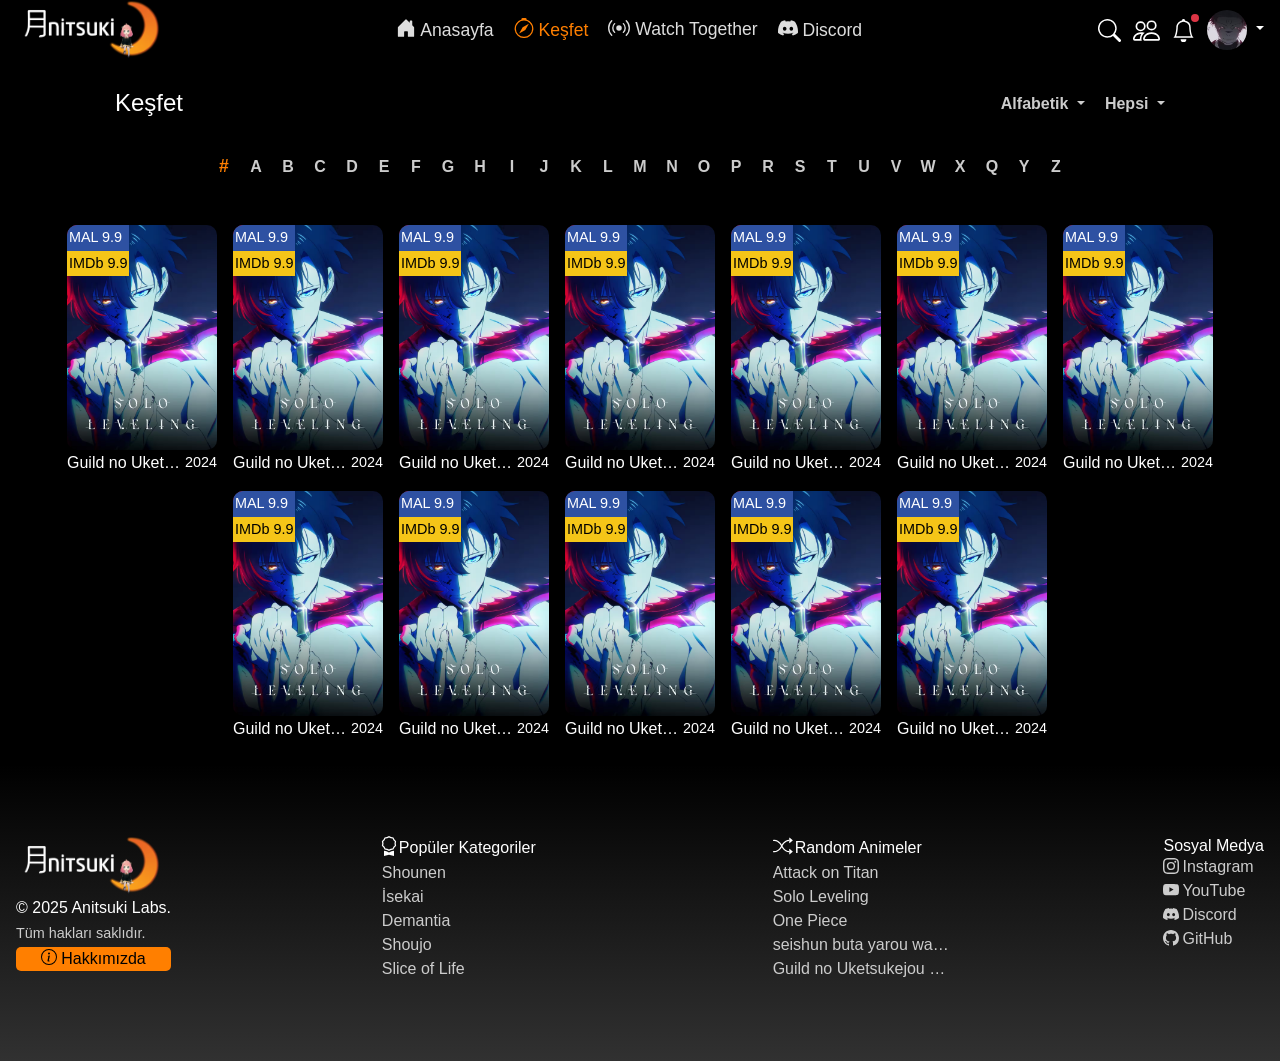
<file: kesfet.html>
<!DOCTYPE html>
<html lang="en">

<head>
  <meta charset="UTF-8">
  <meta name="viewport" content="width=device-width, initial-scale=1, viewport-fit=cover">
  <title>Anitsuki | Keşfet</title>

  <meta name="description" content="Sitenin kısa ve etkileyici açıklaması buraya gelecek.">

  <link rel="preconnect" href="https://cdn.jsdelivr.net">
  <link rel="dns-prefetch" href="https://cdn.jsdelivr.net">

  <link rel="icon" href="webimg/aylogo.ico" type="image/x-icon">

  <link href="https://cdn.jsdelivr.net/npm/bootstrap@5.3.3/dist/css/bootstrap.min.css" rel="stylesheet" integrity="sha384-QWTKZyjpPEjISv5WaRU9OFeRpok6YctnYmDr5pNlyT2bRjXh0JMhjY6hW+ALEwIH" crossorigin="anonymous">

  <link rel="stylesheet" href="css/global.css">
  <link rel="stylesheet" href="css/discover.css">
</head>

<body>
  <div class="loader"></div>
  <header class="d-flex justify-content-between align-items-center">
    <div class="logo">
      <a href="index.html">
        <picture>
          <source media="(max-width: 576px)" srcset="webimg/aylogo.avif" type="image/avif">
          <img src="webimg/logo.avif" width="150" height="60" alt="Anitsuki Logo" fetchpriority="high"
            type="image/avif">
        </picture>
      </a>
    </div>

    <input style="display: none;" type="checkbox" id="check" aria-hidden="true" />
    <label for="check" class="hamburger-btn" aria-label="Menüyü Aç">
      <span></span>
    </label>

    <nav>
      <a href="index.html" class="home-link">
        <svg width="20" height="20" fill="currentColor" class="bi bi-house-door-fill" viewBox="0 0 16 16">
          <path
            d="M6.5 14.5v-3.505c0-.245.25-.495.5-.495h2c.25 0 .5.25.5.5v3.5a.5.5 0 0 0 .5.5h4a.5.5 0 0 0 .5-.5v-7a.5.5 0 0 0-.146-.354L13 5.793V2.5a.5.5 0 0 0-.5-.5h-1a.5.5 0 0 0-.5.5v1.293L8.354 1.146a.5.5 0 0 0-.708 0l-6 6A.5.5 0 0 0 1.5 7.5v7a.5.5 0 0 0 .5.5h4a.5.5 0 0 0 .5-.5" />
        </svg>
        Anasayfa
      </a>
      <a href="kesfet.html" class="kesfet-link">
        <svg width="20" height="20" fill="currentColor" class="bi bi-compass" viewBox="0 0 16 16">
          <path
            d="M8 16.016a7.5 7.5 0 0 0 1.962-14.74A1 1 0 0 0 9 0H7a1 1 0 0 0-.962 1.276A7.5 7.5 0 0 0 8 16.016m6.5-7.5a6.5 6.5 0 1 1-13 0 6.5 6.5 0 0 1 13 0" />
          <path d="m6.94 7.44 4.95-2.83-2.83 4.95-4.949 2.83 2.828-4.95z" />
        </svg>
        Keşfet
      </a>
      <a href="watchtogether.html" class="watch-link">
        <svg width="22" height="22" fill="currentColor" class="bi bi-broadcast" viewBox="0 0 16 16">
          <path
            d="M3.05 3.05a7 7 0 0 0 0 9.9.5.5 0 0 1-.707.707 8 8 0 0 1 0-11.314.5.5 0 0 1 .707.707m2.122 2.122a4 4 0 0 0 0 5.656.5.5 0 1 1-.708.708 5 5 0 0 1 0-7.072.5.5 0 0 1 .708.708m5.656-.708a.5.5 0 0 1 .708 0 5 5 0 0 1 0 7.072.5.5 0 1 1-.708-.708 4 4 0 0 0 0-5.656.5.5 0 0 1 0-.708m2.122-2.12a.5.5 0 0 1 .707 0 8 8 0 0 1 0 11.313.5.5 0 0 1-.707-.707 7 7 0 0 0 0-9.9.5.5 0 0 1 0-.707zM10 8a2 2 0 1 1-4 0 2 2 0 0 1 4 0" />
        </svg>
        Watch Together
      </a>
      <a href="https://discord.gg/XDTdS5fAPa" target="_blank" class="discord-link">
        <svg width="20" height="20" fill="currentColor" class="bi bi-discord" viewBox="0 0 16 16">
          <path
            d="M13.545 2.907a13.2 13.2 0 0 0-3.257-1.011.05.05 0 0 0-.052.025c-.141.25-.297.577-.406.833a12.2 12.2 0 0 0-3.658 0 8 8 0 0 0-.412-.833.05.05 0 0 0-.052-.025c-1.125.194-2.22.534-3.257 1.011a.04.04 0 0 0-.021.018C.356 6.024-.213 9.047.066 12.032q.003.022.021.037a13.3 13.3 0 0 0 3.995 2.02.05.05 0 0 0 .056-.019q.463-.63.818-1.329a.05.05 0 0 0-.01-.059l-.018-.011a9 9 0 0 1-1.248-.595.05.05 0 0 1-.02-.066l.015-.019q.127-.095.248-.195a.05.05 0 0 1 .051-.007c2.619 1.196 5.454 1.196 8.041 0a.05.05 0 0 1 .053.007q.121.1.248.195a.05.05 0 0 1-.004.085 8 8 0 0 1-1.249.594.05.05 0 0 0-.03.03.05.05 0 0 0 .003.041c.24.465.515.909.817 1.329a.05.05 0 0 0 .056.019 13.2 13.2 0 0 0 4.001-2.02.05.05 0 0 0 .021-.037c.334-3.451-.559-6.449-2.366-9.106a.03.03 0 0 0-.02-.019m-8.198 7.307c-.789 0-1.438-.724-1.438-1.612s.637-1.613 1.438-1.613c.807 0 1.45.73 1.438 1.613 0 .888-.637 1.612-1.438 1.612m5.316 0c-.788 0-1.438-.724-1.438-1.612s.637-1.613 1.438-1.613c.807 0 1.451.73 1.438 1.613 0 .888-.631 1.612-1.438 1.612" />
        </svg>
        Discord
      </a>
    </nav>

    <div class="others d-flex align-items-center">
      <button type="button" data-bs-toggle="modal" data-bs-target="#exampleModal" aria-label="Arama Yap">
        <svg width="23" height="23" fill="currentColor" class="bi bi-search" viewBox="0 0 16 16">
          <path
            d="M11.742 10.344a6.5 6.5 0 1 0-1.397 1.398h-.001q.044.06.098.115l3.85 3.85a1 1 0 0 0 1.415-1.414l-3.85-3.85a1 1 0 0 0-.115-.1zM12 6.5a5.5 5.5 0 1 1-11 0 5.5 5.5 0 0 1 11 0" />
        </svg>
      </button>

      <button type="button" data-bs-toggle="modal" data-bs-target="#exampleModal1" aria-label="Arkadaşların">
        <svg width="27" height="27" fill="currentColor" class="bi bi-people" viewBox="0 0 16 16">
          <path
            d="M15 14s1 0 1-1-1-4-5-4-5 3-5 4 1 1 1 1zm-7.978-1L7 12.996c.001-.264.167-1.03.76-1.72C8.312 10.629 9.282 10 11 10c1.717 0 2.687.63 3.24 1.276.593.69.758 1.457.76 1.72l-.008.002-.014.002zM11 7a2 2 0 1 0 0-4 2 2 0 0 0 0 4m3-2a3 3 0 1 1-6 0 3 3 0 0 1 6 0M6.936 9.28a6 6 0 0 0-1.23-.247A7 7 0 0 0 5 9c-4 0-5 3-5 4q0 1 1 1h4.216A2.24 2.24 0 0 1 5 13c0-1.01.377-2.042 1.09-2.904.243-.294.526-.569.846-.816M4.92 10A5.5 5.5 0 0 0 4 13H1c0-.26.164-1.03.76-1.724.545-.636 1.492-1.256 3.16-1.275ZM1.5 5.5a3 3 0 1 1 6 0 3 3 0 0 1-6 0m3-2a2 2 0 1 0 0 4 2 2 0 0 0 0-4" />
        </svg>
      </button>

      <button type="button" class="position-relative" data-bs-toggle="modal" data-bs-target="#exampleModal2"
        aria-label="Bildirimler">
        <svg width="23" height="23" fill="currentColor" class="bi bi-bell" viewBox="0 0 16 16">
          <path
            d="M8 16a2 2 0 0 0 2-2H6a2 2 0 0 0 2 2M8 1.918l-.797.161A4 4 0 0 0 4 6c0 .628-.134 2.197-.459 3.742-.16.767-.376 1.566-.663 2.258h10.244c-.287-.692-.502-1.49-.663-2.258C12.134 8.197 12 6.628 12 6a4 4 0 0 0-3.203-3.92zM14.22 12c.223.447.481.801.78 1H1c.299-.199.557-.553.78-1C2.68 10.2 3 6.88 3 6c0-2.42 1.72-4.44 4.005-4.901a1 1 0 1 1 1.99 0A5 5 0 0 1 13 6c0 .88.32 4.2 1.22 6" />
        </svg>
        <span class="position-absolute top-0 start-100 translate-middle bg-danger p-1 rounded-circle">
          <span class="visually-hidden">Yeni Bildirimler</span>
        </span>
      </button>

      <div class="dropdown">
        <button class="btn dropdown-toggle" type="button" data-bs-toggle="dropdown" aria-expanded="false"
          aria-label="Profil Menüsü">
          <img src="webimg/sukunavsgojo.avif" alt="Profil Resmi" width="40" height="40"
            style="object-fit: cover; border-radius: 50%;" type="image/avif" />
        </button>
        <ul class="dropdown-menu dropdown-menu-end" style="width: 100px;">
          <li>
            <a class="dropdown-item" href="user.html">
              <svg width="20" height="20" fill="currentColor" class="bi bi-person-fill" viewBox="0 0 16 16">
                <path d="M3 14s-1 0-1-1 1-4 6-4 6 3 6 4-1 1-1 1zm5-6a3 3 0 1 0 0-6 3 3 0 0 0 0 6" />
              </svg> Profil
            </a>
          </li>
          <li>
            <a class="dropdown-item" href="#">
              <svg width="20" height="20" fill="currentColor" class="bi bi-box-arrow-right" viewBox="0 0 16 16">
                <path fill-rule="evenodd"
                  d="M10 12.5a.5.5 0 0 1-.5.5h-8a.5.5 0 0 1-.5-.5v-9a.5.5 0 0 1 .5-.5h8a.5.5 0 0 1 .5.5v2a.5.5 0 0 0 1 0v-2A1.5 1.5 0 0 0 9.5 2h-8A1.5 1.5 0 0 0 0 3.5v9A1.5 1.5 0 0 0 1.5 14h8a1.5 1.5 0 0 0 1.5-1.5v-2a.5.5 0 0 0-1 0z" />
                <path fill-rule="evenodd"
                  d="M15.854 8.354a.5.5 0 0 0 0-.708l-3-3a.5.5 0 0 0-.708.708L14.293 7.5H5.5a.5.5 0 0 0 0 1h8.793l-2.147 2.146a.5.5 0 0 0 .708.708z" />
              </svg> Çıkış
            </a>
          </li>
        </ul>
      </div>
    </div>
  </header>
  <div class="modal" style="-webkit-backdrop-filter: blur(3px); backdrop-filter: blur(3px);" id="exampleModal"
    tabindex="-1" aria-labelledby="exampleModalLabel" aria-hidden="true">
    <div style="margin-top: 80px" class="modal-dialog">
      <div style="background-color: #151515;" class="modal-content">
        <div style="width: 100%;" class="modal-body">

          <div style="height: 25px; width: 100%;" class="d-flex justify-content-between">
            <div style="color: #ffffff; font-size: 1.1rem; font-weight: 500; font-style: normal;">
              Anime Ara
            </div>
            <div>
              <button style="filter: invert(100%);" type="button" class="btn-close" data-bs-dismiss="modal"
                aria-label="Close"></button>
            </div>
          </div>

          <div style="width: 100%;">
            <div class="search">
              <svg xmlns="http://www.w3.org/2000/svg" width="23" height="23" fill="currentColor" class="bi bi-search"
                viewBox="0 0 16 16">
                <path
                  d="M11.742 10.344a6.5 6.5 0 1 0-1.397 1.398h-.001q.044.06.098.115l3.85 3.85a1 1 0 0 0 1.415-1.414l-3.85-3.85a1 1 0 0 0-.115-.1zM12 6.5a5.5 5.5 0 1 1-11 0 5.5 5.5 0 0 1 11 0" />
              </svg>
              <input type="search" placeholder="Anime ara..." autocomplete="off" aria-label="Anime arama kutusu" />
            </div>

            <div class="animeler overflow-auto" style="max-height: 500px;">

              <a class="anime d-flex" href="#">
                <img src="webimg/sololevelingposter.avif" width="70" height="100" loading="lazy"
                  alt="Solo Leveling Poster" style="object-fit: cover;" type="image/avif" />
                <div class="text">
                  <div class="title text-break">
                    Solo Leveling
                  </div>
                  <div class="des text-break">
                    <svg xmlns="http://www.w3.org/2000/svg" width="18" height="18" fill="currentColor"
                      class="bi bi-braces-asterisk" viewBox="0 0 16 16">
                      <path fill-rule="evenodd"
                        d="M1.114 8.063V7.9c1.005-.102 1.497-.615 1.497-1.6V4.503c0-1.094.39-1.538 1.354-1.538h.273V2h-.376C2.25 2 1.49 2.759 1.49 4.352v1.524c0 1.094-.376 1.456-1.49 1.456v1.299c1.114 0 1.49.362 1.49 1.456v1.524c0 1.593.759 2.352 2.372 2.352h.376v-.964h-.273c-.964 0-1.354-.444-1.354-1.538V9.663c0-.984-.492-1.497-1.497-1.6M14.886 7.9v.164c-1.005.103-1.497.616-1.497 1.6v1.798c0 1.094-.39 1.538-1.354 1.538h-.273v.964h.376c1.613 0 2.372-.759 2.372-2.352v-1.524c0-1.094.376-1.456 1.49-1.456v-1.3c-1.114 0-1.49-.362-1.49-1.456V4.352C14.51 2.759 13.75 2 12.138 2h-.376v.964h.273c.964 0 1.354.444 1.354 1.538V6.3c0 .984.492 1.497 1.497 1.6M7.5 11.5V9.207l-1.621 1.621-.707-.707L6.792 8.5H4.5v-1h2.293L5.172 5.879l.707-.707L7.5 6.792V4.5h1v2.293l1.621-1.621.707.707L9.208 7.5H11.5v1H9.207l1.621 1.621-.707.707L8.5 9.208V11.5z" />
                    </svg> Diğer Ad: Ore dake Level Up na Ken
                  </div>
                </div>
              </a>

              <a class="anime d-flex" href="#">
                <img src="webimg/sololevelingposter.avif" width="70" height="100" loading="lazy"
                  alt="Guild Anime Poster" style="object-fit: cover;" type="image/avif" />
                <div class="text">
                  <div class="title text-break">
                    Solo Leveling
                  </div>
                  <div class="des text-break">
                    <svg xmlns="http://www.w3.org/2000/svg" width="18" height="18" fill="currentColor"
                      class="bi bi-braces-asterisk" viewBox="0 0 16 16">
                      <path fill-rule="evenodd"
                        d="M1.114 8.063V7.9c1.005-.102 1.497-.615 1.497-1.6V4.503c0-1.094.39-1.538 1.354-1.538h.273V2h-.376C2.25 2 1.49 2.759 1.49 4.352v1.524c0 1.094-.376 1.456-1.49 1.456v1.299c1.114 0 1.49.362 1.49 1.456v1.524c0 1.593.759 2.352 2.372 2.352h.376v-.964h-.273c-.964 0-1.354-.444-1.354-1.538V9.663c0-.984-.492-1.497-1.497-1.6M14.886 7.9v.164c-1.005.103-1.497.616-1.497 1.6v1.798c0 1.094-.39 1.538-1.354 1.538h-.273v.964h.376c1.613 0 2.372-.759 2.372-2.352v-1.524c0-1.094.376-1.456 1.49-1.456v-1.3c-1.114 0-1.49-.362-1.49-1.456V4.352C14.51 2.759 13.75 2 12.138 2h-.376v.964h.273c.964 0 1.354.444 1.354 1.538V6.3c0 .984.492 1.497 1.497 1.6M7.5 11.5V9.207l-1.621 1.621-.707-.707L6.792 8.5H4.5v-1h2.293L5.172 5.879l.707-.707L7.5 6.792V4.5h1v2.293l1.621-1.621.707.707L9.208 7.5H11.5v1H9.207l1.621 1.621-.707.707L8.5 9.208V11.5z" />
                    </svg> Diğer Ad: I May Be a Guild Receptionist, but I'll Solo Any Boss to Clock
                    Out on Time
                  </div>
                </div>
              </a>

              <a class="anime d-flex" href="#">
                <img src="webimg/sololevelingposter.avif" width="70" height="100" loading="lazy"
                  alt="Guild Anime Poster" style="object-fit: cover;" type="image/avif" />
                <div class="text">
                  <div class="title text-break">
                    Solo Leveling
                  </div>
                  <div class="des text-break">
                    <svg xmlns="http://www.w3.org/2000/svg" width="18" height="18" fill="currentColor"
                      class="bi bi-braces-asterisk" viewBox="0 0 16 16">
                      <path fill-rule="evenodd"
                        d="M1.114 8.063V7.9c1.005-.102 1.497-.615 1.497-1.6V4.503c0-1.094.39-1.538 1.354-1.538h.273V2h-.376C2.25 2 1.49 2.759 1.49 4.352v1.524c0 1.094-.376 1.456-1.49 1.456v1.299c1.114 0 1.49.362 1.49 1.456v1.524c0 1.593.759 2.352 2.372 2.352h.376v-.964h-.273c-.964 0-1.354-.444-1.354-1.538V9.663c0-.984-.492-1.497-1.497-1.6M14.886 7.9v.164c-1.005.103-1.497.616-1.497 1.6v1.798c0 1.094-.39 1.538-1.354 1.538h-.273v.964h.376c1.613 0 2.372-.759 2.372-2.352v-1.524c0-1.094.376-1.456 1.49-1.456v-1.3c-1.114 0-1.49-.362-1.49-1.456V4.352C14.51 2.759 13.75 2 12.138 2h-.376v.964h.273c.964 0 1.354.444 1.354 1.538V6.3c0 .984.492 1.497 1.497 1.6M7.5 11.5V9.207l-1.621 1.621-.707-.707L6.792 8.5H4.5v-1h2.293L5.172 5.879l.707-.707L7.5 6.792V4.5h1v2.293l1.621-1.621.707.707L9.208 7.5H11.5v1H9.207l1.621 1.621-.707.707L8.5 9.208V11.5z" />
                    </svg> Diğer Ad: I May Be a Guild Receptionist, but I'll Solo Any Boss to Clock
                    Out on Time
                  </div>
                </div>
              </a>
            </div>
          </div>
        </div>
      </div>
    </div>
  </div>
  <div class="modal user-modal" style="-webkit-backdrop-filter: blur(3px); backdrop-filter: blur(3px);"
    id="exampleModal1" tabindex="-1" aria-labelledby="exampleModalLabel" aria-hidden="true">
    <div style="margin-top: 80px" class="modal-dialog">
      <div style="background-color: #151515;" class="modal-content">
        <div style="width: 100%;" class="modal-body">

          <div style="height: 25px; width: 100%;" class="d-flex justify-content-between">
            <div style="color: #ffffff; font-size: 1.1rem; font-weight: 500; font-style: normal;">
              Kullanıcı Ara
            </div>
            <div>
              <button style="filter: invert(100%);" type="button" class="btn-close" data-bs-dismiss="modal"
                aria-label="Close"></button>
            </div>
          </div>

          <div style="width: 100%;">

            <div class="search">
              <svg xmlns="http://www.w3.org/2000/svg" width="23" height="23" fill="currentColor" class="bi bi-search"
                viewBox="0 0 16 16">
                <path
                  d="M11.742 10.344a6.5 6.5 0 1 0-1.397 1.398h-.001q.044.06.098.115l3.85 3.85a1 1 0 0 0 1.415-1.414l-3.85-3.85a1 1 0 0 0-.115-.1zM12 6.5a5.5 5.5 0 1 1-11 0 5.5 5.5 0 0 1 11 0" />
              </svg>
              <input type="search" placeholder="Kullanıcı ara..." autocomplete="off" aria-label="Kullanıcı Arama" />
            </div>

            <div class="users overflow-auto" style="max-height: 500px;">

              <a class="user d-flex" href="#">
                <img src="webimg/sukunavsgojo.avif" width="50" height="50" loading="lazy" alt="Kullanıcı Resmi"
                  style="object-fit: cover;" type="image/avif" />
                <div class="text">
                  <div class="title text-break">
                    SukunanınHakkıYenenamaGojoyuGttenSkenLanetlerKralı
                  </div>
                  <div class="des text-break">
                    Takipçi: 8
                  </div>
                </div>
                <div class="userfollow">
                  <svg xmlns="http://www.w3.org/2000/svg" width="35" height="35" fill="currentColor"
                    class="bi bi-person-fill-add" viewBox="0 0 16 16">
                    <path
                      d="M12.5 16a3.5 3.5 0 1 0 0-7 3.5 3.5 0 0 0 0 7m.5-5v1h1a.5.5 0 0 1 0 1h-1v1a.5.5 0 0 1-1 0v-1h-1a.5.5 0 0 1 0-1h1v-1a.5.5 0 0 1 1 0m-2-6a3 3 0 1 1-6 0 3 3 0 0 1 6 0" />
                    <path
                      d="M2 13c0 1 1 1 1 1h5.256A4.5 4.5 0 0 1 8 12.5a4.5 4.5 0 0 1 1.544-3.393Q8.844 9.002 8 9c-5 0-6 3-6 4" />
                  </svg>
                </div>
              </a>

              <a class="user d-flex" href="#">
                <img src="webimg/sukunavsgojo.avif" width="50" height="50" loading="lazy" alt="Kullanıcı Resmi"
                  style="object-fit: cover;" type="image/avif" />
                <div class="text">
                  <div class="title text-break">
                    Sukuna
                  </div>
                  <div class="des text-break">
                    Takipçi: 8
                  </div>
                </div>
                <div class="userfollow">
                  <svg xmlns="http://www.w3.org/2000/svg" width="35" height="35" fill="currentColor"
                    class="bi bi-person-fill-add" viewBox="0 0 16 16">
                    <path
                      d="M12.5 16a3.5 3.5 0 1 0 0-7 3.5 3.5 0 0 0 0 7m.5-5v1h1a.5.5 0 0 1 0 1h-1v1a.5.5 0 0 1-1 0v-1h-1a.5.5 0 0 1 0-1h1v-1a.5.5 0 0 1 1 0m-2-6a3 3 0 1 1-6 0 3 3 0 0 1 6 0" />
                    <path
                      d="M2 13c0 1 1 1 1 1h5.256A4.5 4.5 0 0 1 8 12.5a4.5 4.5 0 0 1 1.544-3.393Q8.844 9.002 8 9c-5 0-6 3-6 4" />
                  </svg>
                </div>
              </a>

              <a class="user d-flex" href="#">
                <img src="webimg/sukunavsgojo.avif" width="50" height="50" loading="lazy" alt="Kullanıcı Resmi"
                  style="object-fit: cover;" type="image/avif" />
                <div class="text">
                  <div class="title text-break">
                    SukunanınHakkıYenenamaGojoyuGttenSkenLanetlerKralı
                  </div>
                  <div class="des text-break">
                    Takipçi: 8
                  </div>
                </div>
                <div class="userfollow">
                  <svg xmlns="http://www.w3.org/2000/svg" width="35" height="35" fill="currentColor"
                    class="bi bi-person-fill-add" viewBox="0 0 16 16">
                    <path
                      d="M12.5 16a3.5 3.5 0 1 0 0-7 3.5 3.5 0 0 0 0 7m.5-5v1h1a.5.5 0 0 1 0 1h-1v1a.5.5 0 0 1-1 0v-1h-1a.5.5 0 0 1 0-1h1v-1a.5.5 0 0 1 1 0m-2-6a3 3 0 1 1-6 0 3 3 0 0 1 6 0" />
                    <path
                      d="M2 13c0 1 1 1 1 1h5.256A4.5 4.5 0 0 1 8 12.5a4.5 4.5 0 0 1 1.544-3.393Q8.844 9.002 8 9c-5 0-6 3-6 4" />
                  </svg>
                </div>
              </a>

              <a class="user d-flex" href="#">
                <img src="webimg/sukunavsgojo.avif" width="50" height="50" loading="lazy" alt="Kullanıcı Resmi"
                  style="object-fit: cover;" type="image/avif" />
                <div class="text">
                  <div class="title text-break">
                    Sukuna
                  </div>
                  <div class="des text-break">
                    Takipçi: 8
                  </div>
                </div>
                <div class="userfollow">
                  <svg xmlns="http://www.w3.org/2000/svg" width="35" height="35" fill="currentColor"
                    class="bi bi-person-fill-add" viewBox="0 0 16 16">
                    <path
                      d="M12.5 16a3.5 3.5 0 1 0 0-7 3.5 3.5 0 0 0 0 7m.5-5v1h1a.5.5 0 0 1 0 1h-1v1a.5.5 0 0 1-1 0v-1h-1a.5.5 0 0 1 0-1h1v-1a.5.5 0 0 1 1 0m-2-6a3 3 0 1 1-6 0 3 3 0 0 1 6 0" />
                    <path
                      d="M2 13c0 1 1 1 1 1h5.256A4.5 4.5 0 0 1 8 12.5a4.5 4.5 0 0 1 1.544-3.393Q8.844 9.002 8 9c-5 0-6 3-6 4" />
                  </svg>
                </div>
              </a>

            </div>
          </div>
        </div>
      </div>
    </div>
  </div>
  <div class="modal notication-modal" style="-webkit-backdrop-filter: blur(3px); backdrop-filter: blur(3px);"
    id="exampleModal2" tabindex="-1" aria-labelledby="exampleModalLabel" aria-hidden="true">
    <div style="margin-top: 80px" class="modal-dialog">
      <div style="background-color: #151515;" class="modal-content">
        <div style="width: 100%;" class="modal-body">

          <div style="height: 25px; width: 100%;" class="d-flex justify-content-between">
            <div style="color: #ffffff; font-size: 1.1rem; font-weight: 500; font-style: normal;">
              Bildirimler
            </div>
            <div>
              <button style="filter: invert(100%);" type="button" class="btn-close" data-bs-dismiss="modal"
                aria-label="Kapat"></button>
            </div>
          </div>

          <div style="width: 100%;">

            <div class="users overflow-auto" style="max-height: 500px;">

              <a class="user d-flex align-items-center position-relative" href="#">
                <img src="webimg/sukunavsgojo.avif" width="50" height="50" loading="lazy" alt="Kullanıcı Avatarı"
                  style="object-fit: cover;" type="image/avif" />
                <div class="text">
                  <div class="title text-break">
                    Sukuna
                  </div>
                  <div class="des text-break">
                    Bu hesap sizi takip ediyor.
                  </div>
                  <div class="date">
                    12-12-2025
                  </div>
                </div>
                <span class="position-absolute top-0 end-0 p-1 bg-danger rounded-circle">
                  <span class="visually-hidden">Yeni bildirim</span>
                </span>
              </a>

              <a class="user d-flex align-items-center position-relative" href="#">
                <img src="webimg/sukunavsgojo.avif" width="50" height="50" loading="lazy" alt="Kullanıcı Avatarı"
                  style="object-fit: cover;" type="image/avif" />
                <div class="text">
                  <div class="title text-break">
                    Sukuna
                  </div>
                  <div class="des text-break">
                    Naruto animesinde yorumunuza cevap verdi.
                  </div>
                  <div class="date">
                    12-12-2025
                  </div>
                </div>
                <span class="position-absolute top-0 end-0 p-1 bg-danger rounded-circle">
                  <span class="visually-hidden">Yeni bildirim</span>
                </span>
              </a>

              <a class="user d-flex align-items-center position-relative" href="#">
                <img src="webimg/sukunavsgojo.avif" width="50" height="50" loading="lazy" alt="Kullanıcı Avatarı"
                  style="object-fit: cover;" type="image/avif" />
                <div class="text">
                  <div class="title text-break">
                    Sukuna
                  </div>
                  <div class="des text-break">
                    Naruto S1 B-1 yorumunuza cevap verdi.
                  </div>
                  <div class="date">
                    12-12-2025
                  </div>
                </div>
                <span class="position-absolute top-0 end-0 p-1 bg-danger rounded-circle">
                  <span class="visually-hidden">Yeni bildirim</span>
                </span>
              </a>

              <a class="user d-flex align-items-center position-relative" href="#">
                <img src="webimg/sukunavsgojo.avif" width="50" height="50" loading="lazy" alt="Kullanıcı Avatarı"
                  style="object-fit: cover;" type="image/avif" />
                <div class="text">
                  <div class="title text-break">
                    Sukuna
                  </div>
                  <div class="des text-break">
                    Shingeki no Kyojin animesinde yorumunuza cevap verdi
                  </div>
                  <div class="date">
                    12-12-2025
                  </div>
                </div>
                <span class="position-absolute top-0 end-0 p-1 bg-danger rounded-circle">
                  <span class="visually-hidden">Yeni bildirim</span>
                </span>
              </a>

              <a class="user d-flex align-items-center position-relative" href="#">
                <img src="webimg/sukunavsgojo.avif" width="50" height="50" loading="lazy" alt="Kullanıcı Avatarı"
                  style="object-fit: cover;" type="image/avif" />
                <div class="text">
                  <div class="title text-break">
                    Sukuna
                  </div>
                  <div class="des text-break">
                    Shingeki no Kyojin S-1 B-1 yorumunuza cevap verdi
                  </div>
                  <div class="date">
                    12-12-2025
                  </div>
                </div>
                <span class="position-absolute top-0 end-0 p-1 bg-danger rounded-circle">
                  <span class="visually-hidden">Yeni bildirim</span>
                </span>
              </a>

            </div>

            <button class="clear w-100">
              Bildirimleri Temizle
            </button>
          </div>
        </div>
      </div>
    </div>
  </div>
  <div class="content-anime">
    <div class="d-flex justify-content-center">
      <div class="filtre">
        <div class="titleanddropdown">
          <div class="title">
            Keşfet
          </div>
          <div class="dropdowns">
            <div class="dropdown arrangement">
              <button class="dropdown-toggle" type="button" id="dropdownMenuButton1" data-bs-toggle="dropdown"
                aria-expanded="false">
                Alfabetik
              </button>
              <ul class="dropdown-menu dropdown-menu-end" aria-labelledby="dropdownMenuButton1">
                <li><a class="dropdown-item" href="#">Alfabetik</a></li>
                <li><a class="dropdown-item" href="#">En Yeniler</a></li>
                <li><a class="dropdown-item" href="#">MAL</a></li>
                <li><a class="dropdown-item" href="#">IMDb</a></li>
              </ul>
            </div>
            <div class="dropdown category" style="margin-left: 20px;">
              <button class="dropdown-toggle" type="button" id="dropdownMenuButton1" data-bs-toggle="dropdown"
                aria-expanded="false">
                Hepsi
              </button>
              <ul class="dropdown-menu dropdown-menu-end" aria-labelledby="dropdownMenuButton1">
                <li><a class="dropdown-item" href="#">Hepsi</a></li>
                <li><a class="dropdown-item" href="#">Shounen</a></li>
                <li><a class="dropdown-item" href="#">Shounen</a></li>
                <li><a class="dropdown-item" href="#">Seinen</a></li>
                <li><a class="dropdown-item" href="#">Isekai</a></li>
                <li><a class="dropdown-item" href="#">Demantia</a></li>
                <li><a class="dropdown-item" href="#">Shoujo</a></li>
                <li><a class="dropdown-item" href="#">Slice of Life</a></li>
                <li><a class="dropdown-item" href="#">Romantizm</a></li>
                <li><a class="dropdown-item" href="#">CGDCT</a></li>
                <li><a class="dropdown-item" href="#">Ecchi</a></li>
              </ul>
            </div>
          </div>
        </div>
        <div class="letter">
          <ul class="letter-list">
            <li role="button" class="letter-item active">#</li>
            <li role="button" class="letter-item">A</li>
            <li role="button" class="letter-item">B</li>
            <li role="button" class="letter-item">C</li>
            <li role="button" class="letter-item">D</li>
            <li role="button" class="letter-item">E</li>
            <li role="button" class="letter-item">F</li>
            <li role="button" class="letter-item">G</li>
            <li role="button" class="letter-item">H</li>
            <li role="button" class="letter-item">I</li>
            <li role="button" class="letter-item">J</li>
            <li role="button" class="letter-item">K</li>
            <li role="button" class="letter-item">L</li>
            <li role="button" class="letter-item">M</li>
            <li role="button" class="letter-item">N</li>
            <li role="button" class="letter-item">O</li>
            <li role="button" class="letter-item">P</li>
            <li role="button" class="letter-item">R</li>
            <li role="button" class="letter-item">S</li>
            <li role="button" class="letter-item">T</li>
            <li role="button" class="letter-item">U</li>
            <li role="button" class="letter-item">V</li>
            <li role="button" class="letter-item">W</li>
            <li role="button" class="letter-item">X</li>
            <li role="button" class="letter-item">Q</li>
            <li role="button" class="letter-item">Y</li>
            <li role="button" class="letter-item">Z</li>
          </ul>
        </div>
      </div>
    </div>
    <div class="animeler">
      <a href="detail.html" class="anime" aria-label="Guild no Uketsukejou desu ga - Detaylar">
        <img src="webimg/sololevelingposter.avif" alt="Guild no Uketsukejou desu ga Anime Posteri" width="200" height="300"
          fetchpriority="high" decoding="async" style="object-fit: cover;">
        <div class="score">
          <div class="mal">
            MAL 9.9
          </div>
          <div class="imdb">
            IMDb 9.9
          </div>
        </div>
        <div class="text">
          <h3 class="title" style="font-size: inherit; font-weight: inherit; margin: 0;">
            Guild no Uketsukejou desu ga, Zangyou wa Iya nanode Boss wo Solo Toubatsu Shiyou to Omoimasu
          </h3>
          <time class="year" datetime="2024">
            2024
          </time>
        </div>
        <div class="detail text-break">
          <h3 class="title" style="font-weight: bold;">
            Guild no Uketsukejou desu ga, Zangyou wa Iya nanode Boss wo Solo Toubatsu Shiyou to Omoimasu
          </h3>
          <div class="morename">
            <svg xmlns="http://www.w3.org/2000/svg" width="18" height="18" fill="currentColor" class="bi bi-braces-asterisk"
              viewBox="0 0 16 16" aria-hidden="true">
              <path fill-rule="evenodd"
                d="M1.114 8.063V7.9c1.005-.102 1.497-.615 1.497-1.6V4.503c0-1.094.39-1.538 1.354-1.538h.273V2h-.376C2.25 2 1.49 2.759 1.49 4.352v1.524c0 1.094-.376 1.456-1.49 1.456v1.299c1.114 0 1.49.362 1.49 1.456v1.524c0 1.593.759 2.352 2.372 2.352h.376v-.964h-.273c-.964 0-1.354-.444-1.354-1.538V9.663c0-.984-.492-1.497-1.497-1.6M14.886 7.9v.164c-1.005.103-1.497.616-1.497 1.6v1.798c0 1.094-.39 1.538-1.354 1.538h-.273v.964h.376c1.613 0 2.372-.759 2.372-2.352v-1.524c0-1.094.376-1.456 1.49-1.456v-1.3c-1.114 0-1.49-.362-1.49-1.456V4.352C14.51 2.759 13.75 2 12.138 2h-.376v.964h.273c.964 0 1.354.444 1.354 1.538V6.3c0 .984.492 1.497 1.497 1.6M7.5 11.5V9.207l-1.621 1.621-.707-.707L6.792 8.5H4.5v-1h2.293L5.172 5.879l.707-.707L7.5 6.792V4.5h1v2.293l1.621-1.621.707.707L9.208 7.5H11.5v1H9.207l1.621 1.621-.707.707L8.5 9.208V11.5z" />
            </svg> Diğer Ad: Ore dake Level Up na Ken
          </div>
          <div class="sezon">
            <svg xmlns="http://www.w3.org/2000/svg" width="16" height="16" fill="currentColor" class="bi bi-collection-play"
              viewBox="0 0 16 16" aria-hidden="true">
              <path
                d="M2 3a.5.5 0 0 0 .5.5h11a.5.5 0 0 0 0-1h-11A.5.5 0 0 0 2 3m2-2a.5.5 0 0 0 .5.5h7a.5.5 0 0 0 0-1h-7A.5.5 0 0 0 4 1m2.765 5.576A.5.5 0 0 0 6 7v5a.5.5 0 0 0 .765.424l4-2.5a.5.5 0 0 0 0-.848z" />
              <path
                d="M1.5 14.5A1.5 1.5 0 0 1 0 13V6a1.5 1.5 0 0 1 1.5-1.5h13A1.5 1.5 0 0 1 16 6v7a1.5 1.5 0 0 1-1.5 1.5zm13-1a.5.5 0 0 0 .5-.5V6a.5.5 0 0 0-.5-.5h-13A.5.5 0 0 0 1 6v7a.5.5 0 0 0 .5.5z" />
            </svg> Toplam Sezon Sayısı: 2
          </div>
          <div class="bolum">
            <svg xmlns="http://www.w3.org/2000/svg" width="16" height="16" fill="currentColor" class="bi bi-play-circle"
              viewBox="0 0 16 16" aria-hidden="true">
              <path d="M8 15A7 7 0 1 1 8 1a7 7 0 0 1 0 14m0 1A8 8 0 1 0 8 0a8 8 0 0 0 0 16" />
              <path
                d="M6.271 5.055a.5.5 0 0 1 .52.038l3.5 2.5a.5.5 0 0 1 0 .814l-3.5 2.5A.5.5 0 0 1 6 10.5v-5a.5.5 0 0 1 .271-.445" />
            </svg> Toplam Bölüm Sayısı: 25
          </div>
          <div class="date">
            <svg xmlns="http://www.w3.org/2000/svg" width="16" height="16" fill="currentColor" class="bi bi-calendar"
              viewBox="0 0 16 16" aria-hidden="true">
              <path
                d="M3.5 0a.5.5 0 0 1 .5.5V1h8V.5a.5.5 0 0 1 1 0V1h1a2 2 0 0 1 2 2v11a2 2 0 0 1-2 2H2a2 2 0 0 1-2-2V3a2 2 0 0 1 2-2h1V.5a.5.5 0 0 1 .5-.5M1 4v10a1 1 0 0 0 1 1h12a1 1 0 0 0 1-1V4z" />
            </svg> Yayın Yılı: <time datetime="2024">2024</time>
          </div>
          <div class="kategori">
            <svg xmlns="http://www.w3.org/2000/svg" width="16" height="16" fill="currentColor" class="bi bi-ticket"
              viewBox="0 0 16 16" aria-hidden="true">
              <path
                d="M0 4.5A1.5 1.5 0 0 1 1.5 3h13A1.5 1.5 0 0 1 16 4.5V6a.5.5 0 0 1-.5.5 1.5 1.5 0 0 0 0 3 .5.5 0 0 1 .5.5v1.5a1.5 1.5 0 0 1-1.5 1.5h-13A1.5 1.5 0 0 1 0 11.5V10a.5.5 0 0 1 .5-.5 1.5 1.5 0 1 0 0-3A.5.5 0 0 1 0 6zM1.5 4a.5.5 0 0 0-.5.5v1.05a2.5 2.5 0 0 1 0 4.9v1.05a.5.5 0 0 0 .5-.5h13a.5.5 0 0 0 .5-.5v-1.05a2.5 2.5 0 0 1 0-4.9V4.5a.5.5 0 0 0-.5-.5z" />
            </svg> Tür: Shounen, Demantia, Aksiyon
          </div>
          <div class="malandimdb">
            <div class="mal">
              MAL 9.9
            </div>
            <div class="imdb">
              IMDb 9.9
            </div>
          </div>
          <p class="des" style="margin: 0;">
            Lorem ipsum dolor sit amet consectetur adipisicing elit. Doloremque molestias harum natus eius consequatur.
            Quia commodi magnam ut libero fugiat!
          </p>
        </div>
      </a>
      <a href="detail.html" class="anime" aria-label="Guild no Uketsukejou desu ga - Detaylar">
        <img src="webimg/sololevelingposter.avif" alt="Guild no Uketsukejou desu ga Anime Posteri" width="200" height="300"
          fetchpriority="high" decoding="async" style="object-fit: cover;">
        <div class="score">
          <div class="mal">
            MAL 9.9
          </div>
          <div class="imdb">
            IMDb 9.9
          </div>
        </div>
        <div class="text">
          <h3 class="title" style="font-size: inherit; font-weight: inherit; margin: 0;">
            Guild no Uketsukejou desu ga, Zangyou wa Iya nanode Boss wo Solo Toubatsu Shiyou to Omoimasu
          </h3>
          <time class="year" datetime="2024">
            2024
          </time>
        </div>
        <div class="detail text-break">
          <h3 class="title" style="font-weight: bold;">
            Guild no Uketsukejou desu ga
          </h3>
          <div class="morename">
            <svg xmlns="http://www.w3.org/2000/svg" width="18" height="18" fill="currentColor" class="bi bi-braces-asterisk"
              viewBox="0 0 16 16" aria-hidden="true">
              <path fill-rule="evenodd"
                d="M1.114 8.063V7.9c1.005-.102 1.497-.615 1.497-1.6V4.503c0-1.094.39-1.538 1.354-1.538h.273V2h-.376C2.25 2 1.49 2.759 1.49 4.352v1.524c0 1.094-.376 1.456-1.49 1.456v1.299c1.114 0 1.49.362 1.49 1.456v1.524c0 1.593.759 2.352 2.372 2.352h.376v-.964h-.273c-.964 0-1.354-.444-1.354-1.538V9.663c0-.984-.492-1.497-1.497-1.6M14.886 7.9v.164c-1.005.103-1.497.616-1.497 1.6v1.798c0 1.094-.39 1.538-1.354 1.538h-.273v.964h.376c1.613 0 2.372-.759 2.372-2.352v-1.524c0-1.094.376-1.456 1.49-1.456v-1.3c-1.114 0-1.49-.362-1.49-1.456V4.352C14.51 2.759 13.75 2 12.138 2h-.376v.964h.273c.964 0 1.354.444 1.354 1.538V6.3c0 .984.492 1.497 1.497 1.6M7.5 11.5V9.207l-1.621 1.621-.707-.707L6.792 8.5H4.5v-1h2.293L5.172 5.879l.707-.707L7.5 6.792V4.5h1v2.293l1.621-1.621.707.707L9.208 7.5H11.5v1H9.207l1.621 1.621-.707.707L8.5 9.208V11.5z" />
            </svg> Diğer Ad: Ore dake Level Up na Ken
          </div>
          <div class="sezon">
            <svg xmlns="http://www.w3.org/2000/svg" width="16" height="16" fill="currentColor" class="bi bi-collection-play"
              viewBox="0 0 16 16" aria-hidden="true">
              <path
                d="M2 3a.5.5 0 0 0 .5.5h11a.5.5 0 0 0 0-1h-11A.5.5 0 0 0 2 3m2-2a.5.5 0 0 0 .5.5h7a.5.5 0 0 0 0-1h-7A.5.5 0 0 0 4 1m2.765 5.576A.5.5 0 0 0 6 7v5a.5.5 0 0 0 .765.424l4-2.5a.5.5 0 0 0 0-.848z" />
              <path
                d="M1.5 14.5A1.5 1.5 0 0 1 0 13V6a1.5 1.5 0 0 1 1.5-1.5h13A1.5 1.5 0 0 1 16 6v7a1.5 1.5 0 0 1-1.5 1.5zm13-1a.5.5 0 0 0 .5-.5V6a.5.5 0 0 0-.5-.5h-13A.5.5 0 0 0 1 6v7a.5.5 0 0 0 .5.5z" />
            </svg> Toplam Sezon Sayısı: 2
          </div>
          <div class="bolum">
            <svg xmlns="http://www.w3.org/2000/svg" width="16" height="16" fill="currentColor" class="bi bi-play-circle"
              viewBox="0 0 16 16" aria-hidden="true">
              <path d="M8 15A7 7 0 1 1 8 1a7 7 0 0 1 0 14m0 1A8 8 0 1 0 8 0a8 8 0 0 0 0 16" />
              <path
                d="M6.271 5.055a.5.5 0 0 1 .52.038l3.5 2.5a.5.5 0 0 1 0 .814l-3.5 2.5A.5.5 0 0 1 6 10.5v-5a.5.5 0 0 1 .271-.445" />
            </svg> Toplam Bölüm Sayısı: 25
          </div>
          <div class="date">
            <svg xmlns="http://www.w3.org/2000/svg" width="16" height="16" fill="currentColor" class="bi bi-calendar"
              viewBox="0 0 16 16" aria-hidden="true">
              <path
                d="M3.5 0a.5.5 0 0 1 .5.5V1h8V.5a.5.5 0 0 1 1 0V1h1a2 2 0 0 1 2 2v11a2 2 0 0 1-2 2H2a2 2 0 0 1-2-2V3a2 2 0 0 1 2-2h1V.5a.5.5 0 0 1 .5-.5M1 4v10a1 1 0 0 0 1 1h12a1 1 0 0 0 1-1V4z" />
            </svg> Yayın Yılı: <time datetime="2024">2024</time>
          </div>
          <div class="kategori">
            <svg xmlns="http://www.w3.org/2000/svg" width="16" height="16" fill="currentColor" class="bi bi-ticket"
              viewBox="0 0 16 16" aria-hidden="true">
              <path
                d="M0 4.5A1.5 1.5 0 0 1 1.5 3h13A1.5 1.5 0 0 1 16 4.5V6a.5.5 0 0 1-.5.5 1.5 1.5 0 0 0 0 3 .5.5 0 0 1 .5.5v1.5a1.5 1.5 0 0 1-1.5 1.5h-13A1.5 1.5 0 0 1 0 11.5V10a.5.5 0 0 1 .5-.5 1.5 1.5 0 1 0 0-3A.5.5 0 0 1 0 6zM1.5 4a.5.5 0 0 0-.5.5v1.05a2.5 2.5 0 0 1 0 4.9v1.05a.5.5 0 0 0 .5-.5h13a.5.5 0 0 0 .5-.5v-1.05a2.5 2.5 0 0 1 0-4.9V4.5a.5.5 0 0 0-.5-.5z" />
            </svg> Tür: Shounen, Demantia, Aksiyon
          </div>
          <div class="malandimdb">
            <div class="mal">
              MAL 9.9
            </div>
            <div class="imdb">
              IMDb 9.9
            </div>
          </div>
          <p class="des" style="margin: 0;">
            Lorem ipsum dolor sit amet consectetur adipisicing elit. Doloremque molestias harum natus eius consequatur.
            Quia commodi magnam ut libero fugiat!
          </p>
        </div>
      </a>
      <a href="detail.html" class="anime" aria-label="Guild no Uketsukejou desu ga - Detaylar">
        <img src="webimg/sololevelingposter.avif" alt="Guild no Uketsukejou desu ga Anime Posteri" width="200" height="300"
          fetchpriority="high" decoding="async" style="object-fit: cover;">
        <div class="score">
          <div class="mal">
            MAL 9.9
          </div>
          <div class="imdb">
            IMDb 9.9
          </div>
        </div>
        <div class="text">
          <h3 class="title" style="font-size: inherit; font-weight: inherit; margin: 0;">
            Guild no Uketsukejou desu ga, Zangyou wa Iya nanode Boss wo Solo Toubatsu Shiyou to Omoimasu
          </h3>
          <time class="year" datetime="2024">
            2024
          </time>
        </div>
        <div class="detail text-break">
          <h3 class="title" style="font-weight: bold;">
            Guild no Uketsukejou desu ga
          </h3>
          <div class="morename">
            <svg xmlns="http://www.w3.org/2000/svg" width="18" height="18" fill="currentColor" class="bi bi-braces-asterisk"
              viewBox="0 0 16 16" aria-hidden="true">
              <path fill-rule="evenodd"
                d="M1.114 8.063V7.9c1.005-.102 1.497-.615 1.497-1.6V4.503c0-1.094.39-1.538 1.354-1.538h.273V2h-.376C2.25 2 1.49 2.759 1.49 4.352v1.524c0 1.094-.376 1.456-1.49 1.456v1.299c1.114 0 1.49.362 1.49 1.456v1.524c0 1.593.759 2.352 2.372 2.352h.376v-.964h-.273c-.964 0-1.354-.444-1.354-1.538V9.663c0-.984-.492-1.497-1.497-1.6M14.886 7.9v.164c-1.005.103-1.497.616-1.497 1.6v1.798c0 1.094-.39 1.538-1.354 1.538h-.273v.964h.376c1.613 0 2.372-.759 2.372-2.352v-1.524c0-1.094.376-1.456 1.49-1.456v-1.3c-1.114 0-1.49-.362-1.49-1.456V4.352C14.51 2.759 13.75 2 12.138 2h-.376v.964h.273c.964 0 1.354.444 1.354 1.538V6.3c0 .984.492 1.497 1.497 1.6M7.5 11.5V9.207l-1.621 1.621-.707-.707L6.792 8.5H4.5v-1h2.293L5.172 5.879l.707-.707L7.5 6.792V4.5h1v2.293l1.621-1.621.707.707L9.208 7.5H11.5v1H9.207l1.621 1.621-.707.707L8.5 9.208V11.5z" />
            </svg> Diğer Ad: Ore dake Level Up na Ken
          </div>
          <div class="sezon">
            <svg xmlns="http://www.w3.org/2000/svg" width="16" height="16" fill="currentColor" class="bi bi-collection-play"
              viewBox="0 0 16 16" aria-hidden="true">
              <path
                d="M2 3a.5.5 0 0 0 .5.5h11a.5.5 0 0 0 0-1h-11A.5.5 0 0 0 2 3m2-2a.5.5 0 0 0 .5.5h7a.5.5 0 0 0 0-1h-7A.5.5 0 0 0 4 1m2.765 5.576A.5.5 0 0 0 6 7v5a.5.5 0 0 0 .765.424l4-2.5a.5.5 0 0 0 0-.848z" />
              <path
                d="M1.5 14.5A1.5 1.5 0 0 1 0 13V6a1.5 1.5 0 0 1 1.5-1.5h13A1.5 1.5 0 0 1 16 6v7a1.5 1.5 0 0 1-1.5 1.5zm13-1a.5.5 0 0 0 .5-.5V6a.5.5 0 0 0-.5-.5h-13A.5.5 0 0 0 1 6v7a.5.5 0 0 0 .5.5z" />
            </svg> Toplam Sezon Sayısı: 2
          </div>
          <div class="bolum">
            <svg xmlns="http://www.w3.org/2000/svg" width="16" height="16" fill="currentColor" class="bi bi-play-circle"
              viewBox="0 0 16 16" aria-hidden="true">
              <path d="M8 15A7 7 0 1 1 8 1a7 7 0 0 1 0 14m0 1A8 8 0 1 0 8 0a8 8 0 0 0 0 16" />
              <path
                d="M6.271 5.055a.5.5 0 0 1 .52.038l3.5 2.5a.5.5 0 0 1 0 .814l-3.5 2.5A.5.5 0 0 1 6 10.5v-5a.5.5 0 0 1 .271-.445" />
            </svg> Toplam Bölüm Sayısı: 25
          </div>
          <div class="date">
            <svg xmlns="http://www.w3.org/2000/svg" width="16" height="16" fill="currentColor" class="bi bi-calendar"
              viewBox="0 0 16 16" aria-hidden="true">
              <path
                d="M3.5 0a.5.5 0 0 1 .5.5V1h8V.5a.5.5 0 0 1 1 0V1h1a2 2 0 0 1 2 2v11a2 2 0 0 1-2 2H2a2 2 0 0 1-2-2V3a2 2 0 0 1 2-2h1V.5a.5.5 0 0 1 .5-.5M1 4v10a1 1 0 0 0 1 1h12a1 1 0 0 0 1-1V4z" />
            </svg> Yayın Yılı: <time datetime="2024">2024</time>
          </div>
          <div class="kategori">
            <svg xmlns="http://www.w3.org/2000/svg" width="16" height="16" fill="currentColor" class="bi bi-ticket"
              viewBox="0 0 16 16" aria-hidden="true">
              <path
                d="M0 4.5A1.5 1.5 0 0 1 1.5 3h13A1.5 1.5 0 0 1 16 4.5V6a.5.5 0 0 1-.5.5 1.5 1.5 0 0 0 0 3 .5.5 0 0 1 .5.5v1.5a1.5 1.5 0 0 1-1.5 1.5h-13A1.5 1.5 0 0 1 0 11.5V10a.5.5 0 0 1 .5-.5 1.5 1.5 0 1 0 0-3A.5.5 0 0 1 0 6zM1.5 4a.5.5 0 0 0-.5.5v1.05a2.5 2.5 0 0 1 0 4.9v1.05a.5.5 0 0 0 .5-.5h13a.5.5 0 0 0 .5-.5v-1.05a2.5 2.5 0 0 1 0-4.9V4.5a.5.5 0 0 0-.5-.5z" />
            </svg> Tür: Shounen, Demantia, Aksiyon
          </div>
          <div class="malandimdb">
            <div class="mal">
              MAL 9.9
            </div>
            <div class="imdb">
              IMDb 9.9
            </div>
          </div>
          <p class="des" style="margin: 0;">
            Lorem ipsum dolor sit amet consectetur adipisicing elit. Doloremque molestias harum natus eius consequatur.
            Quia commodi magnam ut libero fugiat!
          </p>
        </div>
      </a>
      <a href="detail.html" class="anime" aria-label="Guild no Uketsukejou desu ga - Detaylar">
        <img src="webimg/sololevelingposter.avif" alt="Guild no Uketsukejou desu ga Anime Posteri" width="200" height="300"
          fetchpriority="high" decoding="async" style="object-fit: cover;">
        <div class="score">
          <div class="mal">
            MAL 9.9
          </div>
          <div class="imdb">
            IMDb 9.9
          </div>
        </div>
        <div class="text">
          <h3 class="title" style="font-size: inherit; font-weight: inherit; margin: 0;">
            Guild no Uketsukejou desu ga, Zangyou wa Iya nanode Boss wo Solo Toubatsu Shiyou to Omoimasu
          </h3>
          <time class="year" datetime="2024">
            2024
          </time>
        </div>
        <div class="detail text-break">
          <h3 class="title" style="font-weight: bold;">
            Guild no Uketsukejou desu ga
          </h3>
          <div class="morename">
            <svg xmlns="http://www.w3.org/2000/svg" width="18" height="18" fill="currentColor" class="bi bi-braces-asterisk"
              viewBox="0 0 16 16" aria-hidden="true">
              <path fill-rule="evenodd"
                d="M1.114 8.063V7.9c1.005-.102 1.497-.615 1.497-1.6V4.503c0-1.094.39-1.538 1.354-1.538h.273V2h-.376C2.25 2 1.49 2.759 1.49 4.352v1.524c0 1.094-.376 1.456-1.49 1.456v1.299c1.114 0 1.49.362 1.49 1.456v1.524c0 1.593.759 2.352 2.372 2.352h.376v-.964h-.273c-.964 0-1.354-.444-1.354-1.538V9.663c0-.984-.492-1.497-1.497-1.6M14.886 7.9v.164c-1.005.103-1.497.616-1.497 1.6v1.798c0 1.094-.39 1.538-1.354 1.538h-.273v.964h.376c1.613 0 2.372-.759 2.372-2.352v-1.524c0-1.094.376-1.456 1.49-1.456v-1.3c-1.114 0-1.49-.362-1.49-1.456V4.352C14.51 2.759 13.75 2 12.138 2h-.376v.964h.273c.964 0 1.354.444 1.354 1.538V6.3c0 .984.492 1.497 1.497 1.6M7.5 11.5V9.207l-1.621 1.621-.707-.707L6.792 8.5H4.5v-1h2.293L5.172 5.879l.707-.707L7.5 6.792V4.5h1v2.293l1.621-1.621.707.707L9.208 7.5H11.5v1H9.207l1.621 1.621-.707.707L8.5 9.208V11.5z" />
            </svg> Diğer Ad: Ore dake Level Up na Ken
          </div>
          <div class="sezon">
            <svg xmlns="http://www.w3.org/2000/svg" width="16" height="16" fill="currentColor" class="bi bi-collection-play"
              viewBox="0 0 16 16" aria-hidden="true">
              <path
                d="M2 3a.5.5 0 0 0 .5.5h11a.5.5 0 0 0 0-1h-11A.5.5 0 0 0 2 3m2-2a.5.5 0 0 0 .5.5h7a.5.5 0 0 0 0-1h-7A.5.5 0 0 0 4 1m2.765 5.576A.5.5 0 0 0 6 7v5a.5.5 0 0 0 .765.424l4-2.5a.5.5 0 0 0 0-.848z" />
              <path
                d="M1.5 14.5A1.5 1.5 0 0 1 0 13V6a1.5 1.5 0 0 1 1.5-1.5h13A1.5 1.5 0 0 1 16 6v7a1.5 1.5 0 0 1-1.5 1.5zm13-1a.5.5 0 0 0 .5-.5V6a.5.5 0 0 0-.5-.5h-13A.5.5 0 0 0 1 6v7a.5.5 0 0 0 .5.5z" />
            </svg> Toplam Sezon Sayısı: 2
          </div>
          <div class="bolum">
            <svg xmlns="http://www.w3.org/2000/svg" width="16" height="16" fill="currentColor" class="bi bi-play-circle"
              viewBox="0 0 16 16" aria-hidden="true">
              <path d="M8 15A7 7 0 1 1 8 1a7 7 0 0 1 0 14m0 1A8 8 0 1 0 8 0a8 8 0 0 0 0 16" />
              <path
                d="M6.271 5.055a.5.5 0 0 1 .52.038l3.5 2.5a.5.5 0 0 1 0 .814l-3.5 2.5A.5.5 0 0 1 6 10.5v-5a.5.5 0 0 1 .271-.445" />
            </svg> Toplam Bölüm Sayısı: 25
          </div>
          <div class="date">
            <svg xmlns="http://www.w3.org/2000/svg" width="16" height="16" fill="currentColor" class="bi bi-calendar"
              viewBox="0 0 16 16" aria-hidden="true">
              <path
                d="M3.5 0a.5.5 0 0 1 .5.5V1h8V.5a.5.5 0 0 1 1 0V1h1a2 2 0 0 1 2 2v11a2 2 0 0 1-2 2H2a2 2 0 0 1-2-2V3a2 2 0 0 1 2-2h1V.5a.5.5 0 0 1 .5-.5M1 4v10a1 1 0 0 0 1 1h12a1 1 0 0 0 1-1V4z" />
            </svg> Yayın Yılı: <time datetime="2024">2024</time>
          </div>
          <div class="kategori">
            <svg xmlns="http://www.w3.org/2000/svg" width="16" height="16" fill="currentColor" class="bi bi-ticket"
              viewBox="0 0 16 16" aria-hidden="true">
              <path
                d="M0 4.5A1.5 1.5 0 0 1 1.5 3h13A1.5 1.5 0 0 1 16 4.5V6a.5.5 0 0 1-.5.5 1.5 1.5 0 0 0 0 3 .5.5 0 0 1 .5.5v1.5a1.5 1.5 0 0 1-1.5 1.5h-13A1.5 1.5 0 0 1 0 11.5V10a.5.5 0 0 1 .5-.5 1.5 1.5 0 1 0 0-3A.5.5 0 0 1 0 6zM1.5 4a.5.5 0 0 0-.5.5v1.05a2.5 2.5 0 0 1 0 4.9v1.05a.5.5 0 0 0 .5-.5h13a.5.5 0 0 0 .5-.5v-1.05a2.5 2.5 0 0 1 0-4.9V4.5a.5.5 0 0 0-.5-.5z" />
            </svg> Tür: Shounen, Demantia, Aksiyon
          </div>
          <div class="malandimdb">
            <div class="mal">
              MAL 9.9
            </div>
            <div class="imdb">
              IMDb 9.9
            </div>
          </div>
          <p class="des" style="margin: 0;">
            Lorem ipsum dolor sit amet consectetur adipisicing elit. Doloremque molestias harum natus eius consequatur.
            Quia commodi magnam ut libero fugiat!
          </p>
        </div>
      </a>
      <a href="detail.html" class="anime" aria-label="Guild no Uketsukejou desu ga - Detaylar">
        <img src="webimg/sololevelingposter.avif" alt="Guild no Uketsukejou desu ga Anime Posteri" width="200" height="300"
          fetchpriority="high" decoding="async" style="object-fit: cover;">
        <div class="score">
          <div class="mal">
            MAL 9.9
          </div>
          <div class="imdb">
            IMDb 9.9
          </div>
        </div>
        <div class="text">
          <h3 class="title" style="font-size: inherit; font-weight: inherit; margin: 0;">
            Guild no Uketsukejou desu ga, Zangyou wa Iya nanode Boss wo Solo Toubatsu Shiyou to Omoimasu
          </h3>
          <time class="year" datetime="2024">
            2024
          </time>
        </div>
        <div class="detail text-break">
          <h3 class="title" style="font-weight: bold;">
            Guild no Uketsukejou desu ga
          </h3>
          <div class="morename">
            <svg xmlns="http://www.w3.org/2000/svg" width="18" height="18" fill="currentColor" class="bi bi-braces-asterisk"
              viewBox="0 0 16 16" aria-hidden="true">
              <path fill-rule="evenodd"
                d="M1.114 8.063V7.9c1.005-.102 1.497-.615 1.497-1.6V4.503c0-1.094.39-1.538 1.354-1.538h.273V2h-.376C2.25 2 1.49 2.759 1.49 4.352v1.524c0 1.094-.376 1.456-1.49 1.456v1.299c1.114 0 1.49.362 1.49 1.456v1.524c0 1.593.759 2.352 2.372 2.352h.376v-.964h-.273c-.964 0-1.354-.444-1.354-1.538V9.663c0-.984-.492-1.497-1.497-1.6M14.886 7.9v.164c-1.005.103-1.497.616-1.497 1.6v1.798c0 1.094-.39 1.538-1.354 1.538h-.273v.964h.376c1.613 0 2.372-.759 2.372-2.352v-1.524c0-1.094.376-1.456 1.49-1.456v-1.3c-1.114 0-1.49-.362-1.49-1.456V4.352C14.51 2.759 13.75 2 12.138 2h-.376v.964h.273c.964 0 1.354.444 1.354 1.538V6.3c0 .984.492 1.497 1.497 1.6M7.5 11.5V9.207l-1.621 1.621-.707-.707L6.792 8.5H4.5v-1h2.293L5.172 5.879l.707-.707L7.5 6.792V4.5h1v2.293l1.621-1.621.707.707L9.208 7.5H11.5v1H9.207l1.621 1.621-.707.707L8.5 9.208V11.5z" />
            </svg> Diğer Ad: Ore dake Level Up na Ken
          </div>
          <div class="sezon">
            <svg xmlns="http://www.w3.org/2000/svg" width="16" height="16" fill="currentColor" class="bi bi-collection-play"
              viewBox="0 0 16 16" aria-hidden="true">
              <path
                d="M2 3a.5.5 0 0 0 .5.5h11a.5.5 0 0 0 0-1h-11A.5.5 0 0 0 2 3m2-2a.5.5 0 0 0 .5.5h7a.5.5 0 0 0 0-1h-7A.5.5 0 0 0 4 1m2.765 5.576A.5.5 0 0 0 6 7v5a.5.5 0 0 0 .765.424l4-2.5a.5.5 0 0 0 0-.848z" />
              <path
                d="M1.5 14.5A1.5 1.5 0 0 1 0 13V6a1.5 1.5 0 0 1 1.5-1.5h13A1.5 1.5 0 0 1 16 6v7a1.5 1.5 0 0 1-1.5 1.5zm13-1a.5.5 0 0 0 .5-.5V6a.5.5 0 0 0-.5-.5h-13A.5.5 0 0 0 1 6v7a.5.5 0 0 0 .5.5z" />
            </svg> Toplam Sezon Sayısı: 2
          </div>
          <div class="bolum">
            <svg xmlns="http://www.w3.org/2000/svg" width="16" height="16" fill="currentColor" class="bi bi-play-circle"
              viewBox="0 0 16 16" aria-hidden="true">
              <path d="M8 15A7 7 0 1 1 8 1a7 7 0 0 1 0 14m0 1A8 8 0 1 0 8 0a8 8 0 0 0 0 16" />
              <path
                d="M6.271 5.055a.5.5 0 0 1 .52.038l3.5 2.5a.5.5 0 0 1 0 .814l-3.5 2.5A.5.5 0 0 1 6 10.5v-5a.5.5 0 0 1 .271-.445" />
            </svg> Toplam Bölüm Sayısı: 25
          </div>
          <div class="date">
            <svg xmlns="http://www.w3.org/2000/svg" width="16" height="16" fill="currentColor" class="bi bi-calendar"
              viewBox="0 0 16 16" aria-hidden="true">
              <path
                d="M3.5 0a.5.5 0 0 1 .5.5V1h8V.5a.5.5 0 0 1 1 0V1h1a2 2 0 0 1 2 2v11a2 2 0 0 1-2 2H2a2 2 0 0 1-2-2V3a2 2 0 0 1 2-2h1V.5a.5.5 0 0 1 .5-.5M1 4v10a1 1 0 0 0 1 1h12a1 1 0 0 0 1-1V4z" />
            </svg> Yayın Yılı: <time datetime="2024">2024</time>
          </div>
          <div class="kategori">
            <svg xmlns="http://www.w3.org/2000/svg" width="16" height="16" fill="currentColor" class="bi bi-ticket"
              viewBox="0 0 16 16" aria-hidden="true">
              <path
                d="M0 4.5A1.5 1.5 0 0 1 1.5 3h13A1.5 1.5 0 0 1 16 4.5V6a.5.5 0 0 1-.5.5 1.5 1.5 0 0 0 0 3 .5.5 0 0 1 .5.5v1.5a1.5 1.5 0 0 1-1.5 1.5h-13A1.5 1.5 0 0 1 0 11.5V10a.5.5 0 0 1 .5-.5 1.5 1.5 0 1 0 0-3A.5.5 0 0 1 0 6zM1.5 4a.5.5 0 0 0-.5.5v1.05a2.5 2.5 0 0 1 0 4.9v1.05a.5.5 0 0 0 .5-.5h13a.5.5 0 0 0 .5-.5v-1.05a2.5 2.5 0 0 1 0-4.9V4.5a.5.5 0 0 0-.5-.5z" />
            </svg> Tür: Shounen, Demantia, Aksiyon
          </div>
          <div class="malandimdb">
            <div class="mal">
              MAL 9.9
            </div>
            <div class="imdb">
              IMDb 9.9
            </div>
          </div>
          <p class="des" style="margin: 0;">
            Lorem ipsum dolor sit amet consectetur adipisicing elit. Doloremque molestias harum natus eius consequatur.
            Quia commodi magnam ut libero fugiat!
          </p>
        </div>
      </a>
      <a href="detail.html" class="anime" aria-label="Guild no Uketsukejou desu ga - Detaylar">
        <img src="webimg/sololevelingposter.avif" alt="Guild no Uketsukejou desu ga Anime Posteri" width="200" height="300"
          fetchpriority="high" decoding="async" style="object-fit: cover;">
        <div class="score">
          <div class="mal">
            MAL 9.9
          </div>
          <div class="imdb">
            IMDb 9.9
          </div>
        </div>
        <div class="text">
          <h3 class="title" style="font-size: inherit; font-weight: inherit; margin: 0;">
            Guild no Uketsukejou desu ga
          </h3>
          <time class="year" datetime="2024">
            2024
          </time>
        </div>
        <div class="detail text-break">
          <h3 class="title" style="font-weight: bold;">
            Guild no Uketsukejou desu ga, Zangyou wa Iya nanode Boss wo Solo Toubatsu Shiyou to Omoimasu
          </h3>
          <div class="morename">
            <svg xmlns="http://www.w3.org/2000/svg" width="18" height="18" fill="currentColor" class="bi bi-braces-asterisk"
              viewBox="0 0 16 16" aria-hidden="true">
              <path fill-rule="evenodd"
                d="M1.114 8.063V7.9c1.005-.102 1.497-.615 1.497-1.6V4.503c0-1.094.39-1.538 1.354-1.538h.273V2h-.376C2.25 2 1.49 2.759 1.49 4.352v1.524c0 1.094-.376 1.456-1.49 1.456v1.299c1.114 0 1.49.362 1.49 1.456v1.524c0 1.593.759 2.352 2.372 2.352h.376v-.964h-.273c-.964 0-1.354-.444-1.354-1.538V9.663c0-.984-.492-1.497-1.497-1.6M14.886 7.9v.164c-1.005.103-1.497.616-1.497 1.6v1.798c0 1.094-.39 1.538-1.354 1.538h-.273v.964h.376c1.613 0 2.372-.759 2.372-2.352v-1.524c0-1.094.376-1.456 1.49-1.456v-1.3c-1.114 0-1.49-.362-1.49-1.456V4.352C14.51 2.759 13.75 2 12.138 2h-.376v.964h.273c.964 0 1.354.444 1.354 1.538V6.3c0 .984.492 1.497 1.497 1.6M7.5 11.5V9.207l-1.621 1.621-.707-.707L6.792 8.5H4.5v-1h2.293L5.172 5.879l.707-.707L7.5 6.792V4.5h1v2.293l1.621-1.621.707.707L9.208 7.5H11.5v1H9.207l1.621 1.621-.707.707L8.5 9.208V11.5z" />
            </svg> Diğer Ad: Ore dake Level Up na Ken
          </div>
          <div class="sezon">
            <svg xmlns="http://www.w3.org/2000/svg" width="16" height="16" fill="currentColor" class="bi bi-collection-play"
              viewBox="0 0 16 16" aria-hidden="true">
              <path
                d="M2 3a.5.5 0 0 0 .5.5h11a.5.5 0 0 0 0-1h-11A.5.5 0 0 0 2 3m2-2a.5.5 0 0 0 .5.5h7a.5.5 0 0 0 0-1h-7A.5.5 0 0 0 4 1m2.765 5.576A.5.5 0 0 0 6 7v5a.5.5 0 0 0 .765.424l4-2.5a.5.5 0 0 0 0-.848z" />
              <path
                d="M1.5 14.5A1.5 1.5 0 0 1 0 13V6a1.5 1.5 0 0 1 1.5-1.5h13A1.5 1.5 0 0 1 16 6v7a1.5 1.5 0 0 1-1.5 1.5zm13-1a.5.5 0 0 0 .5-.5V6a.5.5 0 0 0-.5-.5h-13A.5.5 0 0 0 1 6v7a.5.5 0 0 0 .5.5z" />
            </svg> Toplam Sezon Sayısı: 2
          </div>
          <div class="bolum">
            <svg xmlns="http://www.w3.org/2000/svg" width="16" height="16" fill="currentColor" class="bi bi-play-circle"
              viewBox="0 0 16 16" aria-hidden="true">
              <path d="M8 15A7 7 0 1 1 8 1a7 7 0 0 1 0 14m0 1A8 8 0 1 0 8 0a8 8 0 0 0 0 16" />
              <path
                d="M6.271 5.055a.5.5 0 0 1 .52.038l3.5 2.5a.5.5 0 0 1 0 .814l-3.5 2.5A.5.5 0 0 1 6 10.5v-5a.5.5 0 0 1 .271-.445" />
            </svg> Toplam Bölüm Sayısı: 25
          </div>
          <div class="date">
            <svg xmlns="http://www.w3.org/2000/svg" width="16" height="16" fill="currentColor" class="bi bi-calendar"
              viewBox="0 0 16 16" aria-hidden="true">
              <path
                d="M3.5 0a.5.5 0 0 1 .5.5V1h8V.5a.5.5 0 0 1 1 0V1h1a2 2 0 0 1 2 2v11a2 2 0 0 1-2 2H2a2 2 0 0 1-2-2V3a2 2 0 0 1 2-2h1V.5a.5.5 0 0 1 .5-.5M1 4v10a1 1 0 0 0 1 1h12a1 1 0 0 0 1-1V4z" />
            </svg> Yayın Yılı: <time datetime="2024">2024</time>
          </div>
          <div class="kategori">
            <svg xmlns="http://www.w3.org/2000/svg" width="16" height="16" fill="currentColor" class="bi bi-ticket"
              viewBox="0 0 16 16" aria-hidden="true">
              <path
                d="M0 4.5A1.5 1.5 0 0 1 1.5 3h13A1.5 1.5 0 0 1 16 4.5V6a.5.5 0 0 1-.5.5 1.5 1.5 0 0 0 0 3 .5.5 0 0 1 .5.5v1.5a1.5 1.5 0 0 1-1.5 1.5h-13A1.5 1.5 0 0 1 0 11.5V10a.5.5 0 0 1 .5-.5 1.5 1.5 0 1 0 0-3A.5.5 0 0 1 0 6zM1.5 4a.5.5 0 0 0-.5.5v1.05a2.5 2.5 0 0 1 0 4.9v1.05a.5.5 0 0 0 .5-.5h13a.5.5 0 0 0 .5-.5v-1.05a2.5 2.5 0 0 1 0-4.9V4.5a.5.5 0 0 0-.5-.5z" />
            </svg> Tür: Shounen, Demantia, Aksiyon
          </div>
          <div class="malandimdb">
            <div class="mal">
              MAL 9.9
            </div>
            <div class="imdb">
              IMDb 9.9
            </div>
          </div>
          <p class="des" style="margin: 0;">
            Lorem ipsum dolor sit amet consectetur adipisicing elit. Doloremque molestias harum natus eius consequatur.
            Quia commodi magnam ut libero fugiat!
          </p>
        </div>
      </a>
      <a href="detail.html" class="anime" aria-label="Guild no Uketsukejou desu ga - Detaylar">
        <img src="webimg/sololevelingposter.avif" alt="Guild no Uketsukejou desu ga Anime Posteri" width="200" height="300"
          fetchpriority="high" decoding="async" style="object-fit: cover;">
        <div class="score">
          <div class="mal">
            MAL 9.9
          </div>
          <div class="imdb">
            IMDb 9.9
          </div>
        </div>
        <div class="text">
          <h3 class="title" style="font-size: inherit; font-weight: inherit; margin: 0;">
            Guild no Uketsukejou desu ga
          </h3>
          <time class="year" datetime="2024">
            2024
          </time>
        </div>
        <div class="detail text-break">
          <h3 class="title" style="font-weight: bold;">
            Guild no Uketsukejou desu ga, Zangyou wa Iya nanode Boss wo Solo Toubatsu Shiyou to Omoimasu
          </h3>
          <div class="morename">
            <svg xmlns="http://www.w3.org/2000/svg" width="18" height="18" fill="currentColor" class="bi bi-braces-asterisk"
              viewBox="0 0 16 16" aria-hidden="true">
              <path fill-rule="evenodd"
                d="M1.114 8.063V7.9c1.005-.102 1.497-.615 1.497-1.6V4.503c0-1.094.39-1.538 1.354-1.538h.273V2h-.376C2.25 2 1.49 2.759 1.49 4.352v1.524c0 1.094-.376 1.456-1.49 1.456v1.299c1.114 0 1.49.362 1.49 1.456v1.524c0 1.593.759 2.352 2.372 2.352h.376v-.964h-.273c-.964 0-1.354-.444-1.354-1.538V9.663c0-.984-.492-1.497-1.497-1.6M14.886 7.9v.164c-1.005.103-1.497.616-1.497 1.6v1.798c0 1.094-.39 1.538-1.354 1.538h-.273v.964h.376c1.613 0 2.372-.759 2.372-2.352v-1.524c0-1.094.376-1.456 1.49-1.456v-1.3c-1.114 0-1.49-.362-1.49-1.456V4.352C14.51 2.759 13.75 2 12.138 2h-.376v.964h.273c.964 0 1.354.444 1.354 1.538V6.3c0 .984.492 1.497 1.497 1.6M7.5 11.5V9.207l-1.621 1.621-.707-.707L6.792 8.5H4.5v-1h2.293L5.172 5.879l.707-.707L7.5 6.792V4.5h1v2.293l1.621-1.621.707.707L9.208 7.5H11.5v1H9.207l1.621 1.621-.707.707L8.5 9.208V11.5z" />
            </svg> Diğer Ad: Ore dake Level Up na Ken
          </div>
          <div class="sezon">
            <svg xmlns="http://www.w3.org/2000/svg" width="16" height="16" fill="currentColor" class="bi bi-collection-play"
              viewBox="0 0 16 16" aria-hidden="true">
              <path
                d="M2 3a.5.5 0 0 0 .5.5h11a.5.5 0 0 0 0-1h-11A.5.5 0 0 0 2 3m2-2a.5.5 0 0 0 .5.5h7a.5.5 0 0 0 0-1h-7A.5.5 0 0 0 4 1m2.765 5.576A.5.5 0 0 0 6 7v5a.5.5 0 0 0 .765.424l4-2.5a.5.5 0 0 0 0-.848z" />
              <path
                d="M1.5 14.5A1.5 1.5 0 0 1 0 13V6a1.5 1.5 0 0 1 1.5-1.5h13A1.5 1.5 0 0 1 16 6v7a1.5 1.5 0 0 1-1.5 1.5zm13-1a.5.5 0 0 0 .5-.5V6a.5.5 0 0 0-.5-.5h-13A.5.5 0 0 0 1 6v7a.5.5 0 0 0 .5.5z" />
            </svg> Toplam Sezon Sayısı: 2
          </div>
          <div class="bolum">
            <svg xmlns="http://www.w3.org/2000/svg" width="16" height="16" fill="currentColor" class="bi bi-play-circle"
              viewBox="0 0 16 16" aria-hidden="true">
              <path d="M8 15A7 7 0 1 1 8 1a7 7 0 0 1 0 14m0 1A8 8 0 1 0 8 0a8 8 0 0 0 0 16" />
              <path
                d="M6.271 5.055a.5.5 0 0 1 .52.038l3.5 2.5a.5.5 0 0 1 0 .814l-3.5 2.5A.5.5 0 0 1 6 10.5v-5a.5.5 0 0 1 .271-.445" />
            </svg> Toplam Bölüm Sayısı: 25
          </div>
          <div class="date">
            <svg xmlns="http://www.w3.org/2000/svg" width="16" height="16" fill="currentColor" class="bi bi-calendar"
              viewBox="0 0 16 16" aria-hidden="true">
              <path
                d="M3.5 0a.5.5 0 0 1 .5.5V1h8V.5a.5.5 0 0 1 1 0V1h1a2 2 0 0 1 2 2v11a2 2 0 0 1-2 2H2a2 2 0 0 1-2-2V3a2 2 0 0 1 2-2h1V.5a.5.5 0 0 1 .5-.5M1 4v10a1 1 0 0 0 1 1h12a1 1 0 0 0 1-1V4z" />
            </svg> Yayın Yılı: <time datetime="2024">2024</time>
          </div>
          <div class="kategori">
            <svg xmlns="http://www.w3.org/2000/svg" width="16" height="16" fill="currentColor" class="bi bi-ticket"
              viewBox="0 0 16 16" aria-hidden="true">
              <path
                d="M0 4.5A1.5 1.5 0 0 1 1.5 3h13A1.5 1.5 0 0 1 16 4.5V6a.5.5 0 0 1-.5.5 1.5 1.5 0 0 0 0 3 .5.5 0 0 1 .5.5v1.5a1.5 1.5 0 0 1-1.5 1.5h-13A1.5 1.5 0 0 1 0 11.5V10a.5.5 0 0 1 .5-.5 1.5 1.5 0 1 0 0-3A.5.5 0 0 1 0 6zM1.5 4a.5.5 0 0 0-.5.5v1.05a2.5 2.5 0 0 1 0 4.9v1.05a.5.5 0 0 0 .5-.5h13a.5.5 0 0 0 .5-.5v-1.05a2.5 2.5 0 0 1 0-4.9V4.5a.5.5 0 0 0-.5-.5z" />
            </svg> Tür: Shounen, Demantia, Aksiyon
          </div>
          <div class="malandimdb">
            <div class="mal">
              MAL 9.9
            </div>
            <div class="imdb">
              IMDb 9.9
            </div>
          </div>
          <p class="des" style="margin: 0;">
            Lorem ipsum dolor sit amet consectetur adipisicing elit. Doloremque molestias harum natus eius consequatur.
            Quia commodi magnam ut libero fugiat!
          </p>
        </div>
      </a>
      <a href="detail.html" class="anime" aria-label="Guild no Uketsukejou desu ga - Detaylar">
        <img src="webimg/sololevelingposter.avif" alt="Guild no Uketsukejou desu ga Anime Posteri" width="200" height="300"
          fetchpriority="high" decoding="async" style="object-fit: cover;">
        <div class="score">
          <div class="mal">
            MAL 9.9
          </div>
          <div class="imdb">
            IMDb 9.9
          </div>
        </div>
        <div class="text">
          <h3 class="title" style="font-size: inherit; font-weight: inherit; margin: 0;">
            Guild no Uketsukejou desu ga, Zangyou wa Iya nanode Boss wo Solo Toubatsu Shiyou to Omoimasu
          </h3>
          <time class="year" datetime="2024">
            2024
          </time>
        </div>
        <div class="detail text-break">
          <h3 class="title" style="font-weight: bold;">
            Guild no Uketsukejou desu ga
          </h3>
          <div class="morename">
            <svg xmlns="http://www.w3.org/2000/svg" width="18" height="18" fill="currentColor" class="bi bi-braces-asterisk"
              viewBox="0 0 16 16" aria-hidden="true">
              <path fill-rule="evenodd"
                d="M1.114 8.063V7.9c1.005-.102 1.497-.615 1.497-1.6V4.503c0-1.094.39-1.538 1.354-1.538h.273V2h-.376C2.25 2 1.49 2.759 1.49 4.352v1.524c0 1.094-.376 1.456-1.49 1.456v1.299c1.114 0 1.49.362 1.49 1.456v1.524c0 1.593.759 2.352 2.372 2.352h.376v-.964h-.273c-.964 0-1.354-.444-1.354-1.538V9.663c0-.984-.492-1.497-1.497-1.6M14.886 7.9v.164c-1.005.103-1.497.616-1.497 1.6v1.798c0 1.094-.39 1.538-1.354 1.538h-.273v.964h.376c1.613 0 2.372-.759 2.372-2.352v-1.524c0-1.094.376-1.456 1.49-1.456v-1.3c-1.114 0-1.49-.362-1.49-1.456V4.352C14.51 2.759 13.75 2 12.138 2h-.376v.964h.273c.964 0 1.354.444 1.354 1.538V6.3c0 .984.492 1.497 1.497 1.6M7.5 11.5V9.207l-1.621 1.621-.707-.707L6.792 8.5H4.5v-1h2.293L5.172 5.879l.707-.707L7.5 6.792V4.5h1v2.293l1.621-1.621.707.707L9.208 7.5H11.5v1H9.207l1.621 1.621-.707.707L8.5 9.208V11.5z" />
            </svg> Diğer Ad: Ore dake Level Up na Ken
          </div>
          <div class="sezon">
            <svg xmlns="http://www.w3.org/2000/svg" width="16" height="16" fill="currentColor" class="bi bi-collection-play"
              viewBox="0 0 16 16" aria-hidden="true">
              <path
                d="M2 3a.5.5 0 0 0 .5.5h11a.5.5 0 0 0 0-1h-11A.5.5 0 0 0 2 3m2-2a.5.5 0 0 0 .5.5h7a.5.5 0 0 0 0-1h-7A.5.5 0 0 0 4 1m2.765 5.576A.5.5 0 0 0 6 7v5a.5.5 0 0 0 .765.424l4-2.5a.5.5 0 0 0 0-.848z" />
              <path
                d="M1.5 14.5A1.5 1.5 0 0 1 0 13V6a1.5 1.5 0 0 1 1.5-1.5h13A1.5 1.5 0 0 1 16 6v7a1.5 1.5 0 0 1-1.5 1.5zm13-1a.5.5 0 0 0 .5-.5V6a.5.5 0 0 0-.5-.5h-13A.5.5 0 0 0 1 6v7a.5.5 0 0 0 .5.5z" />
            </svg> Toplam Sezon Sayısı: 2
          </div>
          <div class="bolum">
            <svg xmlns="http://www.w3.org/2000/svg" width="16" height="16" fill="currentColor" class="bi bi-play-circle"
              viewBox="0 0 16 16" aria-hidden="true">
              <path d="M8 15A7 7 0 1 1 8 1a7 7 0 0 1 0 14m0 1A8 8 0 1 0 8 0a8 8 0 0 0 0 16" />
              <path
                d="M6.271 5.055a.5.5 0 0 1 .52.038l3.5 2.5a.5.5 0 0 1 0 .814l-3.5 2.5A.5.5 0 0 1 6 10.5v-5a.5.5 0 0 1 .271-.445" />
            </svg> Toplam Bölüm Sayısı: 25
          </div>
          <div class="date">
            <svg xmlns="http://www.w3.org/2000/svg" width="16" height="16" fill="currentColor" class="bi bi-calendar"
              viewBox="0 0 16 16" aria-hidden="true">
              <path
                d="M3.5 0a.5.5 0 0 1 .5.5V1h8V.5a.5.5 0 0 1 1 0V1h1a2 2 0 0 1 2 2v11a2 2 0 0 1-2 2H2a2 2 0 0 1-2-2V3a2 2 0 0 1 2-2h1V.5a.5.5 0 0 1 .5-.5M1 4v10a1 1 0 0 0 1 1h12a1 1 0 0 0 1-1V4z" />
            </svg> Yayın Yılı: <time datetime="2024">2024</time>
          </div>
          <div class="kategori">
            <svg xmlns="http://www.w3.org/2000/svg" width="16" height="16" fill="currentColor" class="bi bi-ticket"
              viewBox="0 0 16 16" aria-hidden="true">
              <path
                d="M0 4.5A1.5 1.5 0 0 1 1.5 3h13A1.5 1.5 0 0 1 16 4.5V6a.5.5 0 0 1-.5.5 1.5 1.5 0 0 0 0 3 .5.5 0 0 1 .5.5v1.5a1.5 1.5 0 0 1-1.5 1.5h-13A1.5 1.5 0 0 1 0 11.5V10a.5.5 0 0 1 .5-.5 1.5 1.5 0 1 0 0-3A.5.5 0 0 1 0 6zM1.5 4a.5.5 0 0 0-.5.5v1.05a2.5 2.5 0 0 1 0 4.9v1.05a.5.5 0 0 0 .5-.5h13a.5.5 0 0 0 .5-.5v-1.05a2.5 2.5 0 0 1 0-4.9V4.5a.5.5 0 0 0-.5-.5z" />
            </svg> Tür: Shounen, Demantia, Aksiyon
          </div>
          <div class="malandimdb">
            <div class="mal">
              MAL 9.9
            </div>
            <div class="imdb">
              IMDb 9.9
            </div>
          </div>
          <p class="des" style="margin: 0;">
            Lorem ipsum dolor sit amet consectetur adipisicing elit. Doloremque molestias harum natus eius consequatur.
            Quia commodi magnam ut libero fugiat!
          </p>
        </div>
      </a>
      <a href="detail.html" class="anime" aria-label="Guild no Uketsukejou desu ga - Detaylar">
        <img src="webimg/sololevelingposter.avif" alt="Guild no Uketsukejou desu ga Anime Posteri" width="200" height="300"
          fetchpriority="high" decoding="async" style="object-fit: cover;">
        <div class="score">
          <div class="mal">
            MAL 9.9
          </div>
          <div class="imdb">
            IMDb 9.9
          </div>
        </div>
        <div class="text">
          <h3 class="title" style="font-size: inherit; font-weight: inherit; margin: 0;">
            Guild no Uketsukejou desu ga, Zangyou wa Iya nanode Boss wo Solo Toubatsu Shiyou to Omoimasu
          </h3>
          <time class="year" datetime="2024">
            2024
          </time>
        </div>
        <div class="detail text-break">
          <h3 class="title" style="font-weight: bold;">
            Guild no Uketsukejou desu ga
          </h3>
          <div class="morename">
            <svg xmlns="http://www.w3.org/2000/svg" width="18" height="18" fill="currentColor" class="bi bi-braces-asterisk"
              viewBox="0 0 16 16" aria-hidden="true">
              <path fill-rule="evenodd"
                d="M1.114 8.063V7.9c1.005-.102 1.497-.615 1.497-1.6V4.503c0-1.094.39-1.538 1.354-1.538h.273V2h-.376C2.25 2 1.49 2.759 1.49 4.352v1.524c0 1.094-.376 1.456-1.49 1.456v1.299c1.114 0 1.49.362 1.49 1.456v1.524c0 1.593.759 2.352 2.372 2.352h.376v-.964h-.273c-.964 0-1.354-.444-1.354-1.538V9.663c0-.984-.492-1.497-1.497-1.6M14.886 7.9v.164c-1.005.103-1.497.616-1.497 1.6v1.798c0 1.094-.39 1.538-1.354 1.538h-.273v.964h.376c1.613 0 2.372-.759 2.372-2.352v-1.524c0-1.094.376-1.456 1.49-1.456v-1.3c-1.114 0-1.49-.362-1.49-1.456V4.352C14.51 2.759 13.75 2 12.138 2h-.376v.964h.273c.964 0 1.354.444 1.354 1.538V6.3c0 .984.492 1.497 1.497 1.6M7.5 11.5V9.207l-1.621 1.621-.707-.707L6.792 8.5H4.5v-1h2.293L5.172 5.879l.707-.707L7.5 6.792V4.5h1v2.293l1.621-1.621.707.707L9.208 7.5H11.5v1H9.207l1.621 1.621-.707.707L8.5 9.208V11.5z" />
            </svg> Diğer Ad: Ore dake Level Up na Ken
          </div>
          <div class="sezon">
            <svg xmlns="http://www.w3.org/2000/svg" width="16" height="16" fill="currentColor" class="bi bi-collection-play"
              viewBox="0 0 16 16" aria-hidden="true">
              <path
                d="M2 3a.5.5 0 0 0 .5.5h11a.5.5 0 0 0 0-1h-11A.5.5 0 0 0 2 3m2-2a.5.5 0 0 0 .5.5h7a.5.5 0 0 0 0-1h-7A.5.5 0 0 0 4 1m2.765 5.576A.5.5 0 0 0 6 7v5a.5.5 0 0 0 .765.424l4-2.5a.5.5 0 0 0 0-.848z" />
              <path
                d="M1.5 14.5A1.5 1.5 0 0 1 0 13V6a1.5 1.5 0 0 1 1.5-1.5h13A1.5 1.5 0 0 1 16 6v7a1.5 1.5 0 0 1-1.5 1.5zm13-1a.5.5 0 0 0 .5-.5V6a.5.5 0 0 0-.5-.5h-13A.5.5 0 0 0 1 6v7a.5.5 0 0 0 .5.5z" />
            </svg> Toplam Sezon Sayısı: 2
          </div>
          <div class="bolum">
            <svg xmlns="http://www.w3.org/2000/svg" width="16" height="16" fill="currentColor" class="bi bi-play-circle"
              viewBox="0 0 16 16" aria-hidden="true">
              <path d="M8 15A7 7 0 1 1 8 1a7 7 0 0 1 0 14m0 1A8 8 0 1 0 8 0a8 8 0 0 0 0 16" />
              <path
                d="M6.271 5.055a.5.5 0 0 1 .52.038l3.5 2.5a.5.5 0 0 1 0 .814l-3.5 2.5A.5.5 0 0 1 6 10.5v-5a.5.5 0 0 1 .271-.445" />
            </svg> Toplam Bölüm Sayısı: 25
          </div>
          <div class="date">
            <svg xmlns="http://www.w3.org/2000/svg" width="16" height="16" fill="currentColor" class="bi bi-calendar"
              viewBox="0 0 16 16" aria-hidden="true">
              <path
                d="M3.5 0a.5.5 0 0 1 .5.5V1h8V.5a.5.5 0 0 1 1 0V1h1a2 2 0 0 1 2 2v11a2 2 0 0 1-2 2H2a2 2 0 0 1-2-2V3a2 2 0 0 1 2-2h1V.5a.5.5 0 0 1 .5-.5M1 4v10a1 1 0 0 0 1 1h12a1 1 0 0 0 1-1V4z" />
            </svg> Yayın Yılı: <time datetime="2024">2024</time>
          </div>
          <div class="kategori">
            <svg xmlns="http://www.w3.org/2000/svg" width="16" height="16" fill="currentColor" class="bi bi-ticket"
              viewBox="0 0 16 16" aria-hidden="true">
              <path
                d="M0 4.5A1.5 1.5 0 0 1 1.5 3h13A1.5 1.5 0 0 1 16 4.5V6a.5.5 0 0 1-.5.5 1.5 1.5 0 0 0 0 3 .5.5 0 0 1 .5.5v1.5a1.5 1.5 0 0 1-1.5 1.5h-13A1.5 1.5 0 0 1 0 11.5V10a.5.5 0 0 1 .5-.5 1.5 1.5 0 1 0 0-3A.5.5 0 0 1 0 6zM1.5 4a.5.5 0 0 0-.5.5v1.05a2.5 2.5 0 0 1 0 4.9v1.05a.5.5 0 0 0 .5-.5h13a.5.5 0 0 0 .5-.5v-1.05a2.5 2.5 0 0 1 0-4.9V4.5a.5.5 0 0 0-.5-.5z" />
            </svg> Tür: Shounen, Demantia, Aksiyon
          </div>
          <div class="malandimdb">
            <div class="mal">
              MAL 9.9
            </div>
            <div class="imdb">
              IMDb 9.9
            </div>
          </div>
          <p class="des" style="margin: 0;">
            Lorem ipsum dolor sit amet consectetur adipisicing elit. Doloremque molestias harum natus eius consequatur.
            Quia commodi magnam ut libero fugiat!
          </p>
        </div>
      </a>
      <a href="detail.html" class="anime" aria-label="Guild no Uketsukejou desu ga - Detaylar">
        <img src="webimg/sololevelingposter.avif" alt="Guild no Uketsukejou desu ga Anime Posteri" width="200" height="300"
          fetchpriority="high" decoding="async" style="object-fit: cover;">
        <div class="score">
          <div class="mal">
            MAL 9.9
          </div>
          <div class="imdb">
            IMDb 9.9
          </div>
        </div>
        <div class="text">
          <h3 class="title" style="font-size: inherit; font-weight: inherit; margin: 0;">
            Guild no Uketsukejou desu ga, Zangyou wa Iya nanode Boss wo Solo Toubatsu Shiyou to Omoimasu
          </h3>
          <time class="year" datetime="2024">
            2024
          </time>
        </div>
        <div class="detail text-break">
          <h3 class="title" style="font-weight: bold;">
            Guild no Uketsukejou desu ga
          </h3>
          <div class="morename">
            <svg xmlns="http://www.w3.org/2000/svg" width="18" height="18" fill="currentColor" class="bi bi-braces-asterisk"
              viewBox="0 0 16 16" aria-hidden="true">
              <path fill-rule="evenodd"
                d="M1.114 8.063V7.9c1.005-.102 1.497-.615 1.497-1.6V4.503c0-1.094.39-1.538 1.354-1.538h.273V2h-.376C2.25 2 1.49 2.759 1.49 4.352v1.524c0 1.094-.376 1.456-1.49 1.456v1.299c1.114 0 1.49.362 1.49 1.456v1.524c0 1.593.759 2.352 2.372 2.352h.376v-.964h-.273c-.964 0-1.354-.444-1.354-1.538V9.663c0-.984-.492-1.497-1.497-1.6M14.886 7.9v.164c-1.005.103-1.497.616-1.497 1.6v1.798c0 1.094-.39 1.538-1.354 1.538h-.273v.964h.376c1.613 0 2.372-.759 2.372-2.352v-1.524c0-1.094.376-1.456 1.49-1.456v-1.3c-1.114 0-1.49-.362-1.49-1.456V4.352C14.51 2.759 13.75 2 12.138 2h-.376v.964h.273c.964 0 1.354.444 1.354 1.538V6.3c0 .984.492 1.497 1.497 1.6M7.5 11.5V9.207l-1.621 1.621-.707-.707L6.792 8.5H4.5v-1h2.293L5.172 5.879l.707-.707L7.5 6.792V4.5h1v2.293l1.621-1.621.707.707L9.208 7.5H11.5v1H9.207l1.621 1.621-.707.707L8.5 9.208V11.5z" />
            </svg> Diğer Ad: Ore dake Level Up na Ken
          </div>
          <div class="sezon">
            <svg xmlns="http://www.w3.org/2000/svg" width="16" height="16" fill="currentColor" class="bi bi-collection-play"
              viewBox="0 0 16 16" aria-hidden="true">
              <path
                d="M2 3a.5.5 0 0 0 .5.5h11a.5.5 0 0 0 0-1h-11A.5.5 0 0 0 2 3m2-2a.5.5 0 0 0 .5.5h7a.5.5 0 0 0 0-1h-7A.5.5 0 0 0 4 1m2.765 5.576A.5.5 0 0 0 6 7v5a.5.5 0 0 0 .765.424l4-2.5a.5.5 0 0 0 0-.848z" />
              <path
                d="M1.5 14.5A1.5 1.5 0 0 1 0 13V6a1.5 1.5 0 0 1 1.5-1.5h13A1.5 1.5 0 0 1 16 6v7a1.5 1.5 0 0 1-1.5 1.5zm13-1a.5.5 0 0 0 .5-.5V6a.5.5 0 0 0-.5-.5h-13A.5.5 0 0 0 1 6v7a.5.5 0 0 0 .5.5z" />
            </svg> Toplam Sezon Sayısı: 2
          </div>
          <div class="bolum">
            <svg xmlns="http://www.w3.org/2000/svg" width="16" height="16" fill="currentColor" class="bi bi-play-circle"
              viewBox="0 0 16 16" aria-hidden="true">
              <path d="M8 15A7 7 0 1 1 8 1a7 7 0 0 1 0 14m0 1A8 8 0 1 0 8 0a8 8 0 0 0 0 16" />
              <path
                d="M6.271 5.055a.5.5 0 0 1 .52.038l3.5 2.5a.5.5 0 0 1 0 .814l-3.5 2.5A.5.5 0 0 1 6 10.5v-5a.5.5 0 0 1 .271-.445" />
            </svg> Toplam Bölüm Sayısı: 25
          </div>
          <div class="date">
            <svg xmlns="http://www.w3.org/2000/svg" width="16" height="16" fill="currentColor" class="bi bi-calendar"
              viewBox="0 0 16 16" aria-hidden="true">
              <path
                d="M3.5 0a.5.5 0 0 1 .5.5V1h8V.5a.5.5 0 0 1 1 0V1h1a2 2 0 0 1 2 2v11a2 2 0 0 1-2 2H2a2 2 0 0 1-2-2V3a2 2 0 0 1 2-2h1V.5a.5.5 0 0 1 .5-.5M1 4v10a1 1 0 0 0 1 1h12a1 1 0 0 0 1-1V4z" />
            </svg> Yayın Yılı: <time datetime="2024">2024</time>
          </div>
          <div class="kategori">
            <svg xmlns="http://www.w3.org/2000/svg" width="16" height="16" fill="currentColor" class="bi bi-ticket"
              viewBox="0 0 16 16" aria-hidden="true">
              <path
                d="M0 4.5A1.5 1.5 0 0 1 1.5 3h13A1.5 1.5 0 0 1 16 4.5V6a.5.5 0 0 1-.5.5 1.5 1.5 0 0 0 0 3 .5.5 0 0 1 .5.5v1.5a1.5 1.5 0 0 1-1.5 1.5h-13A1.5 1.5 0 0 1 0 11.5V10a.5.5 0 0 1 .5-.5 1.5 1.5 0 1 0 0-3A.5.5 0 0 1 0 6zM1.5 4a.5.5 0 0 0-.5.5v1.05a2.5 2.5 0 0 1 0 4.9v1.05a.5.5 0 0 0 .5-.5h13a.5.5 0 0 0 .5-.5v-1.05a2.5 2.5 0 0 1 0-4.9V4.5a.5.5 0 0 0-.5-.5z" />
            </svg> Tür: Shounen, Demantia, Aksiyon
          </div>
          <div class="malandimdb">
            <div class="mal">
              MAL 9.9
            </div>
            <div class="imdb">
              IMDb 9.9
            </div>
          </div>
          <p class="des" style="margin: 0;">
            Lorem ipsum dolor sit amet consectetur adipisicing elit. Doloremque molestias harum natus eius consequatur.
            Quia commodi magnam ut libero fugiat!
          </p>
        </div>
      </a>
     <a href="detail.html" class="anime" aria-label="Guild no Uketsukejou desu ga - Detaylar">
        <img src="webimg/sololevelingposter.avif" alt="Guild no Uketsukejou desu ga Anime Posteri" width="200" height="300"
          fetchpriority="high" decoding="async" style="object-fit: cover;">
        <div class="score">
          <div class="mal">
            MAL 9.9
          </div>
          <div class="imdb">
            IMDb 9.9
          </div>
        </div>
        <div class="text">
          <h3 class="title" style="font-size: inherit; font-weight: inherit; margin: 0;">
            Guild no Uketsukejou desu ga, Zangyou wa Iya nanode Boss wo Solo Toubatsu Shiyou to Omoimasu
          </h3>
          <time class="year" datetime="2024">
            2024
          </time>
        </div>
        <div class="detail text-break">
          <h3 class="title" style="font-weight: bold;">
            Guild no Uketsukejou desu ga
          </h3>
          <div class="morename">
            <svg xmlns="http://www.w3.org/2000/svg" width="18" height="18" fill="currentColor" class="bi bi-braces-asterisk"
              viewBox="0 0 16 16" aria-hidden="true">
              <path fill-rule="evenodd"
                d="M1.114 8.063V7.9c1.005-.102 1.497-.615 1.497-1.6V4.503c0-1.094.39-1.538 1.354-1.538h.273V2h-.376C2.25 2 1.49 2.759 1.49 4.352v1.524c0 1.094-.376 1.456-1.49 1.456v1.299c1.114 0 1.49.362 1.49 1.456v1.524c0 1.593.759 2.352 2.372 2.352h.376v-.964h-.273c-.964 0-1.354-.444-1.354-1.538V9.663c0-.984-.492-1.497-1.497-1.6M14.886 7.9v.164c-1.005.103-1.497.616-1.497 1.6v1.798c0 1.094-.39 1.538-1.354 1.538h-.273v.964h.376c1.613 0 2.372-.759 2.372-2.352v-1.524c0-1.094.376-1.456 1.49-1.456v-1.3c-1.114 0-1.49-.362-1.49-1.456V4.352C14.51 2.759 13.75 2 12.138 2h-.376v.964h.273c.964 0 1.354.444 1.354 1.538V6.3c0 .984.492 1.497 1.497 1.6M7.5 11.5V9.207l-1.621 1.621-.707-.707L6.792 8.5H4.5v-1h2.293L5.172 5.879l.707-.707L7.5 6.792V4.5h1v2.293l1.621-1.621.707.707L9.208 7.5H11.5v1H9.207l1.621 1.621-.707.707L8.5 9.208V11.5z" />
            </svg> Diğer Ad: Ore dake Level Up na Ken
          </div>
          <div class="sezon">
            <svg xmlns="http://www.w3.org/2000/svg" width="16" height="16" fill="currentColor" class="bi bi-collection-play"
              viewBox="0 0 16 16" aria-hidden="true">
              <path
                d="M2 3a.5.5 0 0 0 .5.5h11a.5.5 0 0 0 0-1h-11A.5.5 0 0 0 2 3m2-2a.5.5 0 0 0 .5.5h7a.5.5 0 0 0 0-1h-7A.5.5 0 0 0 4 1m2.765 5.576A.5.5 0 0 0 6 7v5a.5.5 0 0 0 .765.424l4-2.5a.5.5 0 0 0 0-.848z" />
              <path
                d="M1.5 14.5A1.5 1.5 0 0 1 0 13V6a1.5 1.5 0 0 1 1.5-1.5h13A1.5 1.5 0 0 1 16 6v7a1.5 1.5 0 0 1-1.5 1.5zm13-1a.5.5 0 0 0 .5-.5V6a.5.5 0 0 0-.5-.5h-13A.5.5 0 0 0 1 6v7a.5.5 0 0 0 .5.5z" />
            </svg> Toplam Sezon Sayısı: 2
          </div>
          <div class="bolum">
            <svg xmlns="http://www.w3.org/2000/svg" width="16" height="16" fill="currentColor" class="bi bi-play-circle"
              viewBox="0 0 16 16" aria-hidden="true">
              <path d="M8 15A7 7 0 1 1 8 1a7 7 0 0 1 0 14m0 1A8 8 0 1 0 8 0a8 8 0 0 0 0 16" />
              <path
                d="M6.271 5.055a.5.5 0 0 1 .52.038l3.5 2.5a.5.5 0 0 1 0 .814l-3.5 2.5A.5.5 0 0 1 6 10.5v-5a.5.5 0 0 1 .271-.445" />
            </svg> Toplam Bölüm Sayısı: 25
          </div>
          <div class="date">
            <svg xmlns="http://www.w3.org/2000/svg" width="16" height="16" fill="currentColor" class="bi bi-calendar"
              viewBox="0 0 16 16" aria-hidden="true">
              <path
                d="M3.5 0a.5.5 0 0 1 .5.5V1h8V.5a.5.5 0 0 1 1 0V1h1a2 2 0 0 1 2 2v11a2 2 0 0 1-2 2H2a2 2 0 0 1-2-2V3a2 2 0 0 1 2-2h1V.5a.5.5 0 0 1 .5-.5M1 4v10a1 1 0 0 0 1 1h12a1 1 0 0 0 1-1V4z" />
            </svg> Yayın Yılı: <time datetime="2024">2024</time>
          </div>
          <div class="kategori">
            <svg xmlns="http://www.w3.org/2000/svg" width="16" height="16" fill="currentColor" class="bi bi-ticket"
              viewBox="0 0 16 16" aria-hidden="true">
              <path
                d="M0 4.5A1.5 1.5 0 0 1 1.5 3h13A1.5 1.5 0 0 1 16 4.5V6a.5.5 0 0 1-.5.5 1.5 1.5 0 0 0 0 3 .5.5 0 0 1 .5.5v1.5a1.5 1.5 0 0 1-1.5 1.5h-13A1.5 1.5 0 0 1 0 11.5V10a.5.5 0 0 1 .5-.5 1.5 1.5 0 1 0 0-3A.5.5 0 0 1 0 6zM1.5 4a.5.5 0 0 0-.5.5v1.05a2.5 2.5 0 0 1 0 4.9v1.05a.5.5 0 0 0 .5-.5h13a.5.5 0 0 0 .5-.5v-1.05a2.5 2.5 0 0 1 0-4.9V4.5a.5.5 0 0 0-.5-.5z" />
            </svg> Tür: Shounen, Demantia, Aksiyon
          </div>
          <div class="malandimdb">
            <div class="mal">
              MAL 9.9
            </div>
            <div class="imdb">
              IMDb 9.9
            </div>
          </div>
          <p class="des" style="margin: 0;">
            Lorem ipsum dolor sit amet consectetur adipisicing elit. Doloremque molestias harum natus eius consequatur.
            Quia commodi magnam ut libero fugiat!
          </p>
        </div>
      </a>
      <a href="detail.html" class="anime" aria-label="Guild no Uketsukejou desu ga - Detaylar">
        <img src="webimg/sololevelingposter.avif" alt="Guild no Uketsukejou desu ga Anime Posteri" width="200" height="300"
          fetchpriority="high" decoding="async" style="object-fit: cover;">
        <div class="score">
          <div class="mal">
            MAL 9.9
          </div>
          <div class="imdb">
            IMDb 9.9
          </div>
        </div>
        <div class="text">
          <h3 class="title" style="font-size: inherit; font-weight: inherit; margin: 0;">
            Guild no Uketsukejou desu ga, Zangyou wa Iya nanode Boss wo Solo Toubatsu Shiyou to Omoimasu
          </h3>
          <time class="year" datetime="2024">
            2024
          </time>
        </div>
        <div class="detail text-break">
          <h3 class="title" style="font-weight: bold;">
            Guild no Uketsukejou desu ga
          </h3>
          <div class="morename">
            <svg xmlns="http://www.w3.org/2000/svg" width="18" height="18" fill="currentColor" class="bi bi-braces-asterisk"
              viewBox="0 0 16 16" aria-hidden="true">
              <path fill-rule="evenodd"
                d="M1.114 8.063V7.9c1.005-.102 1.497-.615 1.497-1.6V4.503c0-1.094.39-1.538 1.354-1.538h.273V2h-.376C2.25 2 1.49 2.759 1.49 4.352v1.524c0 1.094-.376 1.456-1.49 1.456v1.299c1.114 0 1.49.362 1.49 1.456v1.524c0 1.593.759 2.352 2.372 2.352h.376v-.964h-.273c-.964 0-1.354-.444-1.354-1.538V9.663c0-.984-.492-1.497-1.497-1.6M14.886 7.9v.164c-1.005.103-1.497.616-1.497 1.6v1.798c0 1.094-.39 1.538-1.354 1.538h-.273v.964h.376c1.613 0 2.372-.759 2.372-2.352v-1.524c0-1.094.376-1.456 1.49-1.456v-1.3c-1.114 0-1.49-.362-1.49-1.456V4.352C14.51 2.759 13.75 2 12.138 2h-.376v.964h.273c.964 0 1.354.444 1.354 1.538V6.3c0 .984.492 1.497 1.497 1.6M7.5 11.5V9.207l-1.621 1.621-.707-.707L6.792 8.5H4.5v-1h2.293L5.172 5.879l.707-.707L7.5 6.792V4.5h1v2.293l1.621-1.621.707.707L9.208 7.5H11.5v1H9.207l1.621 1.621-.707.707L8.5 9.208V11.5z" />
            </svg> Diğer Ad: Ore dake Level Up na Ken
          </div>
          <div class="sezon">
            <svg xmlns="http://www.w3.org/2000/svg" width="16" height="16" fill="currentColor" class="bi bi-collection-play"
              viewBox="0 0 16 16" aria-hidden="true">
              <path
                d="M2 3a.5.5 0 0 0 .5.5h11a.5.5 0 0 0 0-1h-11A.5.5 0 0 0 2 3m2-2a.5.5 0 0 0 .5.5h7a.5.5 0 0 0 0-1h-7A.5.5 0 0 0 4 1m2.765 5.576A.5.5 0 0 0 6 7v5a.5.5 0 0 0 .765.424l4-2.5a.5.5 0 0 0 0-.848z" />
              <path
                d="M1.5 14.5A1.5 1.5 0 0 1 0 13V6a1.5 1.5 0 0 1 1.5-1.5h13A1.5 1.5 0 0 1 16 6v7a1.5 1.5 0 0 1-1.5 1.5zm13-1a.5.5 0 0 0 .5-.5V6a.5.5 0 0 0-.5-.5h-13A.5.5 0 0 0 1 6v7a.5.5 0 0 0 .5.5z" />
            </svg> Toplam Sezon Sayısı: 2
          </div>
          <div class="bolum">
            <svg xmlns="http://www.w3.org/2000/svg" width="16" height="16" fill="currentColor" class="bi bi-play-circle"
              viewBox="0 0 16 16" aria-hidden="true">
              <path d="M8 15A7 7 0 1 1 8 1a7 7 0 0 1 0 14m0 1A8 8 0 1 0 8 0a8 8 0 0 0 0 16" />
              <path
                d="M6.271 5.055a.5.5 0 0 1 .52.038l3.5 2.5a.5.5 0 0 1 0 .814l-3.5 2.5A.5.5 0 0 1 6 10.5v-5a.5.5 0 0 1 .271-.445" />
            </svg> Toplam Bölüm Sayısı: 25
          </div>
          <div class="date">
            <svg xmlns="http://www.w3.org/2000/svg" width="16" height="16" fill="currentColor" class="bi bi-calendar"
              viewBox="0 0 16 16" aria-hidden="true">
              <path
                d="M3.5 0a.5.5 0 0 1 .5.5V1h8V.5a.5.5 0 0 1 1 0V1h1a2 2 0 0 1 2 2v11a2 2 0 0 1-2 2H2a2 2 0 0 1-2-2V3a2 2 0 0 1 2-2h1V.5a.5.5 0 0 1 .5-.5M1 4v10a1 1 0 0 0 1 1h12a1 1 0 0 0 1-1V4z" />
            </svg> Yayın Yılı: <time datetime="2024">2024</time>
          </div>
          <div class="kategori">
            <svg xmlns="http://www.w3.org/2000/svg" width="16" height="16" fill="currentColor" class="bi bi-ticket"
              viewBox="0 0 16 16" aria-hidden="true">
              <path
                d="M0 4.5A1.5 1.5 0 0 1 1.5 3h13A1.5 1.5 0 0 1 16 4.5V6a.5.5 0 0 1-.5.5 1.5 1.5 0 0 0 0 3 .5.5 0 0 1 .5.5v1.5a1.5 1.5 0 0 1-1.5 1.5h-13A1.5 1.5 0 0 1 0 11.5V10a.5.5 0 0 1 .5-.5 1.5 1.5 0 1 0 0-3A.5.5 0 0 1 0 6zM1.5 4a.5.5 0 0 0-.5.5v1.05a2.5 2.5 0 0 1 0 4.9v1.05a.5.5 0 0 0 .5-.5h13a.5.5 0 0 0 .5-.5v-1.05a2.5 2.5 0 0 1 0-4.9V4.5a.5.5 0 0 0-.5-.5z" />
            </svg> Tür: Shounen, Demantia, Aksiyon
          </div>
          <div class="malandimdb">
            <div class="mal">
              MAL 9.9
            </div>
            <div class="imdb">
              IMDb 9.9
            </div>
          </div>
          <p class="des" style="margin: 0;">
            Lorem ipsum dolor sit amet consectetur adipisicing elit. Doloremque molestias harum natus eius consequatur.
            Quia commodi magnam ut libero fugiat!
          </p>
        </div>
      </a>
    </div>
  </div>
  <footer>
    <div class="content">
      <div class="logo">
        <img src="webimg/logo.avif" alt="Anitsuki Logo" width="150" height="50" loading="lazy"
          style="object-fit: contain;" type="image/avif" />
        <div class="text">
          &copy; 2025 Anitsuki Labs.
        </div>
        <div class="des">
          Tüm hakları saklıdır.
        </div>
        <button type="button" class="position-relative" data-bs-toggle="modal" data-bs-target="#exampleModal3">
          <svg xmlns="http://www.w3.org/2000/svg" width="16" height="16" fill="currentColor" class="bi bi-info-circle"
            viewBox="0 0 16 16">
            <path d="M8 15A7 7 0 1 1 8 1a7 7 0 0 1 0 14m0 1A8 8 0 1 0 8 0a8 8 0 0 0 0 16" />
            <path
              d="m8.93 6.588-2.29.287-.082.38.45.083c.294.07.352.176.288.469l-.738 3.468c-.194.897.105 1.319.808 1.319.545 0 1.178-.252 1.465-.598l.088-.416c-.2.176-.492.246-.686.246-.275 0-.375-.193-.304-.533zM9 4.5a1 1 0 1 1-2 0 1 1 0 0 1 2 0" />
          </svg>Hakkımızda
        </button>
      </div>
      <div id="mobile" class="link">
        <h5 class="title" style="font-size: inherit; font-weight: inherit; margin: 0;">
          <svg xmlns="http://www.w3.org/2000/svg" width="20" height="20" fill="currentColor" class="bi bi-award"
            viewBox="0 0 16 16">
            <path
              d="M9.669.864 8 0 6.331.864l-1.858.282-.842 1.68-1.337 1.32L2.6 6l-.306 1.854 1.337 1.32.842 1.68 1.858.282L8 12l1.669-.864 1.858-.282.842-1.68 1.337-1.32L13.4 6l.306-1.854-1.337-1.32-.842-1.68zm1.196 1.193.684 1.365 1.086 1.072L12.387 6l.248 1.506-1.086 1.072-.684 1.365-1.51.229L8 10.874l-1.355-.702-1.51-.229-.684-1.365-1.086-1.072L3.614 6l-.25-1.506 1.087-1.072.684-1.365 1.51-.229L8 1.126l1.356.702z" />
            <path d="M4 11.794V16l4-1 4 1v-4.206l-2.018.306L8 13.126 6.018 12.1z" />
          </svg>Popüler Kategoriler
        </h5>
        <nav class="links">
          <a href="#" class="long">Shounen</a>
          <a href="#" class="long">İsekai</a>
          <a href="#" class="long">Demantia</a>
          <a href="#" class="long">Shoujo</a>
          <a href="#" class="long">Slice of Life</a>
        </nav>
      </div>
      <div id="mobile" class="link">
        <h5 class="title" style="font-size: inherit; font-weight: inherit; margin: 0;">
          <svg xmlns="http://www.w3.org/2000/svg" width="20" height="20" fill="currentColor" class="bi bi-shuffle"
            viewBox="0 0 16 16">
            <path fill-rule="evenodd"
              d="M0 3.5A.5.5 0 0 1 .5 3H1c2.202 0 3.827 1.24 4.874 2.418.49.552.865 1.102 1.126 1.532.26-.43.636-.98 1.126-1.532C9.173 4.24 10.798 3 13 3v1c-1.798 0-3.173 1.01-4.126 2.082A9.6 9.6 0 0 0 7.556 8a9.6 9.6 0 0 0 1.317 1.918C9.828 10.99 11.204 12 13 12v1c-2.202 0-3.827-1.24-4.874-2.418A10.6 10.6 0 0 1 7 9.05c-.26.43-.636.98-1.126 1.532C4.827 11.76 3.202 13 1 13H.5a.5.5 0 0 1 0-1H1c1.798 0 3.173-1.01 4.126-2.082A9.6 9.6 0 0 0 6.444 8a9.6 9.6 0 0 0-1.317-1.918C4.172 5.01 2.796 4 1 4H.5a.5.5 0 0 1-.5-.5" />
            <path
              d="M13 5.466V1.534a.25.25 0 0 1 .41-.192l2.36 1.966c.12.1.12.284 0 .384l-2.36 1.966a.25.25 0 0 1-.41-.192m0 9v-3.932a.25.25 0 0 1 .41-.192l2.36 1.966c.12.1.12.284 0 .384l-2.36 1.966a.25.25 0 0 1-.41-.192" />
          </svg>Random Animeler
        </h5>
        <nav class="links">
          <a href="#" class="long">Attack on Titan</a>
          <a href="#" class="long">Solo Leveling</a>
          <a href="#" class="long">One Piece</a>
          <a href="#" class="long">seishun buta yarou wa bunny girl senpai no yume wo minai</a>
          <a href="#" class="long">Guild no Uketsukejou desu ga, Zangyou wa Iya nanode Boss wo Solo Toubatsu Shiyou to
            Omoimasu</a>
        </nav>
      </div>
      <div class="link">
        <h5 class="title" style="font-size: inherit; font-weight: inherit; margin: 0;">
          Sosyal Medya
        </h5>
        <nav class="links">
          <a href="#" target="_blank" rel="noopener noreferrer"><svg xmlns="http://www.w3.org/2000/svg" width="16"
              height="16" fill="currentColor" class="bi bi-instagram" viewBox="0 0 16 16">
              <path
                d="M8 0C5.829 0 5.556.01 4.703.048 3.85.088 3.269.222 2.76.42a3.9 3.9 0 0 0-1.417.923A3.9 3.9 0 0 0 .42 2.76C.222 3.268.087 3.85.048 4.7.01 5.555 0 5.827 0 8.001c0 2.172.01 2.444.048 3.297.04.852.174 1.433.372 1.942.205.526.478.972.923 1.417.444.445.89.719 1.416.923.51.198 1.09.333 1.942.372C5.555 15.99 5.827 16 8 16s2.444-.01 3.298-.048c.851-.04 1.434-.174 1.943-.372a3.9 3.9 0 0 0 1.416-.923c.445-.445.718-.891.923-1.417.197-.509.332-1.09.372-1.942C15.99 10.445 16 10.173 16 8s-.01-2.445-.048-3.299c-.04-.851-.175-1.433-.372-1.941a3.9 3.9 0 0 0-.923-1.417A3.9 3.9 0 0 0 13.24.42c-.51-.198-1.092-.333-1.943-.372C10.443.01 10.172 0 7.998 0zm-.717 1.442h.718c2.136 0 2.389.007 3.232.046.78.035 1.204.166 1.486.275.373.145.64.319.92.599s.453.546.598.92c.11.281.24.705.275 1.485.039.843.047 1.096.047 3.231s-.008 2.389-.047 3.232c-.035.78-.166 1.203-.275 1.485a2.5 2.5 0 0 1-.599.919c-.28.28-.546.453-.92.598-.28.11-.704.24-1.485.276-.843.038-1.096.047-3.232.047s-2.39-.009-3.233-.047c-.78-.036-1.203-.166-1.485-.276a2.5 2.5 0 0 1-.92-.598 2.5 2.5 0 0 1-.6-.92c-.109-.281-.24-.705-.275-1.485-.038-.843-.046-1.096-.046-3.233s.008-2.388.046-3.231c.036-.78.166-1.204.276-1.486.145-.373.319-.64.599-.92s.546-.453.92-.598c.282-.11.705-.24 1.485-.276.738-.034 1.024-.044 2.515-.045zm4.988 1.328a.96.96 0 1 0 0 1.92.96.96 0 0 0 0-1.92m-4.27 1.122a4.109 4.109 0 1 0 0 8.217 4.109 4.109 0 0 0 0-8.217m0 1.441a2.667 2.667 0 1 1 0 5.334 2.667 2.667 0 0 1 0-5.334" />
            </svg>Instagram</a>
          <a href="#" target="_blank" rel="noopener noreferrer"><svg xmlns="http://www.w3.org/2000/svg" width="16"
              height="16" fill="currentColor" class="bi bi-youtube" viewBox="0 0 16 16">
              <path
                d="M8.051 1.999h.089c.822.003 4.987.033 6.11.335a2.01 2.01 0 0 1 1.415 1.42c.101.38.172.883.22 1.402l.01.104.022.26.008.104c.065.914.073 1.77.074 1.957v.075c-.001.194-.01 1.108-.082 2.06l-.008.105-.009.104c-.05.572-.124 1.14-.235 1.558a2.01 2.01 0 0 1-1.415 1.42c-1.16.312-5.569.334-6.18.335h-.142c-.309 0-1.587-.006-2.927-.052l-.17-.006-.087-.004-.171-.007-.171-.007c-1.11-.049-2.167-.128-2.654-.26a2.01 2.01 0 0 1-1.415-1.419c-.111-.417-.185-.986-.235-1.558L.09 9.82l-.008-.104A31 31 0 0 1 0 7.68v-.123c.002-.215.01-.958.064-1.778l.007-.103.003-.052.008-.104.022-.26.01-.104c.048-.519.119-1.023.22-1.402a2.01 2.01 0 0 1 1.415-1.42c.487-.13 1.544-.21 2.654-.26l.17-.007.172-.006.086-.003.171-.007A100 100 0 0 1 7.858 2zM6.4 5.209v4.818l4.157-2.408z" />
            </svg>YouTube</a>
          <a href="#" target="_blank" rel="noopener noreferrer"><svg xmlns="http://www.w3.org/2000/svg" width="16"
              height="16" fill="currentColor" class="bi bi-discord" viewBox="0 0 16 16">
              <path
                d="M13.545 2.907a13.2 13.2 0 0 0-3.257-1.011.05.05 0 0 0-.052.025c-.141.25-.297.577-.406.833a12.2 12.2 0 0 0-3.658 0 8 8 0 0 0-.412-.833.05.05 0 0 0-.052-.025c-1.125.194-2.22.534-3.257 1.011a.04.04 0 0 0-.021.018C.356 6.024-.213 9.047.066 12.032q.003.022.021.037a13.3 13.3 0 0 0 3.995 2.02.05.05 0 0 0 .056-.019q.463-.63.818-1.329a.05.05 0 0 0-.01-.059l-.018-.011a9 9 0 0 1-1.248-.595.05.05 0 0 1-.02-.066l.015-.019q.127-.095.248-.195a.05.05 0 0 1 .051-.007c2.619 1.196 5.454 1.196 8.041 0a.05.05 0 0 1 .053.007q.121.1.248.195a.05.05 0 0 1-.004.085 8 8 0 0 1-1.249.594.05.05 0 0 0-.03.03.05.05 0 0 0 .003.041c.24.465.515.909.817 1.329a.05.05 0 0 0 .056.019 13.2 13.2 0 0 0 4.001-2.02.05.05 0 0 0 .021-.037c.334-3.451-.559-6.449-2.366-9.106a.03.03 0 0 0-.02-.019m-8.198 7.307c-.789 0-1.438-.724-1.438-1.612s.637-1.613 1.438-1.613c.807 0 1.45.73 1.438 1.613 0 .888-.637 1.612-1.438 1.612m5.316 0c-.788 0-1.438-.724-1.438-1.612s.637-1.613 1.438-1.613c.807 0 1.451.73 1.438 1.613 0 .888-.631 1.612-1.438 1.612" />
            </svg>Discord</a>
          <a href="#" target="_blank" rel="noopener noreferrer"><svg xmlns="http://www.w3.org/2000/svg" width="16"
              height="16" fill="currentColor" class="bi bi-github" viewBox="0 0 16 16">
              <path
                d="M8 0C3.58 0 0 3.58 0 8c0 3.54 2.29 6.53 5.47 7.59.4.07.55-.17.55-.38 0-.19-.01-.82-.01-1.49-2.01.37-2.53-.49-2.69-.94-.09-.23-.48-.94-.82-1.13-.28-.15-.68-.52-.01-.53.63-.01 1.08.58 1.23.82.72 1.21 1.87.87 2.33.66.07-.52.28-.87.51-1.07-1.78-.2-3.64-.89-3.64-3.95 0-.87.31-1.59.82-2.15-.08-.2-.36-1.02.08-2.12 0 0 .67-.21 2.2.82.64-.18 1.32-.27 2-.27s1.36.09 2 .27c1.53-1.04 2.2-.82 2.2-.82.44 1.1.16 1.92.08 2.12.51.56.82 1.27.82 2.15 0 3.07-1.87 3.75-3.65 3.95.29.25.54.73.54 1.48 0 1.07-.01 1.93-.01 2.2 0 .21.15.46.55.38A8.01 8.01 0 0 0 16 8c0-4.42-3.58-8-8-8" />
            </svg>GitHub</a>
      </div>
    </div>
    </div>
    <div class="modal" style="-webkit-backdrop-filter: blur(3px); backdrop-filter: blur(3px);" id="exampleModal3"
      tabindex="-1" aria-labelledby="exampleModalLabel" aria-hidden="true">
      <div style="margin-top: 80px" class="modal-dialog">
        <div style="background-color: #151515;" class="modal-content">
          <div style="width: 100%; height: 550px;" class="modal-body">
            <div style="height: 25px; width: 100%;" class="d-flex justify-content-between">
              <img src="webimg/aylogo.avif" width="50" height="50" style="object-fit: cover;margin-top: -12.5px;"
                alt="Logo" type="image/avif" />
              <div class="buttons">
                <div class="buttons">
                  <button class="tab-btn active" data-target="biz-kimiz">Biz Kimiz?</button>
                  <button class="tab-btn" data-target="gizlilik-politikasi">Gizlilik Politikası</button>
                </div>
              </div>
              <div>
                <button style="filter: invert(100%);" type="button" class="btn-close" data-bs-dismiss="modal"
                  aria-label="Close"></button>
              </div>
            </div>

            <div style="height: 475px; overflow: auto; width: 100%; margin-top: 15px;">
              <div class="content-text active" id="biz-kimiz">
                <p>
                  Anitsuki olarak anime tutkumuzu ve bilgi birikimimizi sizlerle paylaşmak için yola çıktık. Biz yeni
                  bir
                  siteyiz, anime dünyasına olan sevgimiz ve bu alandaki deneyimimiz oldukça yeni. Hedefimiz, anime
                  severler için sade, etkili ve kullanıcı dostu bir platform sunarak anime deneyiminizi en üst düzeye
                  çıkarmak.
                </p>
                <br />
                <p>
                  Anitsuki’nin en büyük avantajı, kullanıcı dostu tasarımı ve erişilebilirliği ile dikkat çekmesidir.
                  Tasarımımızı oluştururken, site ziyaretçilerimizin rahatça gezinebileceği, içeriklere kolayca
                  ulaşabileceği ve anime dünyasının keyfini çıkarabileceği bir deneyim sunmayı ön planda tuttuk.
                  Sitemiz,
                  karmaşıklıktan uzak, anlaşılır ve sade bir yapıya sahip olup, anime dünyasına adım atmak isteyen
                  herkese
                  hitap edecek şekilde tasarlandı.
                </p>
                <br />
                <p>
                  Anime severlerin ihtiyaçlarını göz önünde bulundurarak, geniş bir anime yelpazesi sunuyoruz. Hem
                  klasik
                  hem de güncel anime içeriklerini kapsamlı bir şekilde sunarak, farklı türlerdeki anime arayışınıza
                  cevap
                  verebilecek bir platform sağlıyoruz. Ayrıca, en yeni bölümler ve haberler hakkında düzenli
                  güncellemelerle, anime dünyasındaki gelişmeleri yakından takip edebilmeniz için sürekli çalışıyoruz.
                </p>
                <br />
                <p>
                  Anitsuki olarak, kullanıcılarımızın memnuniyetini en üst düzeyde tutmak için sürekli olarak geri
                  bildirimlerinizi dinliyor ve site deneyiminizi daha da iyileştirmek için çalışmalarımıza yön
                  veriyoruz.
                  Bizimle bu yolculuğa katıldığınız için teşekkür ederiz ve anime dünyasında keyifli, sorunsuz ve
                  eğlenceli bir deneyim yaşamanızı dileriz.
                </p>
                <br />
                <p>
                  Animeye olan tutkumuzu sizinle paylaşmak ve en sevdiğiniz animeleri en kolay şekilde erişilebilir hale
                  getirmek için buradayız. İyi seyirler!
                </p>
              </div>

              <div class="content-text" id="gizlilik-politikasi">
                <h6 class="title"
                  style="font-size: inherit; font-weight: inherit; margin: 0; margin-bottom: 10px; font-weight: bold;">
                  Gizlilik Politikası’nın Amacı
                </h6>
                <p>
                  Bu Gizlilik/Kişisel Verilerin Korunması Politikası ve İletişim İzni;
                  <br>
                  İçerik ve Yer Sağlayıcısı olduğumuz işbu internet sitesinin (“İnternet Sitesi”) ne tür kişisel veriler
                  topladığını,
                  <br>
                  Bu kişisel verilerin nasıl kullanıldığını,
                  <br>
                  İnternet Sitesi’nin kişisel verilerinizi kimlerle paylaşabileceğini,
                  <br>
                  İnternet Sitesi’nin işlediği kişisel verileriniz üzerindeki haklarınızın neler olduğunu ve bu hakları
                  nasıl kullanabileceğinizi,
                  <br>
                  Çerez’ler (Cookie) hakkında bilgilendirmeyi ve Ticari elektronik ileti alma konusundaki olumlu veya
                  olumsuz tercihlerinizi nasıl değiştirebileceğinizi açıklamaktadır.
                </p>
                <br />

                <h6 class="title"
                  style="font-size: inherit; font-weight: inherit; margin: 0; margin-bottom: 10px; font-weight: bold;">
                  Bilgileri Saklama Amacı ve Dayanağı
                </h6>
                <p>
                  Tarafımızca, İnternet Sitesi kullanıcılarına/üyelerine daha iyi hizmet verebilmek amacıyla ve “5651
                  sayılı İnternet Ortamında Yapılan Yayınların Düzenlenmesi ve Bu Yayınlar Yoluyla İşlenen Suçlarla
                  Mücadele Edilmesi Hakkında Kanun” ve ilgili ikincil mevzuat, “6563 sayılı Elektronik Ticaretin
                  Düzenlenmesi Hakkında Kanun” ve ilgili ikincil mevzuat, “5237 Sayılı Türk Ceza Kanunu” ve “6698 Sayılı
                  Kişisel Verilerin Korunması Kanunu” başta olmak üzere, ilgili mevzuattan kaynaklanan yasal
                  yükümlülükler
                  ve hizmet standartları çerçevesinde, size daha iyi hizmet verilebilmesini ve istatistiki çalışmalar
                  yapılabilmesini sağlayacak kişisel verileriniz (ad, soyad, doğum tarihi, cep telefonu numarası, sabit
                  telefon numarası, e-posta, cinsiyet, adres, sosyal medya hesaplarıyla bağlanılması durumunda
                  kullanıcının/üyenin o kanallar aracılığıyla paylaşılmasına onay verdiği bilgiler de dahil ve fakat
                  bunlarla sınırlı olmamak kaydıyla kullanıcıyı doğrudan veya dolaylı olarak tanımlamaya yönelik her
                  türlü
                  kişisel bilgi) sizlerden talep edilebilmektedir.
                </p>
                <br />
                <p>
                  Bu kişisel veriler, İnternet Sitesi hizmetlerinden yararlanabilmeniz adına, açık rızanıza istinaden,
                  işbu Gizlilik/Kişisel Verilerin Korunması Politikası ve İletişim İzni ile belirlenen amaçlar ve kapsam
                  dışında kullanılmamak kaydı ile bilgi güvenliği tedbirleri de alınarak işlenecek ve saklanacaktır.
                </p>
                <br />

                <h6 class="title"
                  style="font-size: inherit; font-weight: inherit; margin: 0; margin-bottom: 10px; font-weight: bold;">
                  Gizlilik
                </h6>
                <p>
                  anitsuki.com servisleri, sisteme bağlanan kullanıcılarının IP Adreslerini web sitesi kayıtlarında
                  bağlantı tarihi, saati ve sistemden istenen adres ve/veya sayfalar bazına kaydetmektedir. Bu bilgiler
                  gerek sistem güvenliği, gerekse olası kullanıcı problemlerinin çözümünde anahtar bilgiler olup,
                  kullanıcı kişisel bilgileriyle ilişkili değildir. Bu bilgiler 5651 sayılı Kanun’un Yer Sağlayıcılara
                  getirdiği yükümlülükler kapsamında saklanmaktadır.
                </p>
                <br />
                <p>
                  Kullanıcının iletişim bilgileri gerektiği zaman kullanıcıya ulaşmamızı sağlar. anitsuki.com,
                  Kullanıcılarına gerekli olduğu zaman e-mail ile mesaj gönderebilir.
                </p>
                <br />
                <p>
                  Genel bir ilke olarak, Kullanıcıların kişisel bilgileri tarafımızca üçüncü şahıslara veya kuruluşlara
                  verilmemektedir. Örneğin, isim, soy isim, e-posta/e-mail adresleriniz gibi bilgiler başka firmalarla
                  paylaşılmaz. Kullanım Şartnamemizde, bu bilgilerin nerelerde ve ne amaçlar ile kullanılacağı açıkça
                  belirtilmiştir.
                </p>
                <br />
                <p>
                  Videolarınızda, yorumlarınızda, profil sayfanızda verdiğiniz kişisel bilgiler, üçüncü şahıs ve
                  kuruluşlar tarafından kullanılabilmektedir. Bu gibi durumlarda, kişisel bilgilerinizi vermek tamamıyla
                  gönüllü olarak yaptığınız bir davranış olur ve anitsuki.com hiçbir şekilde sorumlu tutulamaz.
                </p>
                <br />
                <p>
                  Kullanıcılarımızın kişisel hakları, bizim için de kendileri için oldukları kadar önemlidir. Ancak, var
                  olan yasalar çerçevesinde, devlet organları yasadışı içerik tespit edip, bizden kullanıcı bilgilerini
                  istediği takdirde, gerekli kişisel bilgiler, tarafımızca devlet organlarına teslim edilebilir.
                </p>
                <br />
                <p>
                  Kişisel bilgilerinize her zaman ulaşabilir ve onları güncelleyebilirsiniz. Bunların içerisinde,
                  e-posta/e-mail adresiniz ve şifreniz mevcuttur. Bunların yanı sıra, yayınladığınız videoları silme
                  yetkisine sahip olduğunuzu hatırlatırız.
                </p>
                <br />

                <h6 class="title"
                  style="font-size: inherit; font-weight: inherit; margin: 0; margin-bottom: 10px; font-weight: bold;">
                  Haklarınız
                </h6>
                <p>
                  İşlenen kişisel verilerinizin neler olduğunu, işleme amacı doğrultusunda kullanılıp kullanılmadığını,
                  yurt içi veya yurt dışında kişisel verilerin aktarıldığı üçüncü kişileri öğrenmeyi, eksik veya yanlış
                  işlenen kişisel verileriniz söz konusu ise veya işlenen kişisel verilerinizde herhangi bir değişiklik
                  olması durumunda bu verilerinizi değiştirmeyi, güncellemeyi ve/veya silmeyi, bu durumun kişisel
                  verilerinizin aktarıldığı üçüncü kişilere bildirilmesini talep edebilirsiniz.
                </p>
                <br />
                <p>
                  Bu kapsamdaki haklarınızı info@anitsuki.com adresine mail atarak kullanabilirsiniz. Üyelik hesabınızın
                  bulunmadığı durumlar bakımından ise kişisel verileriniz “6698 Sayılı Kişisel Verilerin Korunması
                  Kanunu”
                  madde 28/f.1,b ve f.2,b ve “5651 sayılı İnternet Ortamında Yapılan Yayınların Düzenlenmesi ve Bu
                  Yayınlar Yoluyla İşlenen Suçlarla Mücadele Edilmesi Hakkında Kanun” uyarınca yasal olarak
                  tutulmaktadır.
                </p>
                <br />

                <h6 class="title"
                  style="font-size: inherit; font-weight: inherit; margin: 0; margin-bottom: 10px; font-weight: bold;">
                  Güvenlik
                </h6>
                <p>
                  anitsuki.com sistemleri güvenlik için gerekli tedbirleri almaya özen göstermiştir. Bütün kullanıcı
                  hesapları korunmaktadır. Kullanıcılarımızın, şifrelerini unutması durumunda e-posta/e-mail adreslerine
                  yeni şifreleri gönderilecektir. Güvenlik nedeniyle, şifreler kullanıcının kayıtlı olduğu
                  e-posta/e-mail
                  adresi dışında başka bir adrese bildirilmez.
                </p>
                <br />
                <p>
                  anitsuki.com olarak, hem sitemizin hem de üyelerimizin güvenliğine büyük önem vermekteyiz. Bu nedenle,
                  sistemimizde düzenli olarak güvenlik testleri yapmakta ve herhangi bir güvenlik açığına izin
                  vermemekteyiz. Buna rağmen, zaman zaman üyelerimizden, üyeliklerine korsan olarak girildiğine ilişkin
                  şikayetler almaktayız. Üyelikler, bizim bütün güvenlik önlemlerimize rağmen, bazen kötü niyetli
                  kişiler
                  tarafından ele geçirilebilmektedir. Üyeliklerinizi, hatta bilgisayarınızdaki tüm bilgileri korumanızı
                  sağlayacak aşağıdaki güvenlik önlemlerini uyguladığınızda, güvenlik konusunda herhangi bir sorunla
                  karşılaşmazsınız.
                </p>
                <br />

                <h6 class="title"
                  style="font-size: inherit; font-weight: inherit; margin: 0; margin-bottom: 10px; font-weight: bold;">
                  Kişisel Veri Saklama Süresi
                </h6>
                <p>
                  “6563 Sayılı Elektronik Ticaretin Düzenlenmesi Hakkında Kanun” uyarınca; onayın geri alındığına
                  ilişkin
                  kayıtlar bu tarihten itibaren 1 yıl süreyle, ticari elektronik iletinin içeriği ve gönderiye ilişkin
                  diğer her türlü kayıt ise gerektiğinde Bakanlığa sunulmak üzere 3 yıl süreyle saklanacaktır.
                  Belirtilen
                  sürelerin sonunda, kişisel verileriniz Tarafımızca veya talebiniz üzerine silinecek, yok edilecek veya
                  anonim hale getirilecektir. Ayrıca “5651 Sayılı İnternet Ortamında Yapılan Yayınların Düzenlenmesi ve
                  Bu
                  Yayınlar Yoluyla İşlenen Suçlarla Mücadele Edilmesi Hakkında Kanun” uyarınca işlediğimiz trafik
                  verileri
                  2 yıl süreyle saklanacak ve bu süre bittikten sonra anonim hale getirilecektir.
                </p>
                <br />

                <h6 class="title"
                  style="font-size: inherit; font-weight: inherit; margin: 0; margin-bottom: 10px; font-weight: bold;">
                  Çerez (Cookie) Kullanımı
                </h6>
                <p>
                  İnternet Sitesi, ziyaretçilerine daha iyi hizmet verebilmek amacıyla ve yasal yükümlülüğü
                  çerçevesinde,
                  işbu Gizlilik/Kişisel Verilerin Korunması Politikası ve İletişim İzni ile belirlenen amaçlar ve kapsam
                  dışında kullanılmamak kaydı ile gezinme bilgilerinizi toplayacak, işleyecek, üçüncü kişilerle
                  paylaşacak
                  ve güvenli olarak saklayacaktır. Gezinme bilgilerinizi toplama amacıyla kullandığımız çerezler
                  (cookie)
                  hakkında bilgi, İnternet Sitesi’ni ziyaret ettiğinizde “açılır pencere (pop-up ekran)” ile
                  verilecektir.
                  Çerezler, web sitesini ziyaret ettiğinizde veya mobil uygulamasını cep telefonunuza yüklediğinizde
                  veya
                  mobilweb üzerinden bağlandığınızda, internet tarayıcınız tarafından yüklenen ve bilgisayarınız, cep
                  telefonunuz veya tabletinizde saklanan küçük bilgi parçacıklarını içeren metin dosyalarıdır.
                </p>
                <br />
                <p>
                  İnternet Sitesi çerezleri; günlük dosyaları, boş gif dosyaları ve/veya üçüncü taraf kaynakları yoluyla
                  topladığı bilgileri, tercihlerinizle ilgili bir özet oluşturmak amacıyla depolamaktadır. İnternet
                  Sitesi, size özel tanıtım yapmak, promosyonlar ve pazarlama teklifleri sunmak, web sitesinin veya
                  mobil
                  uygulamanın içeriğini size göre iyileştirmek ve/veya tercihlerinizi belirlemek amacıyla; site üzerinde
                  gezinme bilgilerinizi ve/veya site üzerindeki kullanım geçmişinizi izleyebilmektedir. İnternet Sitesi,
                  çevrimiçi ve çevrimdışı olarak toplanan bilgiler gibi farklı yöntemlerle veya farklı zamanlarda site
                  üzerinde sizden toplanan bilgileri eşleştirebilir ve bu bilgileri üçüncü taraflar gibi başka
                  kaynaklardan alınan bilgilerle birlikte kullanabilir. Söz konusu eşleştirme ve kullanma, yalnızca işbu
                  Gizlilik/Kişisel Verilerin Korunması Politikası ve İletişim İzni ile belirlenen amaçlar ve kapsam
                  dahilinde kalacaktır.
                </p>
              </div>
            </div>
          </div>
        </div>
      </div>
    </div>
  </footer>
  <script src="https://cdn.jsdelivr.net/npm/bootstrap@5.3.7/dist/js/bootstrap.bundle.min.js"
    integrity="sha384-ndDqU0Gzau9qJ1lfW4pNLlhNTkCfHzAVBReH9diLvGRem5+R9g2FzA8ZGN954O5Q" crossorigin="anonymous"
    defer></script>
  <script src="js/app.js" defer></script>
</body>

</html>
</file>
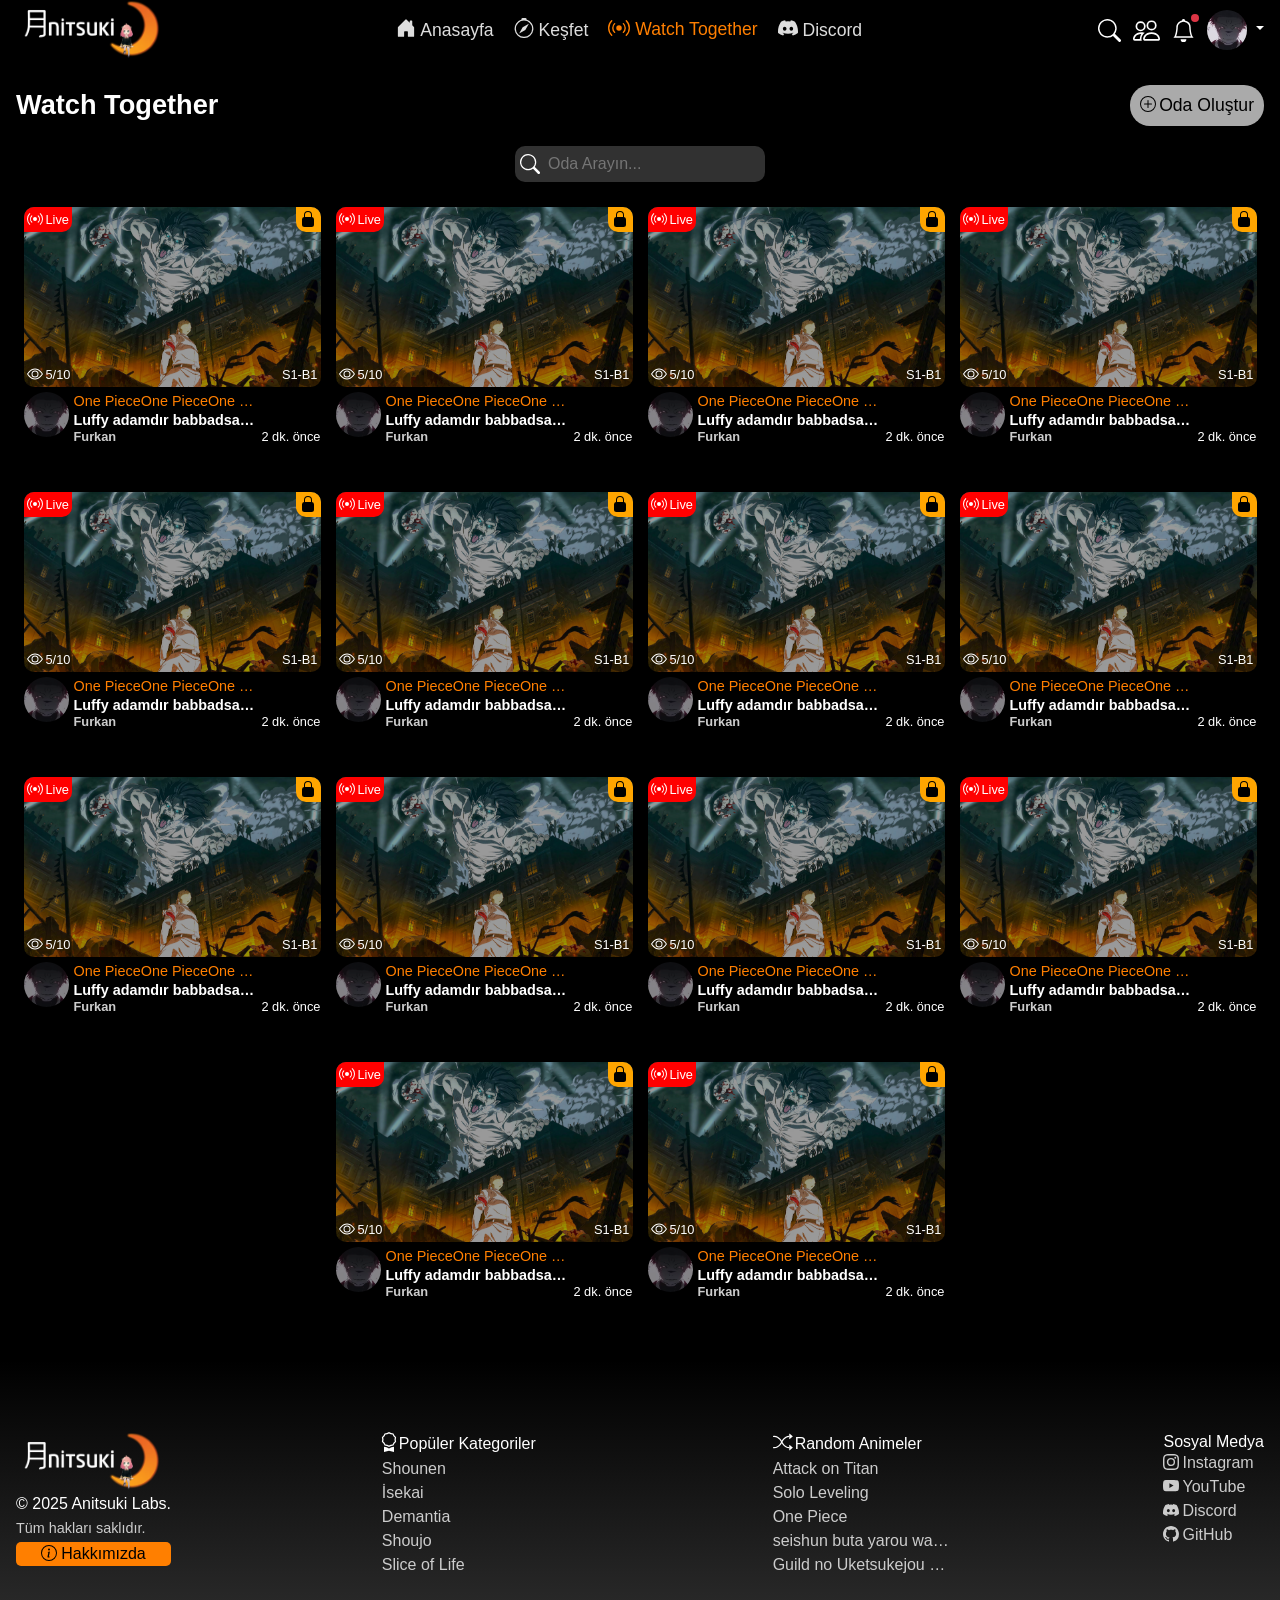
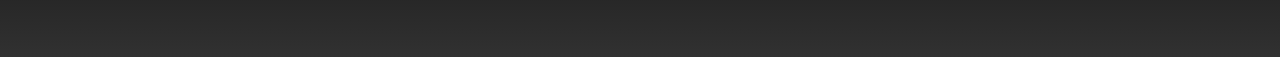
<file: watchtogether.html>
<!DOCTYPE html>
<html lang="en">

<head>
    <meta charset="UTF-8">
  <meta name="viewport" content="width=device-width, initial-scale=1, viewport-fit=cover">
  <title>Anitsuki | Watch Togethger</title>

  <meta name="description" content="Sitenin kısa ve etkileyici açıklaması buraya gelecek.">

  <link rel="preconnect" href="https://cdn.jsdelivr.net">
  <link rel="dns-prefetch" href="https://cdn.jsdelivr.net">

  <link rel="icon" href="webimg/aylogo.ico" type="image/x-icon">

  <link href="https://cdn.jsdelivr.net/npm/bootstrap@5.3.3/dist/css/bootstrap.min.css" rel="stylesheet" integrity="sha384-QWTKZyjpPEjISv5WaRU9OFeRpok6YctnYmDr5pNlyT2bRjXh0JMhjY6hW+ALEwIH" crossorigin="anonymous">
    
  <link rel="stylesheet" href="css/global.css" type="text/css" />
  <link rel="stylesheet" href="css/watchtogether.css" type="text/css" />
</head>

<body>
  <div class="loader"></div>
  <header class="d-flex justify-content-between align-items-center">
    <div class="logo">
      <a href="index.html">
        <picture>
          <source media="(max-width: 576px)" srcset="webimg/aylogo.avif" type="image/avif">
          <img src="webimg/logo.avif" width="150" height="60" alt="Anitsuki Logo" fetchpriority="high"
            type="image/avif">
        </picture>
      </a>
    </div>

    <input style="display: none;" type="checkbox" id="check" aria-hidden="true" />
    <label for="check" class="hamburger-btn" aria-label="Menüyü Aç">
      <span></span>
    </label>

    <nav>
      <a href="index.html" class="home-link">
        <svg width="20" height="20" fill="currentColor" class="bi bi-house-door-fill" viewBox="0 0 16 16">
          <path
            d="M6.5 14.5v-3.505c0-.245.25-.495.5-.495h2c.25 0 .5.25.5.5v3.5a.5.5 0 0 0 .5.5h4a.5.5 0 0 0 .5-.5v-7a.5.5 0 0 0-.146-.354L13 5.793V2.5a.5.5 0 0 0-.5-.5h-1a.5.5 0 0 0-.5.5v1.293L8.354 1.146a.5.5 0 0 0-.708 0l-6 6A.5.5 0 0 0 1.5 7.5v7a.5.5 0 0 0 .5.5h4a.5.5 0 0 0 .5-.5" />
        </svg>
        Anasayfa
      </a>
      <a href="kesfet.html" class="kesfet-link">
        <svg width="20" height="20" fill="currentColor" class="bi bi-compass" viewBox="0 0 16 16">
          <path
            d="M8 16.016a7.5 7.5 0 0 0 1.962-14.74A1 1 0 0 0 9 0H7a1 1 0 0 0-.962 1.276A7.5 7.5 0 0 0 8 16.016m6.5-7.5a6.5 6.5 0 1 1-13 0 6.5 6.5 0 0 1 13 0" />
          <path d="m6.94 7.44 4.95-2.83-2.83 4.95-4.949 2.83 2.828-4.95z" />
        </svg>
        Keşfet
      </a>
      <a href="watchtogether.html" class="watch-link">
        <svg width="22" height="22" fill="currentColor" class="bi bi-broadcast" viewBox="0 0 16 16">
          <path
            d="M3.05 3.05a7 7 0 0 0 0 9.9.5.5 0 0 1-.707.707 8 8 0 0 1 0-11.314.5.5 0 0 1 .707.707m2.122 2.122a4 4 0 0 0 0 5.656.5.5 0 1 1-.708.708 5 5 0 0 1 0-7.072.5.5 0 0 1 .708.708m5.656-.708a.5.5 0 0 1 .708 0 5 5 0 0 1 0 7.072.5.5 0 1 1-.708-.708 4 4 0 0 0 0-5.656.5.5 0 0 1 0-.708m2.122-2.12a.5.5 0 0 1 .707 0 8 8 0 0 1 0 11.313.5.5 0 0 1-.707-.707 7 7 0 0 0 0-9.9.5.5 0 0 1 0-.707zM10 8a2 2 0 1 1-4 0 2 2 0 0 1 4 0" />
        </svg>
        Watch Together
      </a>
      <a href="https://discord.gg/XDTdS5fAPa" target="_blank" class="discord-link">
        <svg width="20" height="20" fill="currentColor" class="bi bi-discord" viewBox="0 0 16 16">
          <path
            d="M13.545 2.907a13.2 13.2 0 0 0-3.257-1.011.05.05 0 0 0-.052.025c-.141.25-.297.577-.406.833a12.2 12.2 0 0 0-3.658 0 8 8 0 0 0-.412-.833.05.05 0 0 0-.052-.025c-1.125.194-2.22.534-3.257 1.011a.04.04 0 0 0-.021.018C.356 6.024-.213 9.047.066 12.032q.003.022.021.037a13.3 13.3 0 0 0 3.995 2.02.05.05 0 0 0 .056-.019q.463-.63.818-1.329a.05.05 0 0 0-.01-.059l-.018-.011a9 9 0 0 1-1.248-.595.05.05 0 0 1-.02-.066l.015-.019q.127-.095.248-.195a.05.05 0 0 1 .051-.007c2.619 1.196 5.454 1.196 8.041 0a.05.05 0 0 1 .053.007q.121.1.248.195a.05.05 0 0 1-.004.085 8 8 0 0 1-1.249.594.05.05 0 0 0-.03.03.05.05 0 0 0 .003.041c.24.465.515.909.817 1.329a.05.05 0 0 0 .056.019 13.2 13.2 0 0 0 4.001-2.02.05.05 0 0 0 .021-.037c.334-3.451-.559-6.449-2.366-9.106a.03.03 0 0 0-.02-.019m-8.198 7.307c-.789 0-1.438-.724-1.438-1.612s.637-1.613 1.438-1.613c.807 0 1.45.73 1.438 1.613 0 .888-.637 1.612-1.438 1.612m5.316 0c-.788 0-1.438-.724-1.438-1.612s.637-1.613 1.438-1.613c.807 0 1.451.73 1.438 1.613 0 .888-.631 1.612-1.438 1.612" />
        </svg>
        Discord
      </a>
    </nav>

    <div class="others d-flex align-items-center">
      <button type="button" data-bs-toggle="modal" data-bs-target="#exampleModal" aria-label="Arama Yap">
        <svg width="23" height="23" fill="currentColor" class="bi bi-search" viewBox="0 0 16 16">
          <path
            d="M11.742 10.344a6.5 6.5 0 1 0-1.397 1.398h-.001q.044.06.098.115l3.85 3.85a1 1 0 0 0 1.415-1.414l-3.85-3.85a1 1 0 0 0-.115-.1zM12 6.5a5.5 5.5 0 1 1-11 0 5.5 5.5 0 0 1 11 0" />
        </svg>
      </button>

      <button type="button" data-bs-toggle="modal" data-bs-target="#exampleModal1" aria-label="Arkadaşların">
        <svg width="27" height="27" fill="currentColor" class="bi bi-people" viewBox="0 0 16 16">
          <path
            d="M15 14s1 0 1-1-1-4-5-4-5 3-5 4 1 1 1 1zm-7.978-1L7 12.996c.001-.264.167-1.03.76-1.72C8.312 10.629 9.282 10 11 10c1.717 0 2.687.63 3.24 1.276.593.69.758 1.457.76 1.72l-.008.002-.014.002zM11 7a2 2 0 1 0 0-4 2 2 0 0 0 0 4m3-2a3 3 0 1 1-6 0 3 3 0 0 1 6 0M6.936 9.28a6 6 0 0 0-1.23-.247A7 7 0 0 0 5 9c-4 0-5 3-5 4q0 1 1 1h4.216A2.24 2.24 0 0 1 5 13c0-1.01.377-2.042 1.09-2.904.243-.294.526-.569.846-.816M4.92 10A5.5 5.5 0 0 0 4 13H1c0-.26.164-1.03.76-1.724.545-.636 1.492-1.256 3.16-1.275ZM1.5 5.5a3 3 0 1 1 6 0 3 3 0 0 1-6 0m3-2a2 2 0 1 0 0 4 2 2 0 0 0 0-4" />
        </svg>
      </button>

      <button type="button" class="position-relative" data-bs-toggle="modal" data-bs-target="#exampleModal2"
        aria-label="Bildirimler">
        <svg width="23" height="23" fill="currentColor" class="bi bi-bell" viewBox="0 0 16 16">
          <path
            d="M8 16a2 2 0 0 0 2-2H6a2 2 0 0 0 2 2M8 1.918l-.797.161A4 4 0 0 0 4 6c0 .628-.134 2.197-.459 3.742-.16.767-.376 1.566-.663 2.258h10.244c-.287-.692-.502-1.49-.663-2.258C12.134 8.197 12 6.628 12 6a4 4 0 0 0-3.203-3.92zM14.22 12c.223.447.481.801.78 1H1c.299-.199.557-.553.78-1C2.68 10.2 3 6.88 3 6c0-2.42 1.72-4.44 4.005-4.901a1 1 0 1 1 1.99 0A5 5 0 0 1 13 6c0 .88.32 4.2 1.22 6" />
        </svg>
        <span class="position-absolute top-0 start-100 translate-middle bg-danger p-1 rounded-circle">
          <span class="visually-hidden">Yeni Bildirimler</span>
        </span>
      </button>

      <div class="dropdown">
        <button class="btn dropdown-toggle" type="button" data-bs-toggle="dropdown" aria-expanded="false"
          aria-label="Profil Menüsü">
          <img src="webimg/sukunavsgojo.avif" alt="Profil Resmi" width="40" height="40"
            style="object-fit: cover; border-radius: 50%;" type="image/avif" />
        </button>
        <ul class="dropdown-menu dropdown-menu-end" style="width: 100px;">
          <li>
            <a class="dropdown-item" href="user.html">
              <svg width="20" height="20" fill="currentColor" class="bi bi-person-fill" viewBox="0 0 16 16">
                <path d="M3 14s-1 0-1-1 1-4 6-4 6 3 6 4-1 1-1 1zm5-6a3 3 0 1 0 0-6 3 3 0 0 0 0 6" />
              </svg> Profil
            </a>
          </li>
          <li>
            <a class="dropdown-item" href="#">
              <svg width="20" height="20" fill="currentColor" class="bi bi-box-arrow-right" viewBox="0 0 16 16">
                <path fill-rule="evenodd"
                  d="M10 12.5a.5.5 0 0 1-.5.5h-8a.5.5 0 0 1-.5-.5v-9a.5.5 0 0 1 .5-.5h8a.5.5 0 0 1 .5.5v2a.5.5 0 0 0 1 0v-2A1.5 1.5 0 0 0 9.5 2h-8A1.5 1.5 0 0 0 0 3.5v9A1.5 1.5 0 0 0 1.5 14h8a1.5 1.5 0 0 0 1.5-1.5v-2a.5.5 0 0 0-1 0z" />
                <path fill-rule="evenodd"
                  d="M15.854 8.354a.5.5 0 0 0 0-.708l-3-3a.5.5 0 0 0-.708.708L14.293 7.5H5.5a.5.5 0 0 0 0 1h8.793l-2.147 2.146a.5.5 0 0 0 .708.708z" />
              </svg> Çıkış
            </a>
          </li>
        </ul>
      </div>
    </div>
  </header>
  <div class="modal" style="-webkit-backdrop-filter: blur(3px); backdrop-filter: blur(3px);" id="exampleModal"
    tabindex="-1" aria-labelledby="exampleModalLabel" aria-hidden="true">
    <div style="margin-top: 80px" class="modal-dialog">
      <div style="background-color: #151515;" class="modal-content">
        <div style="width: 100%;" class="modal-body">

          <div style="height: 25px; width: 100%;" class="d-flex justify-content-between">
            <div style="color: #ffffff; font-size: 1.1rem; font-weight: 500; font-style: normal;">
              Anime Ara
            </div>
            <div>
              <button style="filter: invert(100%);" type="button" class="btn-close" data-bs-dismiss="modal"
                aria-label="Close"></button>
            </div>
          </div>

          <div style="width: 100%;">
            <div class="search">
              <svg xmlns="http://www.w3.org/2000/svg" width="23" height="23" fill="currentColor" class="bi bi-search"
                viewBox="0 0 16 16">
                <path
                  d="M11.742 10.344a6.5 6.5 0 1 0-1.397 1.398h-.001q.044.06.098.115l3.85 3.85a1 1 0 0 0 1.415-1.414l-3.85-3.85a1 1 0 0 0-.115-.1zM12 6.5a5.5 5.5 0 1 1-11 0 5.5 5.5 0 0 1 11 0" />
              </svg>
              <input type="search" placeholder="Anime ara..." autocomplete="off" aria-label="Anime arama kutusu" />
            </div>

            <div class="animeler overflow-auto" style="max-height: 500px;">

              <a class="anime d-flex" href="#">
                <img src="webimg/sololevelingposter.avif" width="70" height="100" loading="lazy"
                  alt="Solo Leveling Poster" style="object-fit: cover;" type="image/avif" />
                <div class="text">
                  <div class="title text-break">
                    Solo Leveling
                  </div>
                  <div class="des text-break">
                    <svg xmlns="http://www.w3.org/2000/svg" width="18" height="18" fill="currentColor"
                      class="bi bi-braces-asterisk" viewBox="0 0 16 16">
                      <path fill-rule="evenodd"
                        d="M1.114 8.063V7.9c1.005-.102 1.497-.615 1.497-1.6V4.503c0-1.094.39-1.538 1.354-1.538h.273V2h-.376C2.25 2 1.49 2.759 1.49 4.352v1.524c0 1.094-.376 1.456-1.49 1.456v1.299c1.114 0 1.49.362 1.49 1.456v1.524c0 1.593.759 2.352 2.372 2.352h.376v-.964h-.273c-.964 0-1.354-.444-1.354-1.538V9.663c0-.984-.492-1.497-1.497-1.6M14.886 7.9v.164c-1.005.103-1.497.616-1.497 1.6v1.798c0 1.094-.39 1.538-1.354 1.538h-.273v.964h.376c1.613 0 2.372-.759 2.372-2.352v-1.524c0-1.094.376-1.456 1.49-1.456v-1.3c-1.114 0-1.49-.362-1.49-1.456V4.352C14.51 2.759 13.75 2 12.138 2h-.376v.964h.273c.964 0 1.354.444 1.354 1.538V6.3c0 .984.492 1.497 1.497 1.6M7.5 11.5V9.207l-1.621 1.621-.707-.707L6.792 8.5H4.5v-1h2.293L5.172 5.879l.707-.707L7.5 6.792V4.5h1v2.293l1.621-1.621.707.707L9.208 7.5H11.5v1H9.207l1.621 1.621-.707.707L8.5 9.208V11.5z" />
                    </svg> Diğer Ad: Ore dake Level Up na Ken
                  </div>
                </div>
              </a>

              <a class="anime d-flex" href="#">
                <img src="webimg/sololevelingposter.avif" width="70" height="100" loading="lazy"
                  alt="Guild Anime Poster" style="object-fit: cover;" type="image/avif" />
                <div class="text">
                  <div class="title text-break">
                    Solo Leveling
                  </div>
                  <div class="des text-break">
                    <svg xmlns="http://www.w3.org/2000/svg" width="18" height="18" fill="currentColor"
                      class="bi bi-braces-asterisk" viewBox="0 0 16 16">
                      <path fill-rule="evenodd"
                        d="M1.114 8.063V7.9c1.005-.102 1.497-.615 1.497-1.6V4.503c0-1.094.39-1.538 1.354-1.538h.273V2h-.376C2.25 2 1.49 2.759 1.49 4.352v1.524c0 1.094-.376 1.456-1.49 1.456v1.299c1.114 0 1.49.362 1.49 1.456v1.524c0 1.593.759 2.352 2.372 2.352h.376v-.964h-.273c-.964 0-1.354-.444-1.354-1.538V9.663c0-.984-.492-1.497-1.497-1.6M14.886 7.9v.164c-1.005.103-1.497.616-1.497 1.6v1.798c0 1.094-.39 1.538-1.354 1.538h-.273v.964h.376c1.613 0 2.372-.759 2.372-2.352v-1.524c0-1.094.376-1.456 1.49-1.456v-1.3c-1.114 0-1.49-.362-1.49-1.456V4.352C14.51 2.759 13.75 2 12.138 2h-.376v.964h.273c.964 0 1.354.444 1.354 1.538V6.3c0 .984.492 1.497 1.497 1.6M7.5 11.5V9.207l-1.621 1.621-.707-.707L6.792 8.5H4.5v-1h2.293L5.172 5.879l.707-.707L7.5 6.792V4.5h1v2.293l1.621-1.621.707.707L9.208 7.5H11.5v1H9.207l1.621 1.621-.707.707L8.5 9.208V11.5z" />
                    </svg> Diğer Ad: I May Be a Guild Receptionist, but I'll Solo Any Boss to Clock
                    Out on Time
                  </div>
                </div>
              </a>

              <a class="anime d-flex" href="#">
                <img src="webimg/sololevelingposter.avif" width="70" height="100" loading="lazy"
                  alt="Guild Anime Poster" style="object-fit: cover;" type="image/avif" />
                <div class="text">
                  <div class="title text-break">
                    Solo Leveling
                  </div>
                  <div class="des text-break">
                    <svg xmlns="http://www.w3.org/2000/svg" width="18" height="18" fill="currentColor"
                      class="bi bi-braces-asterisk" viewBox="0 0 16 16">
                      <path fill-rule="evenodd"
                        d="M1.114 8.063V7.9c1.005-.102 1.497-.615 1.497-1.6V4.503c0-1.094.39-1.538 1.354-1.538h.273V2h-.376C2.25 2 1.49 2.759 1.49 4.352v1.524c0 1.094-.376 1.456-1.49 1.456v1.299c1.114 0 1.49.362 1.49 1.456v1.524c0 1.593.759 2.352 2.372 2.352h.376v-.964h-.273c-.964 0-1.354-.444-1.354-1.538V9.663c0-.984-.492-1.497-1.497-1.6M14.886 7.9v.164c-1.005.103-1.497.616-1.497 1.6v1.798c0 1.094-.39 1.538-1.354 1.538h-.273v.964h.376c1.613 0 2.372-.759 2.372-2.352v-1.524c0-1.094.376-1.456 1.49-1.456v-1.3c-1.114 0-1.49-.362-1.49-1.456V4.352C14.51 2.759 13.75 2 12.138 2h-.376v.964h.273c.964 0 1.354.444 1.354 1.538V6.3c0 .984.492 1.497 1.497 1.6M7.5 11.5V9.207l-1.621 1.621-.707-.707L6.792 8.5H4.5v-1h2.293L5.172 5.879l.707-.707L7.5 6.792V4.5h1v2.293l1.621-1.621.707.707L9.208 7.5H11.5v1H9.207l1.621 1.621-.707.707L8.5 9.208V11.5z" />
                    </svg> Diğer Ad: I May Be a Guild Receptionist, but I'll Solo Any Boss to Clock
                    Out on Time
                  </div>
                </div>
              </a>
            </div>
          </div>
        </div>
      </div>
    </div>
  </div>
  <div class="modal user-modal" style="-webkit-backdrop-filter: blur(3px); backdrop-filter: blur(3px);"
    id="exampleModal1" tabindex="-1" aria-labelledby="exampleModalLabel" aria-hidden="true">
    <div style="margin-top: 80px" class="modal-dialog">
      <div style="background-color: #151515;" class="modal-content">
        <div style="width: 100%;" class="modal-body">

          <div style="height: 25px; width: 100%;" class="d-flex justify-content-between">
            <div style="color: #ffffff; font-size: 1.1rem; font-weight: 500; font-style: normal;">
              Kullanıcı Ara
            </div>
            <div>
              <button style="filter: invert(100%);" type="button" class="btn-close" data-bs-dismiss="modal"
                aria-label="Close"></button>
            </div>
          </div>

          <div style="width: 100%;">

            <div class="search">
              <svg xmlns="http://www.w3.org/2000/svg" width="23" height="23" fill="currentColor" class="bi bi-search"
                viewBox="0 0 16 16">
                <path
                  d="M11.742 10.344a6.5 6.5 0 1 0-1.397 1.398h-.001q.044.06.098.115l3.85 3.85a1 1 0 0 0 1.415-1.414l-3.85-3.85a1 1 0 0 0-.115-.1zM12 6.5a5.5 5.5 0 1 1-11 0 5.5 5.5 0 0 1 11 0" />
              </svg>
              <input type="search" placeholder="Kullanıcı ara..." autocomplete="off" aria-label="Kullanıcı Arama" />
            </div>

            <div class="users overflow-auto" style="max-height: 500px;">

              <a class="user d-flex" href="#">
                <img src="webimg/sukunavsgojo.avif" width="50" height="50" loading="lazy" alt="Kullanıcı Resmi"
                  style="object-fit: cover;" type="image/avif" />
                <div class="text">
                  <div class="title text-break">
                    SukunanınHakkıYenenamaGojoyuGttenSkenLanetlerKralı
                  </div>
                  <div class="des text-break">
                    Takipçi: 8
                  </div>
                </div>
                <div class="userfollow">
                  <svg xmlns="http://www.w3.org/2000/svg" width="35" height="35" fill="currentColor"
                    class="bi bi-person-fill-add" viewBox="0 0 16 16">
                    <path
                      d="M12.5 16a3.5 3.5 0 1 0 0-7 3.5 3.5 0 0 0 0 7m.5-5v1h1a.5.5 0 0 1 0 1h-1v1a.5.5 0 0 1-1 0v-1h-1a.5.5 0 0 1 0-1h1v-1a.5.5 0 0 1 1 0m-2-6a3 3 0 1 1-6 0 3 3 0 0 1 6 0" />
                    <path
                      d="M2 13c0 1 1 1 1 1h5.256A4.5 4.5 0 0 1 8 12.5a4.5 4.5 0 0 1 1.544-3.393Q8.844 9.002 8 9c-5 0-6 3-6 4" />
                  </svg>
                </div>
              </a>

              <a class="user d-flex" href="#">
                <img src="webimg/sukunavsgojo.avif" width="50" height="50" loading="lazy" alt="Kullanıcı Resmi"
                  style="object-fit: cover;" type="image/avif" />
                <div class="text">
                  <div class="title text-break">
                    Sukuna
                  </div>
                  <div class="des text-break">
                    Takipçi: 8
                  </div>
                </div>
                <div class="userfollow">
                  <svg xmlns="http://www.w3.org/2000/svg" width="35" height="35" fill="currentColor"
                    class="bi bi-person-fill-add" viewBox="0 0 16 16">
                    <path
                      d="M12.5 16a3.5 3.5 0 1 0 0-7 3.5 3.5 0 0 0 0 7m.5-5v1h1a.5.5 0 0 1 0 1h-1v1a.5.5 0 0 1-1 0v-1h-1a.5.5 0 0 1 0-1h1v-1a.5.5 0 0 1 1 0m-2-6a3 3 0 1 1-6 0 3 3 0 0 1 6 0" />
                    <path
                      d="M2 13c0 1 1 1 1 1h5.256A4.5 4.5 0 0 1 8 12.5a4.5 4.5 0 0 1 1.544-3.393Q8.844 9.002 8 9c-5 0-6 3-6 4" />
                  </svg>
                </div>
              </a>

              <a class="user d-flex" href="#">
                <img src="webimg/sukunavsgojo.avif" width="50" height="50" loading="lazy" alt="Kullanıcı Resmi"
                  style="object-fit: cover;" type="image/avif" />
                <div class="text">
                  <div class="title text-break">
                    SukunanınHakkıYenenamaGojoyuGttenSkenLanetlerKralı
                  </div>
                  <div class="des text-break">
                    Takipçi: 8
                  </div>
                </div>
                <div class="userfollow">
                  <svg xmlns="http://www.w3.org/2000/svg" width="35" height="35" fill="currentColor"
                    class="bi bi-person-fill-add" viewBox="0 0 16 16">
                    <path
                      d="M12.5 16a3.5 3.5 0 1 0 0-7 3.5 3.5 0 0 0 0 7m.5-5v1h1a.5.5 0 0 1 0 1h-1v1a.5.5 0 0 1-1 0v-1h-1a.5.5 0 0 1 0-1h1v-1a.5.5 0 0 1 1 0m-2-6a3 3 0 1 1-6 0 3 3 0 0 1 6 0" />
                    <path
                      d="M2 13c0 1 1 1 1 1h5.256A4.5 4.5 0 0 1 8 12.5a4.5 4.5 0 0 1 1.544-3.393Q8.844 9.002 8 9c-5 0-6 3-6 4" />
                  </svg>
                </div>
              </a>

              <a class="user d-flex" href="#">
                <img src="webimg/sukunavsgojo.avif" width="50" height="50" loading="lazy" alt="Kullanıcı Resmi"
                  style="object-fit: cover;" type="image/avif" />
                <div class="text">
                  <div class="title text-break">
                    Sukuna
                  </div>
                  <div class="des text-break">
                    Takipçi: 8
                  </div>
                </div>
                <div class="userfollow">
                  <svg xmlns="http://www.w3.org/2000/svg" width="35" height="35" fill="currentColor"
                    class="bi bi-person-fill-add" viewBox="0 0 16 16">
                    <path
                      d="M12.5 16a3.5 3.5 0 1 0 0-7 3.5 3.5 0 0 0 0 7m.5-5v1h1a.5.5 0 0 1 0 1h-1v1a.5.5 0 0 1-1 0v-1h-1a.5.5 0 0 1 0-1h1v-1a.5.5 0 0 1 1 0m-2-6a3 3 0 1 1-6 0 3 3 0 0 1 6 0" />
                    <path
                      d="M2 13c0 1 1 1 1 1h5.256A4.5 4.5 0 0 1 8 12.5a4.5 4.5 0 0 1 1.544-3.393Q8.844 9.002 8 9c-5 0-6 3-6 4" />
                  </svg>
                </div>
              </a>

            </div>
          </div>
        </div>
      </div>
    </div>
  </div>
  <div class="modal notication-modal" style="-webkit-backdrop-filter: blur(3px); backdrop-filter: blur(3px);"
    id="exampleModal2" tabindex="-1" aria-labelledby="exampleModalLabel" aria-hidden="true">
    <div style="margin-top: 80px" class="modal-dialog">
      <div style="background-color: #151515;" class="modal-content">
        <div style="width: 100%;" class="modal-body">

          <div style="height: 25px; width: 100%;" class="d-flex justify-content-between">
            <div style="color: #ffffff; font-size: 1.1rem; font-weight: 500; font-style: normal;">
              Bildirimler
            </div>
            <div>
              <button style="filter: invert(100%);" type="button" class="btn-close" data-bs-dismiss="modal"
                aria-label="Kapat"></button>
            </div>
          </div>

          <div style="width: 100%;">

            <div class="users overflow-auto" style="max-height: 500px;">

              <a class="user d-flex align-items-center position-relative" href="#">
                <img src="webimg/sukunavsgojo.avif" width="50" height="50" loading="lazy" alt="Kullanıcı Avatarı"
                  style="object-fit: cover;" type="image/avif" />
                <div class="text">
                  <div class="title text-break">
                    Sukuna
                  </div>
                  <div class="des text-break">
                    Bu hesap sizi takip ediyor.
                  </div>
                  <div class="date">
                    12-12-2025
                  </div>
                </div>
                <span class="position-absolute top-0 end-0 p-1 bg-danger rounded-circle">
                  <span class="visually-hidden">Yeni bildirim</span>
                </span>
              </a>

              <a class="user d-flex align-items-center position-relative" href="#">
                <img src="webimg/sukunavsgojo.avif" width="50" height="50" loading="lazy" alt="Kullanıcı Avatarı"
                  style="object-fit: cover;" type="image/avif" />
                <div class="text">
                  <div class="title text-break">
                    Sukuna
                  </div>
                  <div class="des text-break">
                    Naruto animesinde yorumunuza cevap verdi.
                  </div>
                  <div class="date">
                    12-12-2025
                  </div>
                </div>
                <span class="position-absolute top-0 end-0 p-1 bg-danger rounded-circle">
                  <span class="visually-hidden">Yeni bildirim</span>
                </span>
              </a>

              <a class="user d-flex align-items-center position-relative" href="#">
                <img src="webimg/sukunavsgojo.avif" width="50" height="50" loading="lazy" alt="Kullanıcı Avatarı"
                  style="object-fit: cover;" type="image/avif" />
                <div class="text">
                  <div class="title text-break">
                    Sukuna
                  </div>
                  <div class="des text-break">
                    Naruto S1 B-1 yorumunuza cevap verdi.
                  </div>
                  <div class="date">
                    12-12-2025
                  </div>
                </div>
                <span class="position-absolute top-0 end-0 p-1 bg-danger rounded-circle">
                  <span class="visually-hidden">Yeni bildirim</span>
                </span>
              </a>

              <a class="user d-flex align-items-center position-relative" href="#">
                <img src="webimg/sukunavsgojo.avif" width="50" height="50" loading="lazy" alt="Kullanıcı Avatarı"
                  style="object-fit: cover;" type="image/avif" />
                <div class="text">
                  <div class="title text-break">
                    Sukuna
                  </div>
                  <div class="des text-break">
                    Shingeki no Kyojin animesinde yorumunuza cevap verdi
                  </div>
                  <div class="date">
                    12-12-2025
                  </div>
                </div>
                <span class="position-absolute top-0 end-0 p-1 bg-danger rounded-circle">
                  <span class="visually-hidden">Yeni bildirim</span>
                </span>
              </a>

              <a class="user d-flex align-items-center position-relative" href="#">
                <img src="webimg/sukunavsgojo.avif" width="50" height="50" loading="lazy" alt="Kullanıcı Avatarı"
                  style="object-fit: cover;" type="image/avif" />
                <div class="text">
                  <div class="title text-break">
                    Sukuna
                  </div>
                  <div class="des text-break">
                    Shingeki no Kyojin S-1 B-1 yorumunuza cevap verdi
                  </div>
                  <div class="date">
                    12-12-2025
                  </div>
                </div>
                <span class="position-absolute top-0 end-0 p-1 bg-danger rounded-circle">
                  <span class="visually-hidden">Yeni bildirim</span>
                </span>
              </a>

            </div>

            <button class="clear w-100">
              Bildirimleri Temizle
            </button>
          </div>
        </div>
      </div>
    </div>
  </div>
    <div class="contentwatch">
        <div class="createandtitle">
            <div class="title">Watch Together</div>
            <button class="createbtn" data-bs-toggle="modal" data-bs-target="#exampleModal4"><svg
                    xmlns="http://www.w3.org/2000/svg" width="16" height="16" fill="currentColor"
                    class="bi bi-plus-circle" viewBox="0 0 16 16">
                    <path d="M8 15A7 7 0 1 1 8 1a7 7 0 0 1 0 14m0 1A8 8 0 1 0 8 0a8 8 0 0 0 0 16" />
                    <path
                        d="M8 4a.5.5 0 0 1 .5.5v3h3a.5.5 0 0 1 0 1h-3v3a.5.5 0 0 1-1 0v-3h-3a.5.5 0 0 1 0-1h3v-3A.5.5 0 0 1 8 4" />
                </svg> Oda Oluştur</button>
        </div>
        <div class="modal" style="backdrop-filter: blur(3px);" id="exampleModal4" tabindex="-1"
            aria-labelledby="exampleModalLabel" aria-hidden="true">
            <div style="margin-top: 80px" class="modal-dialog">
                <div style="background-color: #151515;" class="modal-content">
                    <div style="width: 100%; max-height: 580px; overflow: auto;" class="modal-body">
                        <div style="height: 25px; width: 100%;" class="d-flex justify-content-between">
                            <div style="color: #ffffff; font-size: 1.1rem; font-weight: 500; font-style: normal;">
                                Oda Oluştur
                            </div>
                            <div>
                                <button style="filter: invert(100%);" type="button" class="btn-close"
                                    data-bs-dismiss="modal" aria-label="Close"></button>
                            </div>
                        </div>
                        <div class="createcontent">
                            <div class="selectanime">
                                <div class="title">
                                    Anime Seçiniz
                                </div>
                                <div class="dropdown">
                                    <button class="btn btn-secondary dropdown-toggle" type="button"
                                        id="dropdownMenuButton1" data-bs-toggle="dropdown" aria-expanded="false">
                                        Anime Seçiniz
                                    </button>

                                    <ul class="dropdown-menu dropdown-menu-end" aria-labelledby="dropdownMenuButton1">
                                        <li class="dropdown-search px-2 py-1">
                                            <svg xmlns="http://www.w3.org/2000/svg" width="16" height="16"
                                                fill="currentColor" class="bi bi-search" viewBox="0 0 16 16">
                                                <path
                                                    d="M11.742 10.344a6.5 6.5 0 1 0-1.397 1.398h-.001q.044.06.098.115l3.85 3.85a1 1 0 0 0 1.415-1.414l-3.85-3.85a1 1 0 0 0-.115-.1zM12 6.5a5.5 5.5 0 1 1-11 0 5.5 5.5 0 0 1 11 0" />
                                            </svg>
                                            <input type="text" placeholder="Anime Arayın" />
                                        </li>
                                        <li><a class="dropdown-item" href="#">Naruto</a></li>
                                        <li><a class="dropdown-item" href="#">Honzuki no Gekokujou: Shisho ni Naru Tame
                                                ni wa Shudan o Erande Iraremasen - Eustachius no Shitamachi Sennyuu
                                                Daisakusen / Corinna-sama no Otaku Houmon</a></li>
                                        <li><a class="dropdown-item" href="#">Shingeki no Kyojin</a></li>
                                        <li><a class="dropdown-item" href="#">Naruto</a></li>
                                        <li><a class="dropdown-item" href="#">One Piece</a></li>
                                        <li><a class="dropdown-item" href="#">Shingeki no Kyojin</a></li>
                                        <li><a class="dropdown-item" href="#">Naruto</a></li>
                                        <li><a class="dropdown-item" href="#">One Piece</a></li>
                                        <li><a class="dropdown-item" href="#">Shingeki no Kyojin</a></li>
                                        <li><a class="dropdown-item" href="#">Naruto</a></li>
                                        <li><a class="dropdown-item" href="#">One Piece</a></li>
                                        <li><a class="dropdown-item" href="#">Shingeki no Kyojin</a></li>
                                        <li><a class="dropdown-item" href="#">Naruto</a></li>
                                        <li><a class="dropdown-item" href="#">One Piece</a></li>
                                        <li><a class="dropdown-item" href="#">Shingeki no Kyojin</a></li>
                                    </ul>
                                </div>
                            </div>
                            <div class="selectanime">
                                <div class="title">
                                    Sezon Seçiniz
                                </div>
                                <div class="dropdown">
                                    <button class="btn btn-secondary dropdown-toggle" type="button"
                                        id="dropdownMenuButton1" data-bs-toggle="dropdown" aria-expanded="false">
                                        Sezon Seçiniz
                                    </button>

                                    <ul class="dropdown-menu dropdown-menu-end" aria-labelledby="dropdownMenuButton1">
                                        <li class="dropdown-search px-2 py-1">
                                            <svg xmlns="http://www.w3.org/2000/svg" width="16" height="16"
                                                fill="currentColor" class="bi bi-search" viewBox="0 0 16 16">
                                                <path
                                                    d="M11.742 10.344a6.5 6.5 0 1 0-1.397 1.398h-.001q.044.06.098.115l3.85 3.85a1 1 0 0 0 1.415-1.414l-3.85-3.85a1 1 0 0 0-.115-.1zM12 6.5a5.5 5.5 0 1 1-11 0 5.5 5.5 0 0 1 11 0" />
                                            </svg>
                                            <input type="text" placeholder="Sezon Arayın" />
                                        </li>
                                        <li><a class="dropdown-item" href="#">1</a></li>
                                        <li><a class="dropdown-item" href="#">2</a></li>
                                        <li><a class="dropdown-item" href="#">3</a></li>
                                        <li><a class="dropdown-item" href="#">4</a></li>
                                    </ul>
                                </div>
                            </div>
                            <div class="selectanime">
                                <div class="title">
                                    Bölüm Seçiniz
                                </div>
                                <div class="dropdown">
                                    <button class="btn btn-secondary dropdown-toggle" type="button"
                                        id="dropdownMenuButton1" data-bs-toggle="dropdown" aria-expanded="false">
                                        Bölüm Seçiniz
                                    </button>

                                    <ul class="dropdown-menu dropdown-menu-end" aria-labelledby="dropdownMenuButton1">
                                        <li class="dropdown-search px-2 py-1">
                                            <svg xmlns="http://www.w3.org/2000/svg" width="16" height="16"
                                                fill="currentColor" class="bi bi-search" viewBox="0 0 16 16">
                                                <path
                                                    d="M11.742 10.344a6.5 6.5 0 1 0-1.397 1.398h-.001q.044.06.098.115l3.85 3.85a1 1 0 0 0 1.415-1.414l-3.85-3.85a1 1 0 0 0-.115-.1zM12 6.5a5.5 5.5 0 1 1-11 0 5.5 5.5 0 0 1 11 0" />
                                            </svg>
                                            <input type="text" placeholder="Bölüm Arayın" />
                                        </li>
                                        <li><a class="dropdown-item" href="#">1</a></li>
                                        <li><a class="dropdown-item" href="#">2</a></li>
                                        <li><a class="dropdown-item" href="#">3</a></li>
                                        <li><a class="dropdown-item" href="#">4</a></li>
                                    </ul>
                                </div>
                            </div>
                            <div class="selectperson">
                                <div class="title">
                                    Oda Kaç Kişilik Olacak
                                </div>
                                <div class="dropdown">
                                    <button class="btn btn-secondary dropdown-toggle" type="button"
                                        id="dropdownMenuButton1" data-bs-toggle="dropdown" aria-expanded="false">
                                        Kişi Sayısı Seçiniz
                                    </button>
                                    <ul class="dropdown-menu dropdown-menu-end" aria-labelledby="dropdownMenuButton1">
                                        <li><a class="dropdown-item" href="#">2</a></li>
                                        <li><a class="dropdown-item" href="#">3</a></li>
                                        <li><a class="dropdown-item" href="#">4</a></li>
                                        <li><a class="dropdown-item" href="#">5</a></li>
                                        <li><a class="dropdown-item" href="#">6</a></li>
                                        <li><a class="dropdown-item" href="#">7</a></li>
                                        <li><a class="dropdown-item" href="#">8</a></li>
                                        <li><a class="dropdown-item" href="#">9</a></li>
                                        <li><a class="dropdown-item" href="#">10</a></li>
                                    </ul>
                                </div>
                            </div>
                            <div class="roomname">
                                <div class="title">
                                    Oda İsmi
                                </div>
                                <input type="text" placeholder="Oda ismi giriniz...">
                            </div>
                            <div class="toggle">
                                <div class="title">
                                    Özel Oda
                                </div>
                                <label>
                                    <input type="checkbox" class="toggle-checkbox">
                                    <div class="toggle-switch"></div>
                                </label>
                            </div>
                            <div id="passwordField">
                                <div class="title">
                                    Şifre Girin
                                </div>
                                <input type="text" placeholder="Oda şifresi giriniz...">
                            </div>
                            <div class="button">
                                <button> Oluştur</button>
                            </div>
                        </div>
                    </div>
                </div>
            </div>
        </div>
        <div class="searchbox">
            <div class="search">
                <svg xmlns="http://www.w3.org/2000/svg" width="20" height="20" fill="currentColor" class="bi bi-search"
                    viewBox="0 0 16 16">
                    <path
                        d="M11.742 10.344a6.5 6.5 0 1 0-1.397 1.398h-.001q.044.06.098.115l3.85 3.85a1 1 0 0 0 1.415-1.414l-3.85-3.85a1 1 0 0 0-.115-.1zM12 6.5a5.5 5.5 0 1 1-11 0 5.5 5.5 0 0 1 11 0" />
                </svg>
                <input type="text" placeholder="Oda Arayın..." />
            </div>
        </div>
        <div class="liveboxs">
            <a href="watchtogetherdetail.html">
                <div class="box">
                    <div class="img">
                        <img src="webimg/aotbanner.avif" width="1280" height="720" type="image/avif"/>
                        <div class="live">
                            <svg xmlns="http://www.w3.org/2000/svg" width="16" height="16" fill="currentColor"
                                class="bi bi-broadcast" viewBox="0 0 16 16">
                                <path
                                    d="M3.05 3.05a7 7 0 0 0 0 9.9.5.5 0 0 1-.707.707 8 8 0 0 1 0-11.314.5.5 0 0 1 .707.707m2.122 2.122a4 4 0 0 0 0 5.656.5.5 0 1 1-.708.708 5 5 0 0 1 0-7.072.5.5 0 0 1 .708.708m5.656-.708a.5.5 0 0 1 .708 0 5 5 0 0 1 0 7.072.5.5 0 1 1-.708-.708 4 4 0 0 0 0-5.656.5.5 0 0 1 0-.708m2.122-2.12a.5.5 0 0 1 .707 0 8 8 0 0 1 0 11.313.5.5 0 0 1-.707-.707 7 7 0 0 0 0-9.9.5.5 0 0 1 0-.707zM10 8a2 2 0 1 1-4 0 2 2 0 0 1 4 0" />
                            </svg> Live
                        </div>
                        <div class="viewer">
                            <svg xmlns="http://www.w3.org/2000/svg" width="16" height="16" fill="currentColor"
                                class="bi bi-eye" viewBox="0 0 16 16">
                                <path
                                    d="M16 8s-3-5.5-8-5.5S0 8 0 8s3 5.5 8 5.5S16 8 16 8M1.173 8a13 13 0 0 1 1.66-2.043C4.12 4.668 5.88 3.5 8 3.5s3.879 1.168 5.168 2.457A13 13 0 0 1 14.828 8q-.086.13-.195.288c-.335.48-.83 1.12-1.465 1.755C11.879 11.332 10.119 12.5 8 12.5s-3.879-1.168-5.168-2.457A13 13 0 0 1 1.172 8z" />
                                <path
                                    d="M8 5.5a2.5 2.5 0 1 0 0 5 2.5 2.5 0 0 0 0-5M4.5 8a3.5 3.5 0 1 1 7 0 3.5 3.5 0 0 1-7 0" />
                            </svg> 5/10
                        </div>
                        <div class="lock">
                            <svg xmlns="http://www.w3.org/2000/svg" width="16" height="16" fill="currentColor"
                                class="bi bi-lock-fill" viewBox="0 0 16 16">
                                <path fill-rule="evenodd"
                                    d="M8 0a4 4 0 0 1 4 4v2.05a2.5 2.5 0 0 1 2 2.45v5a2.5 2.5 0 0 1-2.5 2.5h-7A2.5 2.5 0 0 1 2 13.5v-5a2.5 2.5 0 0 1 2-2.45V4a4 4 0 0 1 4-4m0 1a3 3 0 0 0-3 3v2h6V4a3 3 0 0 0-3-3" />
                            </svg>
                        </div>
                        <div class="episode">
                            S1-B1
                        </div>
                    </div>
                    <div class="othertext">
                        <div class="img">
                            <img src="webimg/sukunavsgojo.avif" />
                        </div>
                        <div class="text">
                            <div class="title">
                                One PieceOne PieceOne PieceOne PieceOne PieceOne PieceOne PieceOne PieceOne PieceOne
                                PieceOne Piece
                            </div>
                            <div class="title2">
                                Luffy adamdır babbadsadsadsadsadsadsadsadsadasdsadsa
                            </div>
                            <div class="nameanddate">
                                <div class="name">
                                    Furkan
                                </div>
                                <div class="date">
                                    2 dk. önce
                                </div>
                            </div>
                        </div>
                    </div>
                </div>
            </a>
            <a href="watchtogetherdetail.html">
                <div class="box">
                    <div class="img">
                        <img src="webimg/aotbanner.avif" width="1280" height="720" type="image/avif"/>
                        <div class="live">
                            <svg xmlns="http://www.w3.org/2000/svg" width="16" height="16" fill="currentColor"
                                class="bi bi-broadcast" viewBox="0 0 16 16">
                                <path
                                    d="M3.05 3.05a7 7 0 0 0 0 9.9.5.5 0 0 1-.707.707 8 8 0 0 1 0-11.314.5.5 0 0 1 .707.707m2.122 2.122a4 4 0 0 0 0 5.656.5.5 0 1 1-.708.708 5 5 0 0 1 0-7.072.5.5 0 0 1 .708.708m5.656-.708a.5.5 0 0 1 .708 0 5 5 0 0 1 0 7.072.5.5 0 1 1-.708-.708 4 4 0 0 0 0-5.656.5.5 0 0 1 0-.708m2.122-2.12a.5.5 0 0 1 .707 0 8 8 0 0 1 0 11.313.5.5 0 0 1-.707-.707 7 7 0 0 0 0-9.9.5.5 0 0 1 0-.707zM10 8a2 2 0 1 1-4 0 2 2 0 0 1 4 0" />
                            </svg> Live
                        </div>
                        <div class="viewer">
                            <svg xmlns="http://www.w3.org/2000/svg" width="16" height="16" fill="currentColor"
                                class="bi bi-eye" viewBox="0 0 16 16">
                                <path
                                    d="M16 8s-3-5.5-8-5.5S0 8 0 8s3 5.5 8 5.5S16 8 16 8M1.173 8a13 13 0 0 1 1.66-2.043C4.12 4.668 5.88 3.5 8 3.5s3.879 1.168 5.168 2.457A13 13 0 0 1 14.828 8q-.086.13-.195.288c-.335.48-.83 1.12-1.465 1.755C11.879 11.332 10.119 12.5 8 12.5s-3.879-1.168-5.168-2.457A13 13 0 0 1 1.172 8z" />
                                <path
                                    d="M8 5.5a2.5 2.5 0 1 0 0 5 2.5 2.5 0 0 0 0-5M4.5 8a3.5 3.5 0 1 1 7 0 3.5 3.5 0 0 1-7 0" />
                            </svg> 5/10
                        </div>
                        <div class="lock">
                            <svg xmlns="http://www.w3.org/2000/svg" width="16" height="16" fill="currentColor"
                                class="bi bi-lock-fill" viewBox="0 0 16 16">
                                <path fill-rule="evenodd"
                                    d="M8 0a4 4 0 0 1 4 4v2.05a2.5 2.5 0 0 1 2 2.45v5a2.5 2.5 0 0 1-2.5 2.5h-7A2.5 2.5 0 0 1 2 13.5v-5a2.5 2.5 0 0 1 2-2.45V4a4 4 0 0 1 4-4m0 1a3 3 0 0 0-3 3v2h6V4a3 3 0 0 0-3-3" />
                            </svg>
                        </div>
                        <div class="episode">
                            S1-B1
                        </div>
                    </div>
                    <div class="othertext">
                        <div class="img">
                            <img src="webimg/sukunavsgojo.avif" />
                        </div>
                        <div class="text">
                            <div class="title">
                                One PieceOne PieceOne PieceOne PieceOne PieceOne PieceOne PieceOne PieceOne PieceOne
                                PieceOne Piece
                            </div>
                            <div class="title2">
                                Luffy adamdır babbadsadsadsadsadsadsadsadsadasdsadsa
                            </div>
                            <div class="nameanddate">
                                <div class="name">
                                    Furkan
                                </div>
                                <div class="date">
                                    2 dk. önce
                                </div>
                            </div>
                        </div>
                    </div>
                </div>
            </a>
            <a href="watchtogetherdetail.html">
                <div class="box">
                    <div class="img">
                        <img src="webimg/aotbanner.avif" width="1280" height="720" type="image/avif"/>
                        <div class="live">
                            <svg xmlns="http://www.w3.org/2000/svg" width="16" height="16" fill="currentColor"
                                class="bi bi-broadcast" viewBox="0 0 16 16">
                                <path
                                    d="M3.05 3.05a7 7 0 0 0 0 9.9.5.5 0 0 1-.707.707 8 8 0 0 1 0-11.314.5.5 0 0 1 .707.707m2.122 2.122a4 4 0 0 0 0 5.656.5.5 0 1 1-.708.708 5 5 0 0 1 0-7.072.5.5 0 0 1 .708.708m5.656-.708a.5.5 0 0 1 .708 0 5 5 0 0 1 0 7.072.5.5 0 1 1-.708-.708 4 4 0 0 0 0-5.656.5.5 0 0 1 0-.708m2.122-2.12a.5.5 0 0 1 .707 0 8 8 0 0 1 0 11.313.5.5 0 0 1-.707-.707 7 7 0 0 0 0-9.9.5.5 0 0 1 0-.707zM10 8a2 2 0 1 1-4 0 2 2 0 0 1 4 0" />
                            </svg> Live
                        </div>
                        <div class="viewer">
                            <svg xmlns="http://www.w3.org/2000/svg" width="16" height="16" fill="currentColor"
                                class="bi bi-eye" viewBox="0 0 16 16">
                                <path
                                    d="M16 8s-3-5.5-8-5.5S0 8 0 8s3 5.5 8 5.5S16 8 16 8M1.173 8a13 13 0 0 1 1.66-2.043C4.12 4.668 5.88 3.5 8 3.5s3.879 1.168 5.168 2.457A13 13 0 0 1 14.828 8q-.086.13-.195.288c-.335.48-.83 1.12-1.465 1.755C11.879 11.332 10.119 12.5 8 12.5s-3.879-1.168-5.168-2.457A13 13 0 0 1 1.172 8z" />
                                <path
                                    d="M8 5.5a2.5 2.5 0 1 0 0 5 2.5 2.5 0 0 0 0-5M4.5 8a3.5 3.5 0 1 1 7 0 3.5 3.5 0 0 1-7 0" />
                            </svg> 5/10
                        </div>
                        <div class="lock">
                            <svg xmlns="http://www.w3.org/2000/svg" width="16" height="16" fill="currentColor"
                                class="bi bi-lock-fill" viewBox="0 0 16 16">
                                <path fill-rule="evenodd"
                                    d="M8 0a4 4 0 0 1 4 4v2.05a2.5 2.5 0 0 1 2 2.45v5a2.5 2.5 0 0 1-2.5 2.5h-7A2.5 2.5 0 0 1 2 13.5v-5a2.5 2.5 0 0 1 2-2.45V4a4 4 0 0 1 4-4m0 1a3 3 0 0 0-3 3v2h6V4a3 3 0 0 0-3-3" />
                            </svg>
                        </div>
                        <div class="episode">
                            S1-B1
                        </div>
                    </div>
                    <div class="othertext">
                        <div class="img">
                            <img src="webimg/sukunavsgojo.avif" />
                        </div>
                        <div class="text">
                            <div class="title">
                                One PieceOne PieceOne PieceOne PieceOne PieceOne PieceOne PieceOne PieceOne PieceOne
                                PieceOne Piece
                            </div>
                            <div class="title2">
                                Luffy adamdır babbadsadsadsadsadsadsadsadsadasdsadsa
                            </div>
                            <div class="nameanddate">
                                <div class="name">
                                    Furkan
                                </div>
                                <div class="date">
                                    2 dk. önce
                                </div>
                            </div>
                        </div>
                    </div>
                </div>
            </a>
            <a href="watchtogetherdetail.html">
                <div class="box">
                    <div class="img">
                       <img src="webimg/aotbanner.avif" width="1280" height="720" type="image/avif"/>
                        <div class="live">
                            <svg xmlns="http://www.w3.org/2000/svg" width="16" height="16" fill="currentColor"
                                class="bi bi-broadcast" viewBox="0 0 16 16">
                                <path
                                    d="M3.05 3.05a7 7 0 0 0 0 9.9.5.5 0 0 1-.707.707 8 8 0 0 1 0-11.314.5.5 0 0 1 .707.707m2.122 2.122a4 4 0 0 0 0 5.656.5.5 0 1 1-.708.708 5 5 0 0 1 0-7.072.5.5 0 0 1 .708.708m5.656-.708a.5.5 0 0 1 .708 0 5 5 0 0 1 0 7.072.5.5 0 1 1-.708-.708 4 4 0 0 0 0-5.656.5.5 0 0 1 0-.708m2.122-2.12a.5.5 0 0 1 .707 0 8 8 0 0 1 0 11.313.5.5 0 0 1-.707-.707 7 7 0 0 0 0-9.9.5.5 0 0 1 0-.707zM10 8a2 2 0 1 1-4 0 2 2 0 0 1 4 0" />
                            </svg> Live
                        </div>
                        <div class="viewer">
                            <svg xmlns="http://www.w3.org/2000/svg" width="16" height="16" fill="currentColor"
                                class="bi bi-eye" viewBox="0 0 16 16">
                                <path
                                    d="M16 8s-3-5.5-8-5.5S0 8 0 8s3 5.5 8 5.5S16 8 16 8M1.173 8a13 13 0 0 1 1.66-2.043C4.12 4.668 5.88 3.5 8 3.5s3.879 1.168 5.168 2.457A13 13 0 0 1 14.828 8q-.086.13-.195.288c-.335.48-.83 1.12-1.465 1.755C11.879 11.332 10.119 12.5 8 12.5s-3.879-1.168-5.168-2.457A13 13 0 0 1 1.172 8z" />
                                <path
                                    d="M8 5.5a2.5 2.5 0 1 0 0 5 2.5 2.5 0 0 0 0-5M4.5 8a3.5 3.5 0 1 1 7 0 3.5 3.5 0 0 1-7 0" />
                            </svg> 5/10
                        </div>
                        <div class="lock">
                            <svg xmlns="http://www.w3.org/2000/svg" width="16" height="16" fill="currentColor"
                                class="bi bi-lock-fill" viewBox="0 0 16 16">
                                <path fill-rule="evenodd"
                                    d="M8 0a4 4 0 0 1 4 4v2.05a2.5 2.5 0 0 1 2 2.45v5a2.5 2.5 0 0 1-2.5 2.5h-7A2.5 2.5 0 0 1 2 13.5v-5a2.5 2.5 0 0 1 2-2.45V4a4 4 0 0 1 4-4m0 1a3 3 0 0 0-3 3v2h6V4a3 3 0 0 0-3-3" />
                            </svg>
                        </div>
                        <div class="episode">
                            S1-B1
                        </div>
                    </div>
                    <div class="othertext">
                        <div class="img">
                            <img src="webimg/sukunavsgojo.avif" />
                        </div>
                        <div class="text">
                            <div class="title">
                                One PieceOne PieceOne PieceOne PieceOne PieceOne PieceOne PieceOne PieceOne PieceOne
                                PieceOne Piece
                            </div>
                            <div class="title2">
                                Luffy adamdır babbadsadsadsadsadsadsadsadsadasdsadsa
                            </div>
                            <div class="nameanddate">
                                <div class="name">
                                    Furkan
                                </div>
                                <div class="date">
                                    2 dk. önce
                                </div>
                            </div>
                        </div>
                    </div>
                </div>
            </a>
            <a href="watchtogetherdetail.html">
                <div class="box">
                    <div class="img">
                        <img src="webimg/aotbanner.avif" width="1280" height="720" type="image/avif"/>
                        <div class="live">
                            <svg xmlns="http://www.w3.org/2000/svg" width="16" height="16" fill="currentColor"
                                class="bi bi-broadcast" viewBox="0 0 16 16">
                                <path
                                    d="M3.05 3.05a7 7 0 0 0 0 9.9.5.5 0 0 1-.707.707 8 8 0 0 1 0-11.314.5.5 0 0 1 .707.707m2.122 2.122a4 4 0 0 0 0 5.656.5.5 0 1 1-.708.708 5 5 0 0 1 0-7.072.5.5 0 0 1 .708.708m5.656-.708a.5.5 0 0 1 .708 0 5 5 0 0 1 0 7.072.5.5 0 1 1-.708-.708 4 4 0 0 0 0-5.656.5.5 0 0 1 0-.708m2.122-2.12a.5.5 0 0 1 .707 0 8 8 0 0 1 0 11.313.5.5 0 0 1-.707-.707 7 7 0 0 0 0-9.9.5.5 0 0 1 0-.707zM10 8a2 2 0 1 1-4 0 2 2 0 0 1 4 0" />
                            </svg> Live
                        </div>
                        <div class="viewer">
                            <svg xmlns="http://www.w3.org/2000/svg" width="16" height="16" fill="currentColor"
                                class="bi bi-eye" viewBox="0 0 16 16">
                                <path
                                    d="M16 8s-3-5.5-8-5.5S0 8 0 8s3 5.5 8 5.5S16 8 16 8M1.173 8a13 13 0 0 1 1.66-2.043C4.12 4.668 5.88 3.5 8 3.5s3.879 1.168 5.168 2.457A13 13 0 0 1 14.828 8q-.086.13-.195.288c-.335.48-.83 1.12-1.465 1.755C11.879 11.332 10.119 12.5 8 12.5s-3.879-1.168-5.168-2.457A13 13 0 0 1 1.172 8z" />
                                <path
                                    d="M8 5.5a2.5 2.5 0 1 0 0 5 2.5 2.5 0 0 0 0-5M4.5 8a3.5 3.5 0 1 1 7 0 3.5 3.5 0 0 1-7 0" />
                            </svg> 5/10
                        </div>
                        <div class="lock">
                            <svg xmlns="http://www.w3.org/2000/svg" width="16" height="16" fill="currentColor"
                                class="bi bi-lock-fill" viewBox="0 0 16 16">
                                <path fill-rule="evenodd"
                                    d="M8 0a4 4 0 0 1 4 4v2.05a2.5 2.5 0 0 1 2 2.45v5a2.5 2.5 0 0 1-2.5 2.5h-7A2.5 2.5 0 0 1 2 13.5v-5a2.5 2.5 0 0 1 2-2.45V4a4 4 0 0 1 4-4m0 1a3 3 0 0 0-3 3v2h6V4a3 3 0 0 0-3-3" />
                            </svg>
                        </div>
                        <div class="episode">
                            S1-B1
                        </div>
                    </div>
                    <div class="othertext">
                        <div class="img">
                            <img src="webimg/sukunavsgojo.avif" />
                        </div>
                        <div class="text">
                            <div class="title">
                                One PieceOne PieceOne PieceOne PieceOne PieceOne PieceOne PieceOne PieceOne PieceOne
                                PieceOne Piece
                            </div>
                            <div class="title2">
                                Luffy adamdır babbadsadsadsadsadsadsadsadsadasdsadsa
                            </div>
                            <div class="nameanddate">
                                <div class="name">
                                    Furkan
                                </div>
                                <div class="date">
                                    2 dk. önce
                                </div>
                            </div>
                        </div>
                    </div>
                </div>
            </a>
            <a href="watchtogetherdetail.html">
                <div class="box">
                    <div class="img">
                       <img src="webimg/aotbanner.avif" width="1280" height="720" type="image/avif"/>
                        <div class="live">
                            <svg xmlns="http://www.w3.org/2000/svg" width="16" height="16" fill="currentColor"
                                class="bi bi-broadcast" viewBox="0 0 16 16">
                                <path
                                    d="M3.05 3.05a7 7 0 0 0 0 9.9.5.5 0 0 1-.707.707 8 8 0 0 1 0-11.314.5.5 0 0 1 .707.707m2.122 2.122a4 4 0 0 0 0 5.656.5.5 0 1 1-.708.708 5 5 0 0 1 0-7.072.5.5 0 0 1 .708.708m5.656-.708a.5.5 0 0 1 .708 0 5 5 0 0 1 0 7.072.5.5 0 1 1-.708-.708 4 4 0 0 0 0-5.656.5.5 0 0 1 0-.708m2.122-2.12a.5.5 0 0 1 .707 0 8 8 0 0 1 0 11.313.5.5 0 0 1-.707-.707 7 7 0 0 0 0-9.9.5.5 0 0 1 0-.707zM10 8a2 2 0 1 1-4 0 2 2 0 0 1 4 0" />
                            </svg> Live
                        </div>
                        <div class="viewer">
                            <svg xmlns="http://www.w3.org/2000/svg" width="16" height="16" fill="currentColor"
                                class="bi bi-eye" viewBox="0 0 16 16">
                                <path
                                    d="M16 8s-3-5.5-8-5.5S0 8 0 8s3 5.5 8 5.5S16 8 16 8M1.173 8a13 13 0 0 1 1.66-2.043C4.12 4.668 5.88 3.5 8 3.5s3.879 1.168 5.168 2.457A13 13 0 0 1 14.828 8q-.086.13-.195.288c-.335.48-.83 1.12-1.465 1.755C11.879 11.332 10.119 12.5 8 12.5s-3.879-1.168-5.168-2.457A13 13 0 0 1 1.172 8z" />
                                <path
                                    d="M8 5.5a2.5 2.5 0 1 0 0 5 2.5 2.5 0 0 0 0-5M4.5 8a3.5 3.5 0 1 1 7 0 3.5 3.5 0 0 1-7 0" />
                            </svg> 5/10
                        </div>
                        <div class="lock">
                            <svg xmlns="http://www.w3.org/2000/svg" width="16" height="16" fill="currentColor"
                                class="bi bi-lock-fill" viewBox="0 0 16 16">
                                <path fill-rule="evenodd"
                                    d="M8 0a4 4 0 0 1 4 4v2.05a2.5 2.5 0 0 1 2 2.45v5a2.5 2.5 0 0 1-2.5 2.5h-7A2.5 2.5 0 0 1 2 13.5v-5a2.5 2.5 0 0 1 2-2.45V4a4 4 0 0 1 4-4m0 1a3 3 0 0 0-3 3v2h6V4a3 3 0 0 0-3-3" />
                            </svg>
                        </div>
                        <div class="episode">
                            S1-B1
                        </div>
                    </div>
                    <div class="othertext">
                        <div class="img">
                            <img src="webimg/sukunavsgojo.avif" />
                        </div>
                        <div class="text">
                            <div class="title">
                                One PieceOne PieceOne PieceOne PieceOne PieceOne PieceOne PieceOne PieceOne PieceOne
                                PieceOne Piece
                            </div>
                            <div class="title2">
                                Luffy adamdır babbadsadsadsadsadsadsadsadsadasdsadsa
                            </div>
                            <div class="nameanddate">
                                <div class="name">
                                    Furkan
                                </div>
                                <div class="date">
                                    2 dk. önce
                                </div>
                            </div>
                        </div>
                    </div>
                </div>
            </a>
            <a href="watchtogetherdetail.html">
                <div class="box">
                    <div class="img">
                       <img src="webimg/aotbanner.avif" width="1280" height="720" type="image/avif"/>
                        <div class="live">
                            <svg xmlns="http://www.w3.org/2000/svg" width="16" height="16" fill="currentColor"
                                class="bi bi-broadcast" viewBox="0 0 16 16">
                                <path
                                    d="M3.05 3.05a7 7 0 0 0 0 9.9.5.5 0 0 1-.707.707 8 8 0 0 1 0-11.314.5.5 0 0 1 .707.707m2.122 2.122a4 4 0 0 0 0 5.656.5.5 0 1 1-.708.708 5 5 0 0 1 0-7.072.5.5 0 0 1 .708.708m5.656-.708a.5.5 0 0 1 .708 0 5 5 0 0 1 0 7.072.5.5 0 1 1-.708-.708 4 4 0 0 0 0-5.656.5.5 0 0 1 0-.708m2.122-2.12a.5.5 0 0 1 .707 0 8 8 0 0 1 0 11.313.5.5 0 0 1-.707-.707 7 7 0 0 0 0-9.9.5.5 0 0 1 0-.707zM10 8a2 2 0 1 1-4 0 2 2 0 0 1 4 0" />
                            </svg> Live
                        </div>
                        <div class="viewer">
                            <svg xmlns="http://www.w3.org/2000/svg" width="16" height="16" fill="currentColor"
                                class="bi bi-eye" viewBox="0 0 16 16">
                                <path
                                    d="M16 8s-3-5.5-8-5.5S0 8 0 8s3 5.5 8 5.5S16 8 16 8M1.173 8a13 13 0 0 1 1.66-2.043C4.12 4.668 5.88 3.5 8 3.5s3.879 1.168 5.168 2.457A13 13 0 0 1 14.828 8q-.086.13-.195.288c-.335.48-.83 1.12-1.465 1.755C11.879 11.332 10.119 12.5 8 12.5s-3.879-1.168-5.168-2.457A13 13 0 0 1 1.172 8z" />
                                <path
                                    d="M8 5.5a2.5 2.5 0 1 0 0 5 2.5 2.5 0 0 0 0-5M4.5 8a3.5 3.5 0 1 1 7 0 3.5 3.5 0 0 1-7 0" />
                            </svg> 5/10
                        </div>
                        <div class="lock">
                            <svg xmlns="http://www.w3.org/2000/svg" width="16" height="16" fill="currentColor"
                                class="bi bi-lock-fill" viewBox="0 0 16 16">
                                <path fill-rule="evenodd"
                                    d="M8 0a4 4 0 0 1 4 4v2.05a2.5 2.5 0 0 1 2 2.45v5a2.5 2.5 0 0 1-2.5 2.5h-7A2.5 2.5 0 0 1 2 13.5v-5a2.5 2.5 0 0 1 2-2.45V4a4 4 0 0 1 4-4m0 1a3 3 0 0 0-3 3v2h6V4a3 3 0 0 0-3-3" />
                            </svg>
                        </div>
                        <div class="episode">
                            S1-B1
                        </div>
                    </div>
                    <div class="othertext">
                        <div class="img">
                            <img src="webimg/sukunavsgojo.avif" />
                        </div>
                        <div class="text">
                            <div class="title">
                                One PieceOne PieceOne PieceOne PieceOne PieceOne PieceOne PieceOne PieceOne PieceOne
                                PieceOne Piece
                            </div>
                            <div class="title2">
                                Luffy adamdır babbadsadsadsadsadsadsadsadsadasdsadsa
                            </div>
                            <div class="nameanddate">
                                <div class="name">
                                    Furkan
                                </div>
                                <div class="date">
                                    2 dk. önce
                                </div>
                            </div>
                        </div>
                    </div>
                </div>
            </a>
            <a href="watchtogetherdetail.html">
                <div class="box">
                    <div class="img">
                       <img src="webimg/aotbanner.avif" width="1280" height="720" type="image/avif"/>
                        <div class="live">
                            <svg xmlns="http://www.w3.org/2000/svg" width="16" height="16" fill="currentColor"
                                class="bi bi-broadcast" viewBox="0 0 16 16">
                                <path
                                    d="M3.05 3.05a7 7 0 0 0 0 9.9.5.5 0 0 1-.707.707 8 8 0 0 1 0-11.314.5.5 0 0 1 .707.707m2.122 2.122a4 4 0 0 0 0 5.656.5.5 0 1 1-.708.708 5 5 0 0 1 0-7.072.5.5 0 0 1 .708.708m5.656-.708a.5.5 0 0 1 .708 0 5 5 0 0 1 0 7.072.5.5 0 1 1-.708-.708 4 4 0 0 0 0-5.656.5.5 0 0 1 0-.708m2.122-2.12a.5.5 0 0 1 .707 0 8 8 0 0 1 0 11.313.5.5 0 0 1-.707-.707 7 7 0 0 0 0-9.9.5.5 0 0 1 0-.707zM10 8a2 2 0 1 1-4 0 2 2 0 0 1 4 0" />
                            </svg> Live
                        </div>
                        <div class="viewer">
                            <svg xmlns="http://www.w3.org/2000/svg" width="16" height="16" fill="currentColor"
                                class="bi bi-eye" viewBox="0 0 16 16">
                                <path
                                    d="M16 8s-3-5.5-8-5.5S0 8 0 8s3 5.5 8 5.5S16 8 16 8M1.173 8a13 13 0 0 1 1.66-2.043C4.12 4.668 5.88 3.5 8 3.5s3.879 1.168 5.168 2.457A13 13 0 0 1 14.828 8q-.086.13-.195.288c-.335.48-.83 1.12-1.465 1.755C11.879 11.332 10.119 12.5 8 12.5s-3.879-1.168-5.168-2.457A13 13 0 0 1 1.172 8z" />
                                <path
                                    d="M8 5.5a2.5 2.5 0 1 0 0 5 2.5 2.5 0 0 0 0-5M4.5 8a3.5 3.5 0 1 1 7 0 3.5 3.5 0 0 1-7 0" />
                            </svg> 5/10
                        </div>
                        <div class="lock">
                            <svg xmlns="http://www.w3.org/2000/svg" width="16" height="16" fill="currentColor"
                                class="bi bi-lock-fill" viewBox="0 0 16 16">
                                <path fill-rule="evenodd"
                                    d="M8 0a4 4 0 0 1 4 4v2.05a2.5 2.5 0 0 1 2 2.45v5a2.5 2.5 0 0 1-2.5 2.5h-7A2.5 2.5 0 0 1 2 13.5v-5a2.5 2.5 0 0 1 2-2.45V4a4 4 0 0 1 4-4m0 1a3 3 0 0 0-3 3v2h6V4a3 3 0 0 0-3-3" />
                            </svg>
                        </div>
                        <div class="episode">
                            S1-B1
                        </div>
                    </div>
                    <div class="othertext">
                        <div class="img">
                            <img src="webimg/sukunavsgojo.avif" />
                        </div>
                        <div class="text">
                            <div class="title">
                                One PieceOne PieceOne PieceOne PieceOne PieceOne PieceOne PieceOne PieceOne PieceOne
                                PieceOne Piece
                            </div>
                            <div class="title2">
                                Luffy adamdır babbadsadsadsadsadsadsadsadsadasdsadsa
                            </div>
                            <div class="nameanddate">
                                <div class="name">
                                    Furkan
                                </div>
                                <div class="date">
                                    2 dk. önce
                                </div>
                            </div>
                        </div>
                    </div>
                </div>
            </a>
            <a href="watchtogetherdetail.html">
                <div class="box">
                    <div class="img">
                       <img src="webimg/aotbanner.avif" width="1280" height="720" type="image/avif"/>
                        <div class="live">
                            <svg xmlns="http://www.w3.org/2000/svg" width="16" height="16" fill="currentColor"
                                class="bi bi-broadcast" viewBox="0 0 16 16">
                                <path
                                    d="M3.05 3.05a7 7 0 0 0 0 9.9.5.5 0 0 1-.707.707 8 8 0 0 1 0-11.314.5.5 0 0 1 .707.707m2.122 2.122a4 4 0 0 0 0 5.656.5.5 0 1 1-.708.708 5 5 0 0 1 0-7.072.5.5 0 0 1 .708.708m5.656-.708a.5.5 0 0 1 .708 0 5 5 0 0 1 0 7.072.5.5 0 1 1-.708-.708 4 4 0 0 0 0-5.656.5.5 0 0 1 0-.708m2.122-2.12a.5.5 0 0 1 .707 0 8 8 0 0 1 0 11.313.5.5 0 0 1-.707-.707 7 7 0 0 0 0-9.9.5.5 0 0 1 0-.707zM10 8a2 2 0 1 1-4 0 2 2 0 0 1 4 0" />
                            </svg> Live
                        </div>
                        <div class="viewer">
                            <svg xmlns="http://www.w3.org/2000/svg" width="16" height="16" fill="currentColor"
                                class="bi bi-eye" viewBox="0 0 16 16">
                                <path
                                    d="M16 8s-3-5.5-8-5.5S0 8 0 8s3 5.5 8 5.5S16 8 16 8M1.173 8a13 13 0 0 1 1.66-2.043C4.12 4.668 5.88 3.5 8 3.5s3.879 1.168 5.168 2.457A13 13 0 0 1 14.828 8q-.086.13-.195.288c-.335.48-.83 1.12-1.465 1.755C11.879 11.332 10.119 12.5 8 12.5s-3.879-1.168-5.168-2.457A13 13 0 0 1 1.172 8z" />
                                <path
                                    d="M8 5.5a2.5 2.5 0 1 0 0 5 2.5 2.5 0 0 0 0-5M4.5 8a3.5 3.5 0 1 1 7 0 3.5 3.5 0 0 1-7 0" />
                            </svg> 5/10
                        </div>
                        <div class="lock">
                            <svg xmlns="http://www.w3.org/2000/svg" width="16" height="16" fill="currentColor"
                                class="bi bi-lock-fill" viewBox="0 0 16 16">
                                <path fill-rule="evenodd"
                                    d="M8 0a4 4 0 0 1 4 4v2.05a2.5 2.5 0 0 1 2 2.45v5a2.5 2.5 0 0 1-2.5 2.5h-7A2.5 2.5 0 0 1 2 13.5v-5a2.5 2.5 0 0 1 2-2.45V4a4 4 0 0 1 4-4m0 1a3 3 0 0 0-3 3v2h6V4a3 3 0 0 0-3-3" />
                            </svg>
                        </div>
                        <div class="episode">
                            S1-B1
                        </div>
                    </div>
                    <div class="othertext">
                        <div class="img">
                            <img src="webimg/sukunavsgojo.avif" />
                        </div>
                        <div class="text">
                            <div class="title">
                                One PieceOne PieceOne PieceOne PieceOne PieceOne PieceOne PieceOne PieceOne PieceOne
                                PieceOne Piece
                            </div>
                            <div class="title2">
                                Luffy adamdır babbadsadsadsadsadsadsadsadsadasdsadsa
                            </div>
                            <div class="nameanddate">
                                <div class="name">
                                    Furkan
                                </div>
                                <div class="date">
                                    2 dk. önce
                                </div>
                            </div>
                        </div>
                    </div>
                </div>
            </a>
            <a href="watchtogetherdetail.html">
                <div class="box">
                    <div class="img">
                        <img src="webimg/aotbanner.avif" width="1280" height="720" type="image/avif"/>
                        <div class="live">
                            <svg xmlns="http://www.w3.org/2000/svg" width="16" height="16" fill="currentColor"
                                class="bi bi-broadcast" viewBox="0 0 16 16">
                                <path
                                    d="M3.05 3.05a7 7 0 0 0 0 9.9.5.5 0 0 1-.707.707 8 8 0 0 1 0-11.314.5.5 0 0 1 .707.707m2.122 2.122a4 4 0 0 0 0 5.656.5.5 0 1 1-.708.708 5 5 0 0 1 0-7.072.5.5 0 0 1 .708.708m5.656-.708a.5.5 0 0 1 .708 0 5 5 0 0 1 0 7.072.5.5 0 1 1-.708-.708 4 4 0 0 0 0-5.656.5.5 0 0 1 0-.708m2.122-2.12a.5.5 0 0 1 .707 0 8 8 0 0 1 0 11.313.5.5 0 0 1-.707-.707 7 7 0 0 0 0-9.9.5.5 0 0 1 0-.707zM10 8a2 2 0 1 1-4 0 2 2 0 0 1 4 0" />
                            </svg> Live
                        </div>
                        <div class="viewer">
                            <svg xmlns="http://www.w3.org/2000/svg" width="16" height="16" fill="currentColor"
                                class="bi bi-eye" viewBox="0 0 16 16">
                                <path
                                    d="M16 8s-3-5.5-8-5.5S0 8 0 8s3 5.5 8 5.5S16 8 16 8M1.173 8a13 13 0 0 1 1.66-2.043C4.12 4.668 5.88 3.5 8 3.5s3.879 1.168 5.168 2.457A13 13 0 0 1 14.828 8q-.086.13-.195.288c-.335.48-.83 1.12-1.465 1.755C11.879 11.332 10.119 12.5 8 12.5s-3.879-1.168-5.168-2.457A13 13 0 0 1 1.172 8z" />
                                <path
                                    d="M8 5.5a2.5 2.5 0 1 0 0 5 2.5 2.5 0 0 0 0-5M4.5 8a3.5 3.5 0 1 1 7 0 3.5 3.5 0 0 1-7 0" />
                            </svg> 5/10
                        </div>
                        <div class="lock">
                            <svg xmlns="http://www.w3.org/2000/svg" width="16" height="16" fill="currentColor"
                                class="bi bi-lock-fill" viewBox="0 0 16 16">
                                <path fill-rule="evenodd"
                                    d="M8 0a4 4 0 0 1 4 4v2.05a2.5 2.5 0 0 1 2 2.45v5a2.5 2.5 0 0 1-2.5 2.5h-7A2.5 2.5 0 0 1 2 13.5v-5a2.5 2.5 0 0 1 2-2.45V4a4 4 0 0 1 4-4m0 1a3 3 0 0 0-3 3v2h6V4a3 3 0 0 0-3-3" />
                            </svg>
                        </div>
                        <div class="episode">
                            S1-B1
                        </div>
                    </div>
                    <div class="othertext">
                        <div class="img">
                            <img src="webimg/sukunavsgojo.avif" />
                        </div>
                        <div class="text">
                            <div class="title">
                                One PieceOne PieceOne PieceOne PieceOne PieceOne PieceOne PieceOne PieceOne PieceOne
                                PieceOne Piece
                            </div>
                            <div class="title2">
                                Luffy adamdır babbadsadsadsadsadsadsadsadsadasdsadsa
                            </div>
                            <div class="nameanddate">
                                <div class="name">
                                    Furkan
                                </div>
                                <div class="date">
                                    2 dk. önce
                                </div>
                            </div>
                        </div>
                    </div>
                </div>
            </a>
            <a href="watchtogetherdetail.html">
                <div class="box">
                    <div class="img">
                       <img src="webimg/aotbanner.avif" width="1280" height="720" type="image/avif"/>
                        <div class="live">
                            <svg xmlns="http://www.w3.org/2000/svg" width="16" height="16" fill="currentColor"
                                class="bi bi-broadcast" viewBox="0 0 16 16">
                                <path
                                    d="M3.05 3.05a7 7 0 0 0 0 9.9.5.5 0 0 1-.707.707 8 8 0 0 1 0-11.314.5.5 0 0 1 .707.707m2.122 2.122a4 4 0 0 0 0 5.656.5.5 0 1 1-.708.708 5 5 0 0 1 0-7.072.5.5 0 0 1 .708.708m5.656-.708a.5.5 0 0 1 .708 0 5 5 0 0 1 0 7.072.5.5 0 1 1-.708-.708 4 4 0 0 0 0-5.656.5.5 0 0 1 0-.708m2.122-2.12a.5.5 0 0 1 .707 0 8 8 0 0 1 0 11.313.5.5 0 0 1-.707-.707 7 7 0 0 0 0-9.9.5.5 0 0 1 0-.707zM10 8a2 2 0 1 1-4 0 2 2 0 0 1 4 0" />
                            </svg> Live
                        </div>
                        <div class="viewer">
                            <svg xmlns="http://www.w3.org/2000/svg" width="16" height="16" fill="currentColor"
                                class="bi bi-eye" viewBox="0 0 16 16">
                                <path
                                    d="M16 8s-3-5.5-8-5.5S0 8 0 8s3 5.5 8 5.5S16 8 16 8M1.173 8a13 13 0 0 1 1.66-2.043C4.12 4.668 5.88 3.5 8 3.5s3.879 1.168 5.168 2.457A13 13 0 0 1 14.828 8q-.086.13-.195.288c-.335.48-.83 1.12-1.465 1.755C11.879 11.332 10.119 12.5 8 12.5s-3.879-1.168-5.168-2.457A13 13 0 0 1 1.172 8z" />
                                <path
                                    d="M8 5.5a2.5 2.5 0 1 0 0 5 2.5 2.5 0 0 0 0-5M4.5 8a3.5 3.5 0 1 1 7 0 3.5 3.5 0 0 1-7 0" />
                            </svg> 5/10
                        </div>
                        <div class="lock">
                            <svg xmlns="http://www.w3.org/2000/svg" width="16" height="16" fill="currentColor"
                                class="bi bi-lock-fill" viewBox="0 0 16 16">
                                <path fill-rule="evenodd"
                                    d="M8 0a4 4 0 0 1 4 4v2.05a2.5 2.5 0 0 1 2 2.45v5a2.5 2.5 0 0 1-2.5 2.5h-7A2.5 2.5 0 0 1 2 13.5v-5a2.5 2.5 0 0 1 2-2.45V4a4 4 0 0 1 4-4m0 1a3 3 0 0 0-3 3v2h6V4a3 3 0 0 0-3-3" />
                            </svg>
                        </div>
                        <div class="episode">
                            S1-B1
                        </div>
                    </div>
                    <div class="othertext">
                        <div class="img">
                            <img src="webimg/sukunavsgojo.avif" />
                        </div>
                        <div class="text">
                            <div class="title">
                                One PieceOne PieceOne PieceOne PieceOne PieceOne PieceOne PieceOne PieceOne PieceOne
                                PieceOne Piece
                            </div>
                            <div class="title2">
                                Luffy adamdır babbadsadsadsadsadsadsadsadsadasdsadsa
                            </div>
                            <div class="nameanddate">
                                <div class="name">
                                    Furkan
                                </div>
                                <div class="date">
                                    2 dk. önce
                                </div>
                            </div>
                        </div>
                    </div>
                </div>
            </a>
            <a href="watchtogetherdetail.html">
                <div class="box">
                    <div class="img">
                       <img src="webimg/aotbanner.avif" width="1280" height="720" type="image/avif"/>
                        <div class="live">
                            <svg xmlns="http://www.w3.org/2000/svg" width="16" height="16" fill="currentColor"
                                class="bi bi-broadcast" viewBox="0 0 16 16">
                                <path
                                    d="M3.05 3.05a7 7 0 0 0 0 9.9.5.5 0 0 1-.707.707 8 8 0 0 1 0-11.314.5.5 0 0 1 .707.707m2.122 2.122a4 4 0 0 0 0 5.656.5.5 0 1 1-.708.708 5 5 0 0 1 0-7.072.5.5 0 0 1 .708.708m5.656-.708a.5.5 0 0 1 .708 0 5 5 0 0 1 0 7.072.5.5 0 1 1-.708-.708 4 4 0 0 0 0-5.656.5.5 0 0 1 0-.708m2.122-2.12a.5.5 0 0 1 .707 0 8 8 0 0 1 0 11.313.5.5 0 0 1-.707-.707 7 7 0 0 0 0-9.9.5.5 0 0 1 0-.707zM10 8a2 2 0 1 1-4 0 2 2 0 0 1 4 0" />
                            </svg> Live
                        </div>
                        <div class="viewer">
                            <svg xmlns="http://www.w3.org/2000/svg" width="16" height="16" fill="currentColor"
                                class="bi bi-eye" viewBox="0 0 16 16">
                                <path
                                    d="M16 8s-3-5.5-8-5.5S0 8 0 8s3 5.5 8 5.5S16 8 16 8M1.173 8a13 13 0 0 1 1.66-2.043C4.12 4.668 5.88 3.5 8 3.5s3.879 1.168 5.168 2.457A13 13 0 0 1 14.828 8q-.086.13-.195.288c-.335.48-.83 1.12-1.465 1.755C11.879 11.332 10.119 12.5 8 12.5s-3.879-1.168-5.168-2.457A13 13 0 0 1 1.172 8z" />
                                <path
                                    d="M8 5.5a2.5 2.5 0 1 0 0 5 2.5 2.5 0 0 0 0-5M4.5 8a3.5 3.5 0 1 1 7 0 3.5 3.5 0 0 1-7 0" />
                            </svg> 5/10
                        </div>
                        <div class="lock">
                            <svg xmlns="http://www.w3.org/2000/svg" width="16" height="16" fill="currentColor"
                                class="bi bi-lock-fill" viewBox="0 0 16 16">
                                <path fill-rule="evenodd"
                                    d="M8 0a4 4 0 0 1 4 4v2.05a2.5 2.5 0 0 1 2 2.45v5a2.5 2.5 0 0 1-2.5 2.5h-7A2.5 2.5 0 0 1 2 13.5v-5a2.5 2.5 0 0 1 2-2.45V4a4 4 0 0 1 4-4m0 1a3 3 0 0 0-3 3v2h6V4a3 3 0 0 0-3-3" />
                            </svg>
                        </div>
                        <div class="episode">
                            S1-B1
                        </div>
                    </div>
                    <div class="othertext">
                        <div class="img">
                            <img src="webimg/sukunavsgojo.avif" />
                        </div>
                        <div class="text">
                            <div class="title">
                                One PieceOne PieceOne PieceOne PieceOne PieceOne PieceOne PieceOne PieceOne PieceOne
                                PieceOne Piece
                            </div>
                            <div class="title2">
                                Luffy adamdır babbadsadsadsadsadsadsadsadsadasdsadsa
                            </div>
                            <div class="nameanddate">
                                <div class="name">
                                    Furkan
                                </div>
                                <div class="date">
                                    2 dk. önce
                                </div>
                            </div>
                        </div>
                    </div>
                </div>
            </a>
            <a href="watchtogetherdetail.html">
                <div class="box">
                    <div class="img">
                        <img src="webimg/aotbanner.avif" width="1280" height="720" type="image/avif"/>
                        <div class="live">
                            <svg xmlns="http://www.w3.org/2000/svg" width="16" height="16" fill="currentColor"
                                class="bi bi-broadcast" viewBox="0 0 16 16">
                                <path
                                    d="M3.05 3.05a7 7 0 0 0 0 9.9.5.5 0 0 1-.707.707 8 8 0 0 1 0-11.314.5.5 0 0 1 .707.707m2.122 2.122a4 4 0 0 0 0 5.656.5.5 0 1 1-.708.708 5 5 0 0 1 0-7.072.5.5 0 0 1 .708.708m5.656-.708a.5.5 0 0 1 .708 0 5 5 0 0 1 0 7.072.5.5 0 1 1-.708-.708 4 4 0 0 0 0-5.656.5.5 0 0 1 0-.708m2.122-2.12a.5.5 0 0 1 .707 0 8 8 0 0 1 0 11.313.5.5 0 0 1-.707-.707 7 7 0 0 0 0-9.9.5.5 0 0 1 0-.707zM10 8a2 2 0 1 1-4 0 2 2 0 0 1 4 0" />
                            </svg> Live
                        </div>
                        <div class="viewer">
                            <svg xmlns="http://www.w3.org/2000/svg" width="16" height="16" fill="currentColor"
                                class="bi bi-eye" viewBox="0 0 16 16">
                                <path
                                    d="M16 8s-3-5.5-8-5.5S0 8 0 8s3 5.5 8 5.5S16 8 16 8M1.173 8a13 13 0 0 1 1.66-2.043C4.12 4.668 5.88 3.5 8 3.5s3.879 1.168 5.168 2.457A13 13 0 0 1 14.828 8q-.086.13-.195.288c-.335.48-.83 1.12-1.465 1.755C11.879 11.332 10.119 12.5 8 12.5s-3.879-1.168-5.168-2.457A13 13 0 0 1 1.172 8z" />
                                <path
                                    d="M8 5.5a2.5 2.5 0 1 0 0 5 2.5 2.5 0 0 0 0-5M4.5 8a3.5 3.5 0 1 1 7 0 3.5 3.5 0 0 1-7 0" />
                            </svg> 5/10
                        </div>
                        <div class="lock">
                            <svg xmlns="http://www.w3.org/2000/svg" width="16" height="16" fill="currentColor"
                                class="bi bi-lock-fill" viewBox="0 0 16 16">
                                <path fill-rule="evenodd"
                                    d="M8 0a4 4 0 0 1 4 4v2.05a2.5 2.5 0 0 1 2 2.45v5a2.5 2.5 0 0 1-2.5 2.5h-7A2.5 2.5 0 0 1 2 13.5v-5a2.5 2.5 0 0 1 2-2.45V4a4 4 0 0 1 4-4m0 1a3 3 0 0 0-3 3v2h6V4a3 3 0 0 0-3-3" />
                            </svg>
                        </div>
                        <div class="episode">
                            S1-B1
                        </div>
                    </div>
                    <div class="othertext">
                        <div class="img">
                            <img src="webimg/sukunavsgojo.avif" />
                        </div>
                        <div class="text">
                            <div class="title">
                                One PieceOne PieceOne PieceOne PieceOne PieceOne PieceOne PieceOne PieceOne PieceOne
                                PieceOne Piece
                            </div>
                            <div class="title2">
                                Luffy adamdır babbadsadsadsadsadsadsadsadsadasdsadsa
                            </div>
                            <div class="nameanddate">
                                <div class="name">
                                    Furkan
                                </div>
                                <div class="date">
                                    2 dk. önce
                                </div>
                            </div>
                        </div>
                    </div>
                </div>
            </a>
            <a href="watchtogetherdetail.html">
                <div class="box">
                    <div class="img">
                       <img src="webimg/aotbanner.avif" width="1280" height="720" type="image/avif"/>
                        <div class="live">
                            <svg xmlns="http://www.w3.org/2000/svg" width="16" height="16" fill="currentColor"
                                class="bi bi-broadcast" viewBox="0 0 16 16">
                                <path
                                    d="M3.05 3.05a7 7 0 0 0 0 9.9.5.5 0 0 1-.707.707 8 8 0 0 1 0-11.314.5.5 0 0 1 .707.707m2.122 2.122a4 4 0 0 0 0 5.656.5.5 0 1 1-.708.708 5 5 0 0 1 0-7.072.5.5 0 0 1 .708.708m5.656-.708a.5.5 0 0 1 .708 0 5 5 0 0 1 0 7.072.5.5 0 1 1-.708-.708 4 4 0 0 0 0-5.656.5.5 0 0 1 0-.708m2.122-2.12a.5.5 0 0 1 .707 0 8 8 0 0 1 0 11.313.5.5 0 0 1-.707-.707 7 7 0 0 0 0-9.9.5.5 0 0 1 0-.707zM10 8a2 2 0 1 1-4 0 2 2 0 0 1 4 0" />
                            </svg> Live
                        </div>
                        <div class="viewer">
                            <svg xmlns="http://www.w3.org/2000/svg" width="16" height="16" fill="currentColor"
                                class="bi bi-eye" viewBox="0 0 16 16">
                                <path
                                    d="M16 8s-3-5.5-8-5.5S0 8 0 8s3 5.5 8 5.5S16 8 16 8M1.173 8a13 13 0 0 1 1.66-2.043C4.12 4.668 5.88 3.5 8 3.5s3.879 1.168 5.168 2.457A13 13 0 0 1 14.828 8q-.086.13-.195.288c-.335.48-.83 1.12-1.465 1.755C11.879 11.332 10.119 12.5 8 12.5s-3.879-1.168-5.168-2.457A13 13 0 0 1 1.172 8z" />
                                <path
                                    d="M8 5.5a2.5 2.5 0 1 0 0 5 2.5 2.5 0 0 0 0-5M4.5 8a3.5 3.5 0 1 1 7 0 3.5 3.5 0 0 1-7 0" />
                            </svg> 5/10
                        </div>
                        <div class="lock">
                            <svg xmlns="http://www.w3.org/2000/svg" width="16" height="16" fill="currentColor"
                                class="bi bi-lock-fill" viewBox="0 0 16 16">
                                <path fill-rule="evenodd"
                                    d="M8 0a4 4 0 0 1 4 4v2.05a2.5 2.5 0 0 1 2 2.45v5a2.5 2.5 0 0 1-2.5 2.5h-7A2.5 2.5 0 0 1 2 13.5v-5a2.5 2.5 0 0 1 2-2.45V4a4 4 0 0 1 4-4m0 1a3 3 0 0 0-3 3v2h6V4a3 3 0 0 0-3-3" />
                            </svg>
                        </div>
                        <div class="episode">
                            S1-B1
                        </div>
                    </div>
                    <div class="othertext">
                        <div class="img">
                            <img src="webimg/sukunavsgojo.avif" />
                        </div>
                        <div class="text">
                            <div class="title">
                                One PieceOne PieceOne PieceOne PieceOne PieceOne PieceOne PieceOne PieceOne PieceOne
                                PieceOne Piece
                            </div>
                            <div class="title2">
                                Luffy adamdır babbadsadsadsadsadsadsadsadsadasdsadsa
                            </div>
                            <div class="nameanddate">
                                <div class="name">
                                    Furkan
                                </div>
                                <div class="date">
                                    2 dk. önce
                                </div>
                            </div>
                        </div>
                    </div>
                </div>
            </a>
        </div>
    </div>
    <footer>
    <div class="content">
      <div class="logo">
        <img src="webimg/logo.avif" alt="Anitsuki Logo" width="150" height="50" loading="lazy"
          style="object-fit: contain;" type="image/avif" />
        <div class="text">
          &copy; 2025 Anitsuki Labs.
        </div>
        <div class="des">
          Tüm hakları saklıdır.
        </div>
        <button type="button" class="position-relative" data-bs-toggle="modal" data-bs-target="#exampleModal3">
          <svg xmlns="http://www.w3.org/2000/svg" width="16" height="16" fill="currentColor" class="bi bi-info-circle"
            viewBox="0 0 16 16">
            <path d="M8 15A7 7 0 1 1 8 1a7 7 0 0 1 0 14m0 1A8 8 0 1 0 8 0a8 8 0 0 0 0 16" />
            <path
              d="m8.93 6.588-2.29.287-.082.38.45.083c.294.07.352.176.288.469l-.738 3.468c-.194.897.105 1.319.808 1.319.545 0 1.178-.252 1.465-.598l.088-.416c-.2.176-.492.246-.686.246-.275 0-.375-.193-.304-.533zM9 4.5a1 1 0 1 1-2 0 1 1 0 0 1 2 0" />
          </svg>Hakkımızda
        </button>
      </div>
      <div id="mobile" class="link">
        <h5 class="title" style="font-size: inherit; font-weight: inherit; margin: 0;">
          <svg xmlns="http://www.w3.org/2000/svg" width="20" height="20" fill="currentColor" class="bi bi-award"
            viewBox="0 0 16 16">
            <path
              d="M9.669.864 8 0 6.331.864l-1.858.282-.842 1.68-1.337 1.32L2.6 6l-.306 1.854 1.337 1.32.842 1.68 1.858.282L8 12l1.669-.864 1.858-.282.842-1.68 1.337-1.32L13.4 6l.306-1.854-1.337-1.32-.842-1.68zm1.196 1.193.684 1.365 1.086 1.072L12.387 6l.248 1.506-1.086 1.072-.684 1.365-1.51.229L8 10.874l-1.355-.702-1.51-.229-.684-1.365-1.086-1.072L3.614 6l-.25-1.506 1.087-1.072.684-1.365 1.51-.229L8 1.126l1.356.702z" />
            <path d="M4 11.794V16l4-1 4 1v-4.206l-2.018.306L8 13.126 6.018 12.1z" />
          </svg>Popüler Kategoriler
        </h5>
        <nav class="links">
          <a href="#" class="long">Shounen</a>
          <a href="#" class="long">İsekai</a>
          <a href="#" class="long">Demantia</a>
          <a href="#" class="long">Shoujo</a>
          <a href="#" class="long">Slice of Life</a>
        </nav>
      </div>
      <div id="mobile" class="link">
        <h5 class="title" style="font-size: inherit; font-weight: inherit; margin: 0;">
          <svg xmlns="http://www.w3.org/2000/svg" width="20" height="20" fill="currentColor" class="bi bi-shuffle"
            viewBox="0 0 16 16">
            <path fill-rule="evenodd"
              d="M0 3.5A.5.5 0 0 1 .5 3H1c2.202 0 3.827 1.24 4.874 2.418.49.552.865 1.102 1.126 1.532.26-.43.636-.98 1.126-1.532C9.173 4.24 10.798 3 13 3v1c-1.798 0-3.173 1.01-4.126 2.082A9.6 9.6 0 0 0 7.556 8a9.6 9.6 0 0 0 1.317 1.918C9.828 10.99 11.204 12 13 12v1c-2.202 0-3.827-1.24-4.874-2.418A10.6 10.6 0 0 1 7 9.05c-.26.43-.636.98-1.126 1.532C4.827 11.76 3.202 13 1 13H.5a.5.5 0 0 1 0-1H1c1.798 0 3.173-1.01 4.126-2.082A9.6 9.6 0 0 0 6.444 8a9.6 9.6 0 0 0-1.317-1.918C4.172 5.01 2.796 4 1 4H.5a.5.5 0 0 1-.5-.5" />
            <path
              d="M13 5.466V1.534a.25.25 0 0 1 .41-.192l2.36 1.966c.12.1.12.284 0 .384l-2.36 1.966a.25.25 0 0 1-.41-.192m0 9v-3.932a.25.25 0 0 1 .41-.192l2.36 1.966c.12.1.12.284 0 .384l-2.36 1.966a.25.25 0 0 1-.41-.192" />
          </svg>Random Animeler
        </h5>
        <nav class="links">
          <a href="#" class="long">Attack on Titan</a>
          <a href="#" class="long">Solo Leveling</a>
          <a href="#" class="long">One Piece</a>
          <a href="#" class="long">seishun buta yarou wa bunny girl senpai no yume wo minai</a>
          <a href="#" class="long">Guild no Uketsukejou desu ga, Zangyou wa Iya nanode Boss wo Solo Toubatsu Shiyou to
            Omoimasu</a>
        </nav>
      </div>
      <div class="link">
        <h5 class="title" style="font-size: inherit; font-weight: inherit; margin: 0;">
          Sosyal Medya
        </h5>
        <nav class="links">
          <a href="#" target="_blank" rel="noopener noreferrer"><svg xmlns="http://www.w3.org/2000/svg" width="16"
              height="16" fill="currentColor" class="bi bi-instagram" viewBox="0 0 16 16">
              <path
                d="M8 0C5.829 0 5.556.01 4.703.048 3.85.088 3.269.222 2.76.42a3.9 3.9 0 0 0-1.417.923A3.9 3.9 0 0 0 .42 2.76C.222 3.268.087 3.85.048 4.7.01 5.555 0 5.827 0 8.001c0 2.172.01 2.444.048 3.297.04.852.174 1.433.372 1.942.205.526.478.972.923 1.417.444.445.89.719 1.416.923.51.198 1.09.333 1.942.372C5.555 15.99 5.827 16 8 16s2.444-.01 3.298-.048c.851-.04 1.434-.174 1.943-.372a3.9 3.9 0 0 0 1.416-.923c.445-.445.718-.891.923-1.417.197-.509.332-1.09.372-1.942C15.99 10.445 16 10.173 16 8s-.01-2.445-.048-3.299c-.04-.851-.175-1.433-.372-1.941a3.9 3.9 0 0 0-.923-1.417A3.9 3.9 0 0 0 13.24.42c-.51-.198-1.092-.333-1.943-.372C10.443.01 10.172 0 7.998 0zm-.717 1.442h.718c2.136 0 2.389.007 3.232.046.78.035 1.204.166 1.486.275.373.145.64.319.92.599s.453.546.598.92c.11.281.24.705.275 1.485.039.843.047 1.096.047 3.231s-.008 2.389-.047 3.232c-.035.78-.166 1.203-.275 1.485a2.5 2.5 0 0 1-.599.919c-.28.28-.546.453-.92.598-.28.11-.704.24-1.485.276-.843.038-1.096.047-3.232.047s-2.39-.009-3.233-.047c-.78-.036-1.203-.166-1.485-.276a2.5 2.5 0 0 1-.92-.598 2.5 2.5 0 0 1-.6-.92c-.109-.281-.24-.705-.275-1.485-.038-.843-.046-1.096-.046-3.233s.008-2.388.046-3.231c.036-.78.166-1.204.276-1.486.145-.373.319-.64.599-.92s.546-.453.92-.598c.282-.11.705-.24 1.485-.276.738-.034 1.024-.044 2.515-.045zm4.988 1.328a.96.96 0 1 0 0 1.92.96.96 0 0 0 0-1.92m-4.27 1.122a4.109 4.109 0 1 0 0 8.217 4.109 4.109 0 0 0 0-8.217m0 1.441a2.667 2.667 0 1 1 0 5.334 2.667 2.667 0 0 1 0-5.334" />
            </svg>Instagram</a>
          <a href="#" target="_blank" rel="noopener noreferrer"><svg xmlns="http://www.w3.org/2000/svg" width="16"
              height="16" fill="currentColor" class="bi bi-youtube" viewBox="0 0 16 16">
              <path
                d="M8.051 1.999h.089c.822.003 4.987.033 6.11.335a2.01 2.01 0 0 1 1.415 1.42c.101.38.172.883.22 1.402l.01.104.022.26.008.104c.065.914.073 1.77.074 1.957v.075c-.001.194-.01 1.108-.082 2.06l-.008.105-.009.104c-.05.572-.124 1.14-.235 1.558a2.01 2.01 0 0 1-1.415 1.42c-1.16.312-5.569.334-6.18.335h-.142c-.309 0-1.587-.006-2.927-.052l-.17-.006-.087-.004-.171-.007-.171-.007c-1.11-.049-2.167-.128-2.654-.26a2.01 2.01 0 0 1-1.415-1.419c-.111-.417-.185-.986-.235-1.558L.09 9.82l-.008-.104A31 31 0 0 1 0 7.68v-.123c.002-.215.01-.958.064-1.778l.007-.103.003-.052.008-.104.022-.26.01-.104c.048-.519.119-1.023.22-1.402a2.01 2.01 0 0 1 1.415-1.42c.487-.13 1.544-.21 2.654-.26l.17-.007.172-.006.086-.003.171-.007A100 100 0 0 1 7.858 2zM6.4 5.209v4.818l4.157-2.408z" />
            </svg>YouTube</a>
          <a href="#" target="_blank" rel="noopener noreferrer"><svg xmlns="http://www.w3.org/2000/svg" width="16"
              height="16" fill="currentColor" class="bi bi-discord" viewBox="0 0 16 16">
              <path
                d="M13.545 2.907a13.2 13.2 0 0 0-3.257-1.011.05.05 0 0 0-.052.025c-.141.25-.297.577-.406.833a12.2 12.2 0 0 0-3.658 0 8 8 0 0 0-.412-.833.05.05 0 0 0-.052-.025c-1.125.194-2.22.534-3.257 1.011a.04.04 0 0 0-.021.018C.356 6.024-.213 9.047.066 12.032q.003.022.021.037a13.3 13.3 0 0 0 3.995 2.02.05.05 0 0 0 .056-.019q.463-.63.818-1.329a.05.05 0 0 0-.01-.059l-.018-.011a9 9 0 0 1-1.248-.595.05.05 0 0 1-.02-.066l.015-.019q.127-.095.248-.195a.05.05 0 0 1 .051-.007c2.619 1.196 5.454 1.196 8.041 0a.05.05 0 0 1 .053.007q.121.1.248.195a.05.05 0 0 1-.004.085 8 8 0 0 1-1.249.594.05.05 0 0 0-.03.03.05.05 0 0 0 .003.041c.24.465.515.909.817 1.329a.05.05 0 0 0 .056.019 13.2 13.2 0 0 0 4.001-2.02.05.05 0 0 0 .021-.037c.334-3.451-.559-6.449-2.366-9.106a.03.03 0 0 0-.02-.019m-8.198 7.307c-.789 0-1.438-.724-1.438-1.612s.637-1.613 1.438-1.613c.807 0 1.45.73 1.438 1.613 0 .888-.637 1.612-1.438 1.612m5.316 0c-.788 0-1.438-.724-1.438-1.612s.637-1.613 1.438-1.613c.807 0 1.451.73 1.438 1.613 0 .888-.631 1.612-1.438 1.612" />
            </svg>Discord</a>
          <a href="#" target="_blank" rel="noopener noreferrer"><svg xmlns="http://www.w3.org/2000/svg" width="16"
              height="16" fill="currentColor" class="bi bi-github" viewBox="0 0 16 16">
              <path
                d="M8 0C3.58 0 0 3.58 0 8c0 3.54 2.29 6.53 5.47 7.59.4.07.55-.17.55-.38 0-.19-.01-.82-.01-1.49-2.01.37-2.53-.49-2.69-.94-.09-.23-.48-.94-.82-1.13-.28-.15-.68-.52-.01-.53.63-.01 1.08.58 1.23.82.72 1.21 1.87.87 2.33.66.07-.52.28-.87.51-1.07-1.78-.2-3.64-.89-3.64-3.95 0-.87.31-1.59.82-2.15-.08-.2-.36-1.02.08-2.12 0 0 .67-.21 2.2.82.64-.18 1.32-.27 2-.27s1.36.09 2 .27c1.53-1.04 2.2-.82 2.2-.82.44 1.1.16 1.92.08 2.12.51.56.82 1.27.82 2.15 0 3.07-1.87 3.75-3.65 3.95.29.25.54.73.54 1.48 0 1.07-.01 1.93-.01 2.2 0 .21.15.46.55.38A8.01 8.01 0 0 0 16 8c0-4.42-3.58-8-8-8" />
            </svg>GitHub</a>
      </div>
    </div>
    </div>
    <div class="modal" style="-webkit-backdrop-filter: blur(3px); backdrop-filter: blur(3px);" id="exampleModal3"
      tabindex="-1" aria-labelledby="exampleModalLabel" aria-hidden="true">
      <div style="margin-top: 80px" class="modal-dialog">
        <div style="background-color: #151515;" class="modal-content">
          <div style="width: 100%; height: 550px;" class="modal-body">
            <div style="height: 25px; width: 100%;" class="d-flex justify-content-between">
              <img src="webimg/aylogo.avif" width="50" height="50" style="object-fit: cover;margin-top: -12.5px;"
                alt="Logo" type="image/avif" />
              <div class="buttons">
                <div class="buttons">
                  <button class="tab-btn active" data-target="biz-kimiz">Biz Kimiz?</button>
                  <button class="tab-btn" data-target="gizlilik-politikasi">Gizlilik Politikası</button>
                </div>
              </div>
              <div>
                <button style="filter: invert(100%);" type="button" class="btn-close" data-bs-dismiss="modal"
                  aria-label="Close"></button>
              </div>
            </div>

            <div style="height: 475px; overflow: auto; width: 100%; margin-top: 15px;">
              <div class="content-text active" id="biz-kimiz">
                <p>
                  Anitsuki olarak anime tutkumuzu ve bilgi birikimimizi sizlerle paylaşmak için yola çıktık. Biz yeni
                  bir
                  siteyiz, anime dünyasına olan sevgimiz ve bu alandaki deneyimimiz oldukça yeni. Hedefimiz, anime
                  severler için sade, etkili ve kullanıcı dostu bir platform sunarak anime deneyiminizi en üst düzeye
                  çıkarmak.
                </p>
                <br />
                <p>
                  Anitsuki’nin en büyük avantajı, kullanıcı dostu tasarımı ve erişilebilirliği ile dikkat çekmesidir.
                  Tasarımımızı oluştururken, site ziyaretçilerimizin rahatça gezinebileceği, içeriklere kolayca
                  ulaşabileceği ve anime dünyasının keyfini çıkarabileceği bir deneyim sunmayı ön planda tuttuk.
                  Sitemiz,
                  karmaşıklıktan uzak, anlaşılır ve sade bir yapıya sahip olup, anime dünyasına adım atmak isteyen
                  herkese
                  hitap edecek şekilde tasarlandı.
                </p>
                <br />
                <p>
                  Anime severlerin ihtiyaçlarını göz önünde bulundurarak, geniş bir anime yelpazesi sunuyoruz. Hem
                  klasik
                  hem de güncel anime içeriklerini kapsamlı bir şekilde sunarak, farklı türlerdeki anime arayışınıza
                  cevap
                  verebilecek bir platform sağlıyoruz. Ayrıca, en yeni bölümler ve haberler hakkında düzenli
                  güncellemelerle, anime dünyasındaki gelişmeleri yakından takip edebilmeniz için sürekli çalışıyoruz.
                </p>
                <br />
                <p>
                  Anitsuki olarak, kullanıcılarımızın memnuniyetini en üst düzeyde tutmak için sürekli olarak geri
                  bildirimlerinizi dinliyor ve site deneyiminizi daha da iyileştirmek için çalışmalarımıza yön
                  veriyoruz.
                  Bizimle bu yolculuğa katıldığınız için teşekkür ederiz ve anime dünyasında keyifli, sorunsuz ve
                  eğlenceli bir deneyim yaşamanızı dileriz.
                </p>
                <br />
                <p>
                  Animeye olan tutkumuzu sizinle paylaşmak ve en sevdiğiniz animeleri en kolay şekilde erişilebilir hale
                  getirmek için buradayız. İyi seyirler!
                </p>
              </div>

              <div class="content-text" id="gizlilik-politikasi">
                <h6 class="title"
                  style="font-size: inherit; font-weight: inherit; margin: 0; margin-bottom: 10px; font-weight: bold;">
                  Gizlilik Politikası’nın Amacı
                </h6>
                <p>
                  Bu Gizlilik/Kişisel Verilerin Korunması Politikası ve İletişim İzni;
                  <br>
                  İçerik ve Yer Sağlayıcısı olduğumuz işbu internet sitesinin (“İnternet Sitesi”) ne tür kişisel veriler
                  topladığını,
                  <br>
                  Bu kişisel verilerin nasıl kullanıldığını,
                  <br>
                  İnternet Sitesi’nin kişisel verilerinizi kimlerle paylaşabileceğini,
                  <br>
                  İnternet Sitesi’nin işlediği kişisel verileriniz üzerindeki haklarınızın neler olduğunu ve bu hakları
                  nasıl kullanabileceğinizi,
                  <br>
                  Çerez’ler (Cookie) hakkında bilgilendirmeyi ve Ticari elektronik ileti alma konusundaki olumlu veya
                  olumsuz tercihlerinizi nasıl değiştirebileceğinizi açıklamaktadır.
                </p>
                <br />

                <h6 class="title"
                  style="font-size: inherit; font-weight: inherit; margin: 0; margin-bottom: 10px; font-weight: bold;">
                  Bilgileri Saklama Amacı ve Dayanağı
                </h6>
                <p>
                  Tarafımızca, İnternet Sitesi kullanıcılarına/üyelerine daha iyi hizmet verebilmek amacıyla ve “5651
                  sayılı İnternet Ortamında Yapılan Yayınların Düzenlenmesi ve Bu Yayınlar Yoluyla İşlenen Suçlarla
                  Mücadele Edilmesi Hakkında Kanun” ve ilgili ikincil mevzuat, “6563 sayılı Elektronik Ticaretin
                  Düzenlenmesi Hakkında Kanun” ve ilgili ikincil mevzuat, “5237 Sayılı Türk Ceza Kanunu” ve “6698 Sayılı
                  Kişisel Verilerin Korunması Kanunu” başta olmak üzere, ilgili mevzuattan kaynaklanan yasal
                  yükümlülükler
                  ve hizmet standartları çerçevesinde, size daha iyi hizmet verilebilmesini ve istatistiki çalışmalar
                  yapılabilmesini sağlayacak kişisel verileriniz (ad, soyad, doğum tarihi, cep telefonu numarası, sabit
                  telefon numarası, e-posta, cinsiyet, adres, sosyal medya hesaplarıyla bağlanılması durumunda
                  kullanıcının/üyenin o kanallar aracılığıyla paylaşılmasına onay verdiği bilgiler de dahil ve fakat
                  bunlarla sınırlı olmamak kaydıyla kullanıcıyı doğrudan veya dolaylı olarak tanımlamaya yönelik her
                  türlü
                  kişisel bilgi) sizlerden talep edilebilmektedir.
                </p>
                <br />
                <p>
                  Bu kişisel veriler, İnternet Sitesi hizmetlerinden yararlanabilmeniz adına, açık rızanıza istinaden,
                  işbu Gizlilik/Kişisel Verilerin Korunması Politikası ve İletişim İzni ile belirlenen amaçlar ve kapsam
                  dışında kullanılmamak kaydı ile bilgi güvenliği tedbirleri de alınarak işlenecek ve saklanacaktır.
                </p>
                <br />

                <h6 class="title"
                  style="font-size: inherit; font-weight: inherit; margin: 0; margin-bottom: 10px; font-weight: bold;">
                  Gizlilik
                </h6>
                <p>
                  anitsuki.com servisleri, sisteme bağlanan kullanıcılarının IP Adreslerini web sitesi kayıtlarında
                  bağlantı tarihi, saati ve sistemden istenen adres ve/veya sayfalar bazına kaydetmektedir. Bu bilgiler
                  gerek sistem güvenliği, gerekse olası kullanıcı problemlerinin çözümünde anahtar bilgiler olup,
                  kullanıcı kişisel bilgileriyle ilişkili değildir. Bu bilgiler 5651 sayılı Kanun’un Yer Sağlayıcılara
                  getirdiği yükümlülükler kapsamında saklanmaktadır.
                </p>
                <br />
                <p>
                  Kullanıcının iletişim bilgileri gerektiği zaman kullanıcıya ulaşmamızı sağlar. anitsuki.com,
                  Kullanıcılarına gerekli olduğu zaman e-mail ile mesaj gönderebilir.
                </p>
                <br />
                <p>
                  Genel bir ilke olarak, Kullanıcıların kişisel bilgileri tarafımızca üçüncü şahıslara veya kuruluşlara
                  verilmemektedir. Örneğin, isim, soy isim, e-posta/e-mail adresleriniz gibi bilgiler başka firmalarla
                  paylaşılmaz. Kullanım Şartnamemizde, bu bilgilerin nerelerde ve ne amaçlar ile kullanılacağı açıkça
                  belirtilmiştir.
                </p>
                <br />
                <p>
                  Videolarınızda, yorumlarınızda, profil sayfanızda verdiğiniz kişisel bilgiler, üçüncü şahıs ve
                  kuruluşlar tarafından kullanılabilmektedir. Bu gibi durumlarda, kişisel bilgilerinizi vermek tamamıyla
                  gönüllü olarak yaptığınız bir davranış olur ve anitsuki.com hiçbir şekilde sorumlu tutulamaz.
                </p>
                <br />
                <p>
                  Kullanıcılarımızın kişisel hakları, bizim için de kendileri için oldukları kadar önemlidir. Ancak, var
                  olan yasalar çerçevesinde, devlet organları yasadışı içerik tespit edip, bizden kullanıcı bilgilerini
                  istediği takdirde, gerekli kişisel bilgiler, tarafımızca devlet organlarına teslim edilebilir.
                </p>
                <br />
                <p>
                  Kişisel bilgilerinize her zaman ulaşabilir ve onları güncelleyebilirsiniz. Bunların içerisinde,
                  e-posta/e-mail adresiniz ve şifreniz mevcuttur. Bunların yanı sıra, yayınladığınız videoları silme
                  yetkisine sahip olduğunuzu hatırlatırız.
                </p>
                <br />

                <h6 class="title"
                  style="font-size: inherit; font-weight: inherit; margin: 0; margin-bottom: 10px; font-weight: bold;">
                  Haklarınız
                </h6>
                <p>
                  İşlenen kişisel verilerinizin neler olduğunu, işleme amacı doğrultusunda kullanılıp kullanılmadığını,
                  yurt içi veya yurt dışında kişisel verilerin aktarıldığı üçüncü kişileri öğrenmeyi, eksik veya yanlış
                  işlenen kişisel verileriniz söz konusu ise veya işlenen kişisel verilerinizde herhangi bir değişiklik
                  olması durumunda bu verilerinizi değiştirmeyi, güncellemeyi ve/veya silmeyi, bu durumun kişisel
                  verilerinizin aktarıldığı üçüncü kişilere bildirilmesini talep edebilirsiniz.
                </p>
                <br />
                <p>
                  Bu kapsamdaki haklarınızı info@anitsuki.com adresine mail atarak kullanabilirsiniz. Üyelik hesabınızın
                  bulunmadığı durumlar bakımından ise kişisel verileriniz “6698 Sayılı Kişisel Verilerin Korunması
                  Kanunu”
                  madde 28/f.1,b ve f.2,b ve “5651 sayılı İnternet Ortamında Yapılan Yayınların Düzenlenmesi ve Bu
                  Yayınlar Yoluyla İşlenen Suçlarla Mücadele Edilmesi Hakkında Kanun” uyarınca yasal olarak
                  tutulmaktadır.
                </p>
                <br />

                <h6 class="title"
                  style="font-size: inherit; font-weight: inherit; margin: 0; margin-bottom: 10px; font-weight: bold;">
                  Güvenlik
                </h6>
                <p>
                  anitsuki.com sistemleri güvenlik için gerekli tedbirleri almaya özen göstermiştir. Bütün kullanıcı
                  hesapları korunmaktadır. Kullanıcılarımızın, şifrelerini unutması durumunda e-posta/e-mail adreslerine
                  yeni şifreleri gönderilecektir. Güvenlik nedeniyle, şifreler kullanıcının kayıtlı olduğu
                  e-posta/e-mail
                  adresi dışında başka bir adrese bildirilmez.
                </p>
                <br />
                <p>
                  anitsuki.com olarak, hem sitemizin hem de üyelerimizin güvenliğine büyük önem vermekteyiz. Bu nedenle,
                  sistemimizde düzenli olarak güvenlik testleri yapmakta ve herhangi bir güvenlik açığına izin
                  vermemekteyiz. Buna rağmen, zaman zaman üyelerimizden, üyeliklerine korsan olarak girildiğine ilişkin
                  şikayetler almaktayız. Üyelikler, bizim bütün güvenlik önlemlerimize rağmen, bazen kötü niyetli
                  kişiler
                  tarafından ele geçirilebilmektedir. Üyeliklerinizi, hatta bilgisayarınızdaki tüm bilgileri korumanızı
                  sağlayacak aşağıdaki güvenlik önlemlerini uyguladığınızda, güvenlik konusunda herhangi bir sorunla
                  karşılaşmazsınız.
                </p>
                <br />

                <h6 class="title"
                  style="font-size: inherit; font-weight: inherit; margin: 0; margin-bottom: 10px; font-weight: bold;">
                  Kişisel Veri Saklama Süresi
                </h6>
                <p>
                  “6563 Sayılı Elektronik Ticaretin Düzenlenmesi Hakkında Kanun” uyarınca; onayın geri alındığına
                  ilişkin
                  kayıtlar bu tarihten itibaren 1 yıl süreyle, ticari elektronik iletinin içeriği ve gönderiye ilişkin
                  diğer her türlü kayıt ise gerektiğinde Bakanlığa sunulmak üzere 3 yıl süreyle saklanacaktır.
                  Belirtilen
                  sürelerin sonunda, kişisel verileriniz Tarafımızca veya talebiniz üzerine silinecek, yok edilecek veya
                  anonim hale getirilecektir. Ayrıca “5651 Sayılı İnternet Ortamında Yapılan Yayınların Düzenlenmesi ve
                  Bu
                  Yayınlar Yoluyla İşlenen Suçlarla Mücadele Edilmesi Hakkında Kanun” uyarınca işlediğimiz trafik
                  verileri
                  2 yıl süreyle saklanacak ve bu süre bittikten sonra anonim hale getirilecektir.
                </p>
                <br />

                <h6 class="title"
                  style="font-size: inherit; font-weight: inherit; margin: 0; margin-bottom: 10px; font-weight: bold;">
                  Çerez (Cookie) Kullanımı
                </h6>
                <p>
                  İnternet Sitesi, ziyaretçilerine daha iyi hizmet verebilmek amacıyla ve yasal yükümlülüğü
                  çerçevesinde,
                  işbu Gizlilik/Kişisel Verilerin Korunması Politikası ve İletişim İzni ile belirlenen amaçlar ve kapsam
                  dışında kullanılmamak kaydı ile gezinme bilgilerinizi toplayacak, işleyecek, üçüncü kişilerle
                  paylaşacak
                  ve güvenli olarak saklayacaktır. Gezinme bilgilerinizi toplama amacıyla kullandığımız çerezler
                  (cookie)
                  hakkında bilgi, İnternet Sitesi’ni ziyaret ettiğinizde “açılır pencere (pop-up ekran)” ile
                  verilecektir.
                  Çerezler, web sitesini ziyaret ettiğinizde veya mobil uygulamasını cep telefonunuza yüklediğinizde
                  veya
                  mobilweb üzerinden bağlandığınızda, internet tarayıcınız tarafından yüklenen ve bilgisayarınız, cep
                  telefonunuz veya tabletinizde saklanan küçük bilgi parçacıklarını içeren metin dosyalarıdır.
                </p>
                <br />
                <p>
                  İnternet Sitesi çerezleri; günlük dosyaları, boş gif dosyaları ve/veya üçüncü taraf kaynakları yoluyla
                  topladığı bilgileri, tercihlerinizle ilgili bir özet oluşturmak amacıyla depolamaktadır. İnternet
                  Sitesi, size özel tanıtım yapmak, promosyonlar ve pazarlama teklifleri sunmak, web sitesinin veya
                  mobil
                  uygulamanın içeriğini size göre iyileştirmek ve/veya tercihlerinizi belirlemek amacıyla; site üzerinde
                  gezinme bilgilerinizi ve/veya site üzerindeki kullanım geçmişinizi izleyebilmektedir. İnternet Sitesi,
                  çevrimiçi ve çevrimdışı olarak toplanan bilgiler gibi farklı yöntemlerle veya farklı zamanlarda site
                  üzerinde sizden toplanan bilgileri eşleştirebilir ve bu bilgileri üçüncü taraflar gibi başka
                  kaynaklardan alınan bilgilerle birlikte kullanabilir. Söz konusu eşleştirme ve kullanma, yalnızca işbu
                  Gizlilik/Kişisel Verilerin Korunması Politikası ve İletişim İzni ile belirlenen amaçlar ve kapsam
                  dahilinde kalacaktır.
                </p>
              </div>
            </div>
          </div>
        </div>
      </div>
    </div>
  </footer>
    <script src="https://cdn.jsdelivr.net/npm/bootstrap@5.3.7/dist/js/bootstrap.bundle.min.js"
        integrity="sha384-ndDqU0Gzau9qJ1lfW4pNLlhNTkCfHzAVBReH9diLvGRem5+R9g2FzA8ZGN954O5Q"
        crossorigin="anonymous" defer></script>
    <script src="js/app.js" defer></script>
    <script>
        document.addEventListener("DOMContentLoaded", function () {
            const toggleCheckbox = document.querySelector(".toggle-checkbox");
            const passwordField = document.getElementById("passwordField");

            // Sayfa yüklendiğinde varsayılan olarak gizle
            passwordField.style.display = "none";

            toggleCheckbox.addEventListener("change", function () {
                if (this.checked) {
                    passwordField.style.display = "block";
                } else {
                    passwordField.style.display = "none";
                }
            });
        });
    </script>
</body>

</html>
</file>
<file: css/global.css>
@charset "UTF-8";
/* Değişkenler: Tutarlılık ve bakım kolaylığı için renkleri tanımladım */
* {
  margin: 0;
  padding: 0;
  box-sizing: border-box;
  font-family: Arial, Helvetica, sans-serif;
  scrollbar-color: #ff7f00 #000;
  scrollbar-width: thin;
}

::-webkit-scrollbar {
  width: 5px !important;
}

::-webkit-scrollbar-track {
  background: #000;
}

::-webkit-scrollbar-thumb {
  background: #ff7f00;
  border-radius: 5px;
}

::-moz-selection {
  background-color: #ff7f00;
  color: #000;
}

::selection {
  background-color: #ff7f00;
  color: #000;
}

::-moz-selection {
  background-color: #ff7f00;
  color: #000;
}

body {
  background-color: #000 !important;
  -webkit-font-smoothing: antialiased;
  -moz-osx-font-smoothing: grayscale;
}

.loader {
  position: fixed;
  width: 100%;
  height: 100vh;
  z-index: 99999;
  background-color: #000000;
  display: flex;
  align-items: center;
  justify-content: center;
  transition: opacity 0.75s, visibility 0.75s;
}

.loader-hidden {
  opacity: 0;
  visibility: hidden;
}

.loader::after {
  content: "";
  width: 100px;
  height: 100px;
  border: 15px solid #313131;
  border-top-color: #FF7F00;
  border-radius: 50%;
  animation: loadinger 0.75s ease infinite;
}

@keyframes loadinger {
  from {
    transform: rotate(0turn);
  }
  to {
    transform: rotate(1turn);
  }
}
header {
  height: 60px;
  width: 100%;
  padding: 0 10rem;
  position: sticky;
  top: 0;
  left: 0;
  /* Z-index optimize edildi: Gereksiz büyük sayılar bellek yönetimi için kötüdür */
  z-index: 1000 !important;
  background-color: #000;
}
header .logo {
  height: 100%;
}
header .logo a {
  display: flex;
  align-items: center;
}
header .logo a picture,
header .logo a img {
  display: block;
  width: 150px;
  height: 60px;
  -o-object-fit: contain;
     object-fit: contain;
}
@media only screen and (max-width: 576px) {
  header .logo a picture,
  header .logo a img {
    width: 60px;
    height: 60px;
  }
}
header .hamburger-btn {
  display: none;
}
header nav {
  height: 100%;
  display: flex;
  align-items: center;
  z-index: 99 !important;
}
header nav a {
  text-decoration: none;
  color: #ddd;
  font-size: 1.1rem;
  font-weight: 500;
  font-style: normal;
  margin: 0px 10px;
  /* PERFORMANS: 'all' yerine sadece değişen 'color' özelliği */
  transition: color 0.3s ease-out;
}
header nav a:hover {
  color: #ff7f00;
}
header nav a.active {
  color: #ff7f00;
}
header nav a .bi-house-door-fill,
header nav a .bi-compass,
header nav a .bi-broadcast,
header nav a .bi-discord {
  margin-bottom: 5px;
}
header .others {
  height: 100%;
}
header .others button {
  border: none;
  background-color: transparent;
  color: #fff;
  margin: 0px 6px;
  cursor: pointer;
  /* PERFORMANS: Sadece renk değişimi */
  transition: color 0.3s ease-out;
}
header .others button:hover {
  color: #ff7f00;
}
header .others .dropdown {
  margin: 0px 0px 0px 6px;
}
header .others .dropdown .dropdown-toggle {
  padding: 0;
  margin: 0;
  color: #fff;
  transition: color 0.3s ease-out;
}
header .others .dropdown .dropdown-toggle:hover {
  color: #ff7f00;
}
header .others .dropdown .dropdown-toggle img {
  width: 40px;
  height: 40px;
  -o-object-fit: cover;
     object-fit: cover;
  border-radius: 50%;
}
header .others .dropdown .dropdown-menu {
  background-color: #252525;
}
header .others .dropdown .dropdown-menu li .dropdown-item {
  color: #fff;
  /* PERFORMANS: Sadece color ve background-color */
  transition: color 0.2s ease-out, background-color 0.2s ease-out;
  font-size: 1rem;
  font-weight: 500;
  font-style: normal;
  padding: 5px 10px;
}
header .others .dropdown .dropdown-menu li .dropdown-item .bi-person-fill {
  margin-bottom: 6px;
  margin-right: 4px;
  margin-left: -3px;
}
header .others .dropdown .dropdown-menu li .dropdown-item .bi-box-arrow-right {
  margin-bottom: 4px;
  margin-right: 4px;
}
header .others .dropdown .dropdown-menu li .dropdown-item:hover {
  color: #000;
  /* Bootstrap varsayılan hover rengi için background eklenebilir ama tasarımda yoksa ellemiyoruz */
}

/* MODAL OPTİMİZASYONU */
.modal.show .modal-dialog {
  transform: translateY(0);
  opacity: 1;
}
.modal .modal-dialog {
  /* PERFORMANS: will-change eklendi. Tarayıcı animasyonu önceden hazırlar (GPU) */
  will-change: transform, opacity;
  transition: transform 0.3s ease-out, opacity 0.3s ease;
  transform: translateY(-20px);
  opacity: 0;
}
.modal .modal-dialog .modal-content .modal-body .search {
  position: relative;
  width: 100%;
  margin: 10px 0px;
}
.modal .modal-dialog .modal-content .modal-body .search .bi-search {
  position: absolute;
  color: #fff;
  top: 7px;
  left: 5px;
}
.modal .modal-dialog .modal-content .modal-body .search input {
  background-color: #252525;
  outline: none;
  border: none;
  padding: 7px 7px 7px 35px;
  color: #fff;
  width: 100%;
  border-radius: 5px;
}
.modal .modal-dialog .modal-content .modal-body .animeler {
  max-height: 445px;
  width: 100%;
  color: #fff;
  margin: 10px 0px;
}
.modal .modal-dialog .modal-content .modal-body .animeler .anime {
  text-decoration: none;
  margin: 0px 0px 15px 0px;
}
.modal .modal-dialog .modal-content .modal-body .animeler .anime img {
  height: 120px;
  -o-object-fit: cover;
     object-fit: cover;
  border-radius: 5px;
}
.modal .modal-dialog .modal-content .modal-body .animeler .anime .text {
  padding: 0px 6px;
}
.modal .modal-dialog .modal-content .modal-body .animeler .anime .text .title {
  color: #fff;
  font-size: 1rem;
  font-weight: 600;
  font-style: normal;
  line-height: 1.1;
}
.modal .modal-dialog .modal-content .modal-body .animeler .anime .text .des {
  margin-top: 5px;
  font-size: 0.9rem;
  font-weight: 400;
  color: #ccc;
  line-height: 1;
}

.user-modal.show .modal-dialog {
  transform: translateY(0);
  opacity: 1;
}
.user-modal .modal-dialog {
  will-change: transform, opacity; /* GPU Hızlandırma */
  transition: transform 0.3s ease-out, opacity 0.3s ease;
  transform: translateY(-20px);
  opacity: 0;
}
.user-modal .modal-dialog .modal-content .modal-body .search {
  position: relative;
  width: 100%;
  margin: 10px 0px;
}
.user-modal .modal-dialog .modal-content .modal-body .search .bi-search {
  position: absolute;
  color: #fff;
  top: 7px;
  left: 5px;
}
.user-modal .modal-dialog .modal-content .modal-body .search input {
  background-color: #252525;
  outline: none;
  border: none;
  padding: 7px 7px 7px 35px;
  color: #fff;
  width: 100%;
  border-radius: 5px;
}
.user-modal .modal-dialog .modal-content .modal-body .users {
  max-height: 435px;
  width: 100%;
  color: #fff;
  margin: 15px 0px;
}
.user-modal .modal-dialog .modal-content .modal-body .users .user {
  text-decoration: none;
  margin: 16px 0px;
  width: 100%;
  position: relative;
  align-items: center;
}
.user-modal .modal-dialog .modal-content .modal-body .users .user img {
  height: 50px;
  width: 50px;
  -o-object-fit: cover;
     object-fit: cover;
  border-radius: 50%;
}
.user-modal .modal-dialog .modal-content .modal-body .users .user .text {
  padding: 0px 6px;
  width: 70%;
}
.user-modal .modal-dialog .modal-content .modal-body .users .user .text .title {
  color: #fff;
  font-size: 1rem;
  font-weight: 600;
  font-style: normal;
  line-height: 1.1;
}
.user-modal .modal-dialog .modal-content .modal-body .users .user .text .des {
  font-size: 0.9rem;
  font-weight: 400;
  color: #ccc;
}
.user-modal .modal-dialog .modal-content .modal-body .users .user .userfollow {
  position: absolute;
  right: 10px;
}
.user-modal .modal-dialog .modal-content .modal-body .users .user .userfollow .bi-person-fill-add {
  margin-top: 50%;
  transform: translateY(-35%);
  color: #ff7f00;
}

.notication-modal.show .modal-dialog {
  transform: translateY(0);
  opacity: 1;
}
.notication-modal .modal-dialog {
  will-change: transform, opacity; /* GPU Hızlandırma */
  transition: transform 0.3s ease-out, opacity 0.3s ease;
  transform: translateY(-20px);
  opacity: 0;
}
.notication-modal .modal-dialog .modal-content .modal-body .users {
  max-height: 455px;
  width: 100%;
  color: #fff;
  margin: 10px 0px;
}
.notication-modal .modal-dialog .modal-content .modal-body .users .user {
  text-decoration: none;
  margin: 15px 0px;
  width: 98%;
}
.notication-modal .modal-dialog .modal-content .modal-body .users .user img {
  height: 50px;
  width: 50px;
  -o-object-fit: cover;
     object-fit: cover;
  border-radius: 50%;
}
.notication-modal .modal-dialog .modal-content .modal-body .users .user .text {
  padding: 0px 6px;
}
.notication-modal .modal-dialog .modal-content .modal-body .users .user .text .title {
  color: #fff;
  font-size: 1rem;
  font-weight: 600;
  font-style: normal;
  line-height: 1.1;
}
.notication-modal .modal-dialog .modal-content .modal-body .users .user .text .date {
  font-size: 0.8rem;
  font-weight: 400;
  color: #ccc;
}
.notication-modal .modal-dialog .modal-content .modal-body .users .user .text .des {
  font-size: 0.9rem;
  font-weight: 400;
  color: #ccc;
  line-height: 1;
}
.notication-modal .modal-dialog .modal-content .modal-body .clear {
  color: #fff;
  background-color: transparent;
  border: 1px solid #ff7f00;
  border-radius: 6px;
  padding: 2px;
  /* PERFORMANS: Sadece renk ve arka plan */
  transition: background-color 0.3s ease-out, color 0.3s ease-out;
}
.notication-modal .modal-dialog .modal-content .modal-body .clear:hover {
  background-color: #ff7f00;
  color: #101010;
}

footer {
  position: relative;
  width: 100%;
  height: 300px;
  display: flex;
  align-items: center;
}
footer .modal.show .modal-dialog {
  transform: translateY(0);
  opacity: 1;
}
footer .modal .modal-dialog {
  will-change: transform, opacity; /* GPU Hızlandırma */
  transition: transform 0.3s ease-out, opacity 0.3s ease;
  transform: translateY(-20px);
  opacity: 0;
}
footer .modal .modal-dialog .buttons button {
  background: transparent;
  border: none;
  border-bottom: 2px solid white;
  color: white;
  margin: 0px 5px;
  font-size: 16px;
  cursor: pointer;
  /* PERFORMANS: Spesifik transition */
  transition: border-color 0.3s ease, color 0.3s ease;
}
footer .modal .modal-dialog .buttons button:hover {
  border-bottom: 2px solid #ff7f00;
}
footer .modal .modal-dialog .buttons button.active {
  border-bottom: 2px solid #ff7f00;
  color: #ff7f00;
}
footer .modal .modal-dialog .content-text {
  display: none;
}
footer .modal .modal-dialog .content-text .title {
  font-size: 1.1rem;
  font-weight: 500;
  font-style: normal;
}
footer .modal .modal-dialog .content-text.active {
  display: block;
  color: #fff;
}
footer::after {
  position: absolute;
  content: "";
  display: block;
  width: 100%;
  height: 100%;
  background: linear-gradient(to bottom, rgba(255, 255, 255, 0) 1%, #313131 100%);
  /* Pointer events none ekleyerek tıklamaları engellemediğinden emin olalım */
  pointer-events: none;
}
footer .content {
  position: absolute;
  padding: 0 10rem;
  width: 100%;
  height: 150px;
  z-index: 9;
  display: flex;
  justify-content: space-between;
}
footer .content .logo {
  height: 60px;
  display: flex;
  flex-direction: column;
}
footer .content .logo img {
  height: 60px;
  -o-object-fit: cover;
     object-fit: cover;
}
footer .content .logo .text {
  color: #fff;
  font-size: 1rem;
  font-weight: 500;
  font-style: normal;
}
footer .content .logo .des {
  color: #ccc;
  font-size: 0.9rem;
  font-weight: 400;
  font-style: normal;
  margin: 2.5px 0px;
}
footer .content .logo button {
  background-color: #ff7f00;
  color: #000;
  border: none;
  border-radius: 5px;
  font-size: 1rem;
  font-weight: 500;
  /* PERFORMANS: Spesifik transition */
  transition: background-color 0.3s ease-out, color 0.3s ease-out;
}
footer .content .logo button svg {
  margin-right: 4px;
  margin-bottom: 4px;
}
footer .content .logo button:hover {
  background-color: #000;
  color: #ff7f00;
}
footer .content .link {
  display: flex;
  flex-direction: column;
}
footer .content .link .title {
  color: #fff;
  font-size: 1.1rem;
  font-weight: 500;
  font-style: normal;
}
footer .content .link .title .bi-award {
  margin-bottom: 5px;
  margin-left: -3px;
}
footer .content .link .title .bi-shuffle {
  margin-bottom: 5px;
  margin-right: 2px;
}
footer .content .link .links {
  display: flex;
  flex-direction: column;
}
footer .content .link .links a {
  text-decoration: none;
  color: #ccc;
  font-size: 1rem;
  font-weight: 500;
  transition: color 0.3s ease-out;
}
footer .content .link .links a:hover {
  color: #ff7f00;
}
footer .content .link .links a svg {
  margin-bottom: 3px;
  margin-right: 3px;
}
footer .content .link .links .long {
  white-space: nowrap;
  overflow: hidden;
  text-overflow: ellipsis;
  width: 180px;
}

/* MEDIA QUERIES */
/* Performans için bir değişiklik gerekmez ancak z-index düzenlendi */
@media only screen and (max-width: 1500px) {
  header {
    padding: 0px 16px;
  }
  footer .content {
    padding: 0px 16px;
  }
}
@media only screen and (max-width: 900px) {
  header {
    padding: 0px 16px;
    /* CHECK İŞLEMLERİ HAMBURGER-MENU */
  }
  header nav {
    position: fixed;
    top: 0;
    right: -225px;
    width: 225px;
    height: 100dvh;
    padding: 50px 16px 16px 16px;
    background-color: #101010;
    flex-direction: column;
    align-items: flex-start;
    /* Nav açılışı için will-change eklenebilir ama şart değil */
    transition: right 0.3s ease-out;
    z-index: 99 !important;
  }
  header nav a {
    margin: 5px 0px;
  }
  header .hamburger-btn {
    display: block;
    width: 25px;
    height: 15px;
    right: 16px;
    top: 20px;
    z-index: 999 !important;
    position: absolute;
  }
  header .hamburger-btn span {
    content: "";
    display: block;
    height: 3px;
    width: 25px;
    background-color: #fff;
    transform: translateY(7px);
    transition: background-color 300ms, transform 300ms;
  }
  header .hamburger-btn span::before {
    content: "";
    display: block;
    height: 3px;
    width: 100%;
    background-color: #fff;
    position: absolute;
    transition: transform 300ms, bottom 300ms;
    bottom: 7px;
  }
  header .hamburger-btn span::after {
    content: "";
    display: block;
    height: 3px;
    width: 100%;
    background-color: #fff;
    position: absolute;
    transition: transform 300ms, top 300ms;
    top: 7px;
  }
  header #check:checked + .hamburger-btn span {
    background-color: transparent;
    transition: background-color 300ms;
  }
  header #check:checked + .hamburger-btn span::before {
    transform: rotate(-45deg);
    transition: transform 300ms;
    bottom: 0;
  }
  header #check:checked + .hamburger-btn span::after {
    transform: rotate(45deg);
    transition: transform 300ms;
    top: 0;
  }
  header #check:checked ~ nav {
    right: 0px;
  }
  header .others {
    height: 100%;
    margin-right: 25px;
  }
  header .others button {
    border: none;
    background-color: transparent;
    color: #fff;
    margin: 0px 6px;
    cursor: pointer;
    transition: color 0.3s ease-out;
  }
  header .others button:hover {
    color: #ff7f00;
  }
  header .others .dropdown {
    margin-right: 10px;
  }
}
@media only screen and (max-width: 700px) {
  footer {
    height: 200px;
  }
  footer .content {
    padding: 0px 16px;
    justify-content: space-around;
  }
  footer .content #mobile {
    display: none;
  }
}
@media only screen and (max-width: 500px) {
  footer {
    height: 200px;
  }
  footer .content {
    padding: 0px 16px;
    justify-content: space-between;
  }
}/*# sourceMappingURL=global.css.map */
</file>
<file: css/discover.css>
@charset "UTF-8";
.content-anime {
  width: 100%;
  height: auto;
}
.content-anime .filtre {
  margin-top: 25px;
  width: 1050px;
  height: 140px;
}
.content-anime .filtre .titleanddropdown {
  display: flex;
  justify-content: space-between;
  width: 100%;
  height: 38px;
}
.content-anime .filtre .titleanddropdown .title {
  font-size: 1.5rem;
  font-weight: 500;
  font-style: normal;
  color: #ffffff;
}
.content-anime .filtre .titleanddropdown .dropdowns {
  display: flex;
}
.content-anime .filtre .titleanddropdown .dropdowns .arrangement,
.content-anime .filtre .titleanddropdown .dropdowns .category {
  display: flex;
  align-items: center;
  justify-content: center;
}
.content-anime .filtre .titleanddropdown .dropdowns .arrangement .dropdown-toggle,
.content-anime .filtre .titleanddropdown .dropdowns .category .dropdown-toggle {
  color: #ccc;
  font-size: 1rem;
  font-weight: 600;
  background-color: transparent;
  border: none;
  /* PERFORMANS: Sadece renk değişimi */
  transition: color 0.1s ease-out;
}
.content-anime .filtre .titleanddropdown .dropdowns .arrangement .dropdown-toggle:hover,
.content-anime .filtre .titleanddropdown .dropdowns .category .dropdown-toggle:hover {
  color: #ff7f00;
}
.content-anime .filtre .titleanddropdown .dropdowns .arrangement .dropdown-menu,
.content-anime .filtre .titleanddropdown .dropdowns .category .dropdown-menu {
  background-color: #252525;
  z-index: 99 !important;
}
.content-anime .filtre .titleanddropdown .dropdowns .arrangement .dropdown-menu .dropdown-item,
.content-anime .filtre .titleanddropdown .dropdowns .category .dropdown-menu .dropdown-item {
  color: #ffffff;
  /* PERFORMANS: Sadece renk değişimi */
  transition: color 0.2s ease-out;
}
.content-anime .filtre .titleanddropdown .dropdowns .arrangement .dropdown-menu .dropdown-item:hover,
.content-anime .filtre .titleanddropdown .dropdowns .category .dropdown-menu .dropdown-item:hover {
  color: #252525;
}
.content-anime .filtre .letter {
  width: 100%;
  display: flex;
  justify-content: center;
  align-items: center;
  height: 102px;
}
.content-anime .filtre .letter .letter-list {
  display: flex;
  list-style-type: none;
  padding: 0;
  margin: 0;
  height: 35px;
  overflow-x: auto;
  /* Kaydırma deneyimini iyileştirir */
  -webkit-overflow-scrolling: touch;
}
.content-anime .filtre .letter .letter-list .letter-item {
  color: #ccc;
  font-size: 1rem;
  font-weight: 600;
  font-style: normal;
  width: 28px;
  height: 20px;
  /* PERFORMANS: Sadece değişen özellikler */
  transition: color 0.1s ease-in-out, font-size 0.1s ease-in-out;
  margin: 0px 2px;
  padding: 0px 5px;
  display: flex;
  align-items: center;
  justify-content: center;
  cursor: pointer;
}
.content-anime .filtre .letter .letter-list .letter-item:hover {
  color: #ffffff;
  font-size: 1.1rem;
}
.content-anime .filtre .letter .letter-list .letter-item.active {
  color: #ff7f00;
  font-size: 1.1rem;
}
.content-anime .animeler {
  width: 100%;
  display: flex;
  flex-wrap: wrap;
  gap: 16px;
  justify-content: center;
  margin-bottom: 20px;
}
.content-anime .animeler .anime {
  width: 250px;
  height: 375px;
  position: relative;
  text-decoration: none;
  border-radius: 10px;
  margin: 8px;
  /* Tıklama gecikmesini önler */
  -webkit-tap-highlight-color: transparent;
  /* Hover Efekti */
}
.content-anime .animeler .anime img {
  width: 250px;
  height: 375px;
  -o-object-fit: cover;
     object-fit: cover;
  border-radius: 10px;
  /* PERFORMANS: Resim decode işlemi */
  content-visibility: auto;
}
.content-anime .animeler .anime .text {
  display: none;
}
.content-anime .animeler .anime .score {
  display: none;
}
.content-anime .animeler .anime .detail {
  position: absolute;
  top: 0;
  left: 0;
  background-color: rgba(49, 49, 49, 0.8666666667);
  width: 100%;
  height: 100%;
  border-radius: 10px;
  padding: 5px 8px;
  opacity: 0;
  overflow: auto;
  /* PERFORMANS: GPU Hızlandırma */
  will-change: opacity;
  transition: opacity 0.3s ease-out;
}
.content-anime .animeler .anime .detail .title {
  color: #ff7f00;
  font-size: 1.1rem;
  font-weight: 500;
  font-style: normal;
  margin-bottom: 10px;
  line-height: 1.1;
}
.content-anime .animeler .anime .detail .morename {
  font-size: 1rem;
  font-weight: 500;
  color: #ffffff;
  line-height: 1;
}
.content-anime .animeler .anime .detail .sezon {
  font-size: 1rem;
  font-weight: 500;
  color: #ffffff;
}
.content-anime .animeler .anime .detail .bolum,
.content-anime .animeler .anime .detail .date {
  font-size: 1rem;
  font-weight: 500;
  color: #ffffff;
}
.content-anime .animeler .anime .detail .kategori {
  font-size: 1rem;
  font-weight: 500;
  color: #ffffff;
  margin-bottom: 10px;
}
.content-anime .animeler .anime .detail .malandimdb {
  display: flex;
  margin-bottom: 10px;
}
.content-anime .animeler .anime .detail .malandimdb .mal {
  background-color: #2e51a2;
  color: #ffffff;
  font-size: 0.9rem;
  font-weight: 600;
  font-style: normal;
  padding: 2px 4px;
  border-radius: 5px;
  margin-right: 5px;
}
.content-anime .animeler .anime .detail .malandimdb .imdb {
  background-color: #F5C518;
  color: #000000;
  font-size: 0.9rem;
  font-weight: 600;
  font-style: normal;
  padding: 2px 4px;
  border-radius: 5px;
}
.content-anime .animeler .anime .detail .des {
  color: #ffffff;
  font-style: normal;
  font-weight: 500;
  font-size: 1rem;
  line-height: 1.1;
}
.content-anime .animeler .anime:hover .detail {
  opacity: 1;
}

/* MEDIA QUERIES */
@media only screen and (max-width: 1400px) {
  .content-anime .animeler {
    padding: 0px 16px;
  }
  .content-anime .animeler .anime {
    width: 150px;
    height: 250px;
    margin: 0px;
  }
  .content-anime .animeler .anime img {
    width: 150px;
    height: 225px;
    border-radius: 10px;
  }
  .content-anime .animeler .anime .text {
    width: 150px;
    height: 25px;
    display: flex;
    justify-content: space-between;
    align-items: center;
  }
  .content-anime .animeler .anime .text .title {
    color: #ffffff;
    font-size: 0.9rem;
    font-weight: 500;
    font-style: normal;
    width: 115px;
    text-align: start;
    white-space: nowrap;
    overflow: hidden;
    text-overflow: ellipsis;
  }
  .content-anime .animeler .anime .text .year {
    color: #ffffff;
    font-size: 0.9rem;
    font-weight: 500;
    font-style: normal;
    width: 35px;
    text-align: end;
  }
  .content-anime .animeler .anime .score {
    position: absolute;
    top: 0;
    left: 0;
    display: block;
  }
  .content-anime .animeler .anime .score .mal {
    background-color: #2e51a2;
    color: #ffffff;
    font-size: 0.9rem;
    font-weight: 500;
    font-style: normal;
    padding: 2px;
    border-top-left-radius: 10px;
  }
  .content-anime .animeler .anime .score .imdb {
    background-color: #F5C518;
    color: #000000;
    font-size: 0.9rem;
    font-weight: 500;
    font-style: normal;
    padding: 2px;
  }
  .content-anime .animeler .anime .detail {
    display: none;
  }
}
@media only screen and (max-width: 1080px) {
  .filtre {
    padding: 0px 18px 0px 25px;
  }
}
@media only screen and (max-width: 910px) {
  .filtre {
    width: 100%;
    height: 120px !important;
  }
  .filtre .letter {
    height: 82px !important;
  }
  .filtre .letter .letter-list {
    display: flex;
    overflow-x: auto;
    width: 700px;
  }
}
@media only screen and (max-width: 750px) {
  .filtre {
    height: 100px !important;
  }
  .filtre .letter {
    height: 62px !important;
  }
  .filtre .letter .letter-list {
    display: flex;
    overflow-x: auto;
    width: 500px;
  }
}
@media only screen and (max-width: 550px) {
  .filtre .letter .letter-list {
    width: 300px;
  }
}
@media only screen and (max-width: 380px) {
  .content-anime .animeler {
    padding: 0px;
    gap: 0px;
  }
  .content-anime .animeler .anime {
    margin: 5px;
  }
}/*# sourceMappingURL=discover.css.map */
</file>
<file: css/watchtogether.css>
@charset "UTF-8";
.contentwatch {
  padding: 0 10rem;
  margin: 25px 0px;
  display: flex;
  flex-direction: column;
  align-items: center;
}
.contentwatch .createandtitle {
  display: flex;
  justify-content: space-between;
  width: 100%;
}
.contentwatch .createandtitle .title {
  color: #fff;
  font-size: 1.7rem;
  font-weight: 600;
}
.contentwatch .createandtitle .createbtn {
  background-color: #aaa;
  border-radius: 20px;
  border: none;
  color: #000000;
  font-size: 1.1rem;
  transition: all 0.3s ease-out;
  padding: 0px 10px;
  display: flex;
  align-items: center;
  justify-content: center;
}
.contentwatch .createandtitle .createbtn svg {
  margin-bottom: 3px;
  margin-right: 3px;
}
.contentwatch .createandtitle .createbtn:hover {
  background-color: #ff7f00;
}
.contentwatch .modal .createcontent {
  display: flex;
  flex-direction: column;
  margin: 10px 0px;
}
.contentwatch .modal .createcontent .selectanime .title {
  color: #ffffff;
  font-style: normal;
}
.contentwatch .modal .createcontent .selectanime .dropdown .dropdown-toggle {
  background-color: transparent;
  border: 2px solid #ff7f00;
  border-radius: 10px;
  padding: 5px;
  width: 100%;
  color: #ffffff;
  outline: none;
}
.contentwatch .modal .createcontent .selectanime .dropdown .dropdown-menu {
  width: 100%;
  background-color: #313131;
  max-height: 225px;
  overflow-y: auto;
  position: relative;
  padding: 0;
}
.contentwatch .modal .createcontent .selectanime .dropdown .dropdown-menu .dropdown-search {
  position: sticky;
  top: 0;
  z-index: 10;
  background-color: #313131;
}
.contentwatch .modal .createcontent .selectanime .dropdown .dropdown-menu .dropdown-search input {
  background-color: #212121;
  color: #fff;
  font-size: 1rem;
  outline: none;
  border: none;
  width: 100%;
  padding: 5px 0px 5px 30px;
  border-radius: 8px;
}
.contentwatch .modal .createcontent .selectanime .dropdown .dropdown-menu .dropdown-search svg {
  position: absolute;
  color: #ffffff;
  top: 50%;
  transform: translateY(-50%);
  left: 16px;
}
.contentwatch .modal .createcontent .selectanime .dropdown .dropdown-menu li a {
  color: #ffffff;
  transition: all 0.1s;
  white-space: nowrap;
  overflow: hidden;
  text-overflow: ellipsis;
  display: block;
  /* Daha iyi tıklama alanı */
  padding: 5px 10px;
  /* Görsel tutarlılık için padding */
}
.contentwatch .modal .createcontent .selectanime .dropdown .dropdown-menu li a:hover {
  background-color: #ffffff;
  color: #000000;
}
.contentwatch .modal .createcontent .roomname {
  margin-top: 10px;
}
.contentwatch .modal .createcontent .roomname .title {
  color: #ffffff;
  font-style: normal;
}
.contentwatch .modal .createcontent .roomname input {
  width: 100%;
  background-color: transparent;
  border: 2px solid #ff7f00;
  outline: none;
  border-radius: 10px;
  color: #ffffff;
  padding: 5px;
}
.contentwatch .modal .createcontent .selectperson {
  margin-top: 10px;
}
.contentwatch .modal .createcontent .selectperson .title {
  color: #ffffff;
  font-style: normal;
}
.contentwatch .modal .createcontent .selectperson .dropdown .dropdown-toggle {
  background-color: transparent;
  border: 2px solid #ff7f00;
  border-radius: 10px;
  padding: 5px;
  width: 100%;
  color: #ffffff;
  outline: none;
}
.contentwatch .modal .createcontent .selectperson .dropdown .dropdown-menu {
  width: 100%;
  background-color: #313131;
  max-height: 150px;
  overflow-y: auto;
}
.contentwatch .modal .createcontent .selectperson .dropdown .dropdown-menu li a {
  color: #ffffff;
  transition: all 0.1s;
  white-space: nowrap;
  overflow: hidden;
  text-overflow: ellipsis;
}
.contentwatch .modal .createcontent .selectperson .dropdown .dropdown-menu li a:hover {
  background-color: #ffffff;
  color: #000000;
}
.contentwatch .modal .createcontent .toggle {
  display: flex;
  align-items: center;
  margin-right: 16px;
  margin-top: 10px;
  /* From Uiverse.io by Muaz-Aldalil */
}
.contentwatch .modal .createcontent .toggle .title {
  color: #ffffff;
  font-size: 1rem;
  font-style: normal;
  margin-right: 5px;
}
.contentwatch .modal .createcontent .toggle .toggle-checkbox {
  -webkit-appearance: none;
  -moz-appearance: none;
  appearance: none;
  display: none;
}
.contentwatch .modal .createcontent .toggle .toggle-switch {
  background-color: gray;
  width: 50px;
  height: 25px;
  border-radius: 16px;
  position: relative;
  transition: 0.3s;
  cursor: pointer;
}
.contentwatch .modal .createcontent .toggle .toggle-switch::before {
  content: "";
  font-weight: 900;
  background-color: white;
  width: 16px;
  height: 16px;
  position: absolute;
  border-radius: 50%;
  top: 4px;
  left: 4px;
  display: flex;
  justify-content: center;
  align-items: center;
  color: #ddd;
  transition: 0.3s;
}
.contentwatch .modal .createcontent .toggle .toggle-checkbox:checked + .toggle-switch {
  background-color: #ff7f00;
}
.contentwatch .modal .createcontent .toggle .toggle-checkbox:checked + .toggle-switch::before {
  content: "";
  left: 30px;
  color: #ff7f00;
}
.contentwatch .modal .createcontent #passwordField {
  margin-top: 10px;
  display: none;
}
.contentwatch .modal .createcontent #passwordField .title {
  color: #ffffff;
  font-style: normal;
}
.contentwatch .modal .createcontent #passwordField input {
  width: 100%;
  background-color: transparent;
  border: 2px solid #ff7f00;
  outline: none;
  border-radius: 10px;
  color: #ffffff;
  padding: 5px;
}
.contentwatch .modal .createcontent .button {
  margin-top: 10px;
  width: 100%;
  display: flex;
  justify-content: center;
}
.contentwatch .modal .createcontent .button button {
  width: 100px;
  padding: 5px;
  border: 2px solid #ff7f00;
  background-color: transparent;
  border-radius: 10px;
  color: #ffffff;
  transition: all 0.3s ease-in-out;
}
.contentwatch .modal .createcontent .button button:hover {
  background-color: #ff7f00;
  color: #000000;
}
.contentwatch .searchbox {
  margin-top: 20px;
  position: relative;
}
.contentwatch .searchbox input {
  border: none;
  outline: none;
  background-color: #313131;
  color: #ffffff;
  font-size: 1rem;
  padding: 6px 8px 6px 33px;
  border-radius: 10px;
  width: 250px;
}
.contentwatch .searchbox svg {
  position: absolute;
  color: #ffffff;
  top: 50%;
  transform: translateY(-50%);
  left: 5px;
}
.contentwatch .liveboxs {
  margin-top: 25px;
  display: flex;
  flex-wrap: wrap;
  gap: 15px;
  justify-content: center;
  box-sizing: border-box;
}
.contentwatch .liveboxs a {
  text-decoration: none;
  flex: 0 1 calc(14.2857142857% - 15px);
  max-width: 100%;
  margin-bottom: 20px;
}
@media only screen and (max-width: 2100px) {
  .contentwatch .liveboxs a {
    flex: 0 1 calc(20% - 15px);
  }
}
@media only screen and (max-width: 1650px) {
  .contentwatch .liveboxs a {
    flex: 0 1 calc(25% - 15px);
  }
}
@media only screen and (max-width: 1100px) {
  .contentwatch .liveboxs a {
    flex: 0 1 calc(33.3333333333% - 15px);
  }
}
@media only screen and (max-width: 768px) {
  .contentwatch .liveboxs a {
    flex: 0 1 calc(50% - 15px);
  }
}
@media only screen and (max-width: 460px) {
  .contentwatch .liveboxs a {
    flex: 0 1 100%;
  }
}
.contentwatch .liveboxs a .box {
  width: 100%;
  height: 250px;
}
.contentwatch .liveboxs a .box .img {
  width: 100%;
  height: 180px;
  border-radius: 10px;
  position: relative;
}
.contentwatch .liveboxs a .box .img img {
  width: 100%;
  height: 100%;
  -o-object-fit: cover;
     object-fit: cover;
  border-radius: 10px;
  filter: brightness(0.6);
  transition: all 0.2s ease-in-out;
}
.contentwatch .liveboxs a .box .img .live {
  position: absolute;
  top: 0px;
  left: 0px;
  background-color: red;
  color: #ffffff;
  padding: 3px;
  font-size: 0.8rem;
  border-radius: 10px 0px 10px 0px;
  display: flex;
  align-items: center;
}
.contentwatch .liveboxs a .box .img .live svg {
  margin-right: 3px;
}
.contentwatch .liveboxs a .box .img .lock {
  position: absolute;
  top: 0;
  right: 0;
  border-radius: 0px 10px 0px 10px;
  width: 25px;
  height: 25px;
  background-color: orange;
  color: #000000;
  display: flex;
  justify-content: center;
  align-items: center;
}
.contentwatch .liveboxs a .box .img .viewer {
  position: absolute;
  bottom: 0px;
  left: 0px;
  color: #ffffff;
  padding: 3px;
  font-size: 0.8rem;
  display: flex;
  align-items: center;
}
.contentwatch .liveboxs a .box .img .viewer svg {
  margin-right: 3px;
}
.contentwatch .liveboxs a .box .img .episode {
  position: absolute;
  bottom: 0px;
  right: 0px;
  color: #ffffff;
  padding: 3px;
  font-size: 0.8rem;
  display: flex;
  align-items: center;
}
.contentwatch .liveboxs a .box:hover img {
  filter: brightness(0.8);
}
.contentwatch .liveboxs a .box .othertext {
  width: 100%;
  height: 45px;
  display: flex;
  margin-top: 5px;
}
.contentwatch .liveboxs a .box .othertext .img {
  width: 45px;
  height: 45px;
  border-radius: 50%;
  margin-right: 5px;
}
.contentwatch .liveboxs a .box .othertext .img img {
  border-radius: 50%;
  width: 45px;
  height: 45px;
  -o-object-fit: cover;
     object-fit: cover;
}
.contentwatch .liveboxs a .box .othertext .text {
  width: 100%;
  height: 50px;
  line-height: 1.3;
  color: #ffffff;
}
.contentwatch .liveboxs a .box .othertext .text .title {
  width: 185px;
  min-width: 0;
  white-space: nowrap;
  overflow: hidden;
  text-overflow: ellipsis;
  font-size: 0.9rem;
  color: #ff7f00;
}
@media only screen and (max-width: 520px) {
  .contentwatch .liveboxs a .box .othertext .text .title {
    width: 150px;
  }
}
@media only screen and (max-width: 460px) {
  .contentwatch .liveboxs a .box .othertext .text .title {
    width: 260px;
  }
}
.contentwatch .liveboxs a .box .othertext .text .title2 {
  width: 185px;
  min-width: 0;
  white-space: nowrap;
  overflow: hidden;
  text-overflow: ellipsis;
  font-size: 0.9rem;
  font-weight: 600;
}
@media only screen and (max-width: 520px) {
  .contentwatch .liveboxs a .box .othertext .text .title2 {
    width: 150px;
  }
}
@media only screen and (max-width: 460px) {
  .contentwatch .liveboxs a .box .othertext .text .title2 {
    width: 260px;
  }
}
.contentwatch .liveboxs a .box .othertext .text .nameanddate {
  display: flex;
  justify-content: space-between;
  width: 100%;
}
.contentwatch .liveboxs a .box .othertext .text .nameanddate .name {
  white-space: nowrap;
  overflow: hidden;
  text-overflow: ellipsis;
  font-size: 0.8rem;
  color: #ccc;
  font-weight: 600;
  width: 55%;
}
.contentwatch .liveboxs a .box .othertext .text .nameanddate .date {
  white-space: nowrap;
  overflow: hidden;
  text-overflow: ellipsis;
  font-size: 0.8rem;
  color: #fff;
  width: 45%;
  display: flex;
  justify-content: end;
}

@media only screen and (max-width: 1500px) {
  .contentwatch {
    padding: 0px 16px;
  }
}
@media only screen and (max-width: 1080px) {
  .contentwatch .createandtitle .title {
    font-size: 1.3rem;
    font-weight: 100;
  }
  .contentwatch .createandtitle .createbtn {
    font-size: 1rem;
    padding: 0px 5px;
  }
  .contentwatch .createandtitle .createbtn svg {
    margin-bottom: 1px;
    margin-right: 2px;
  }
}/*# sourceMappingURL=watchtogether.css.map */
</file>
